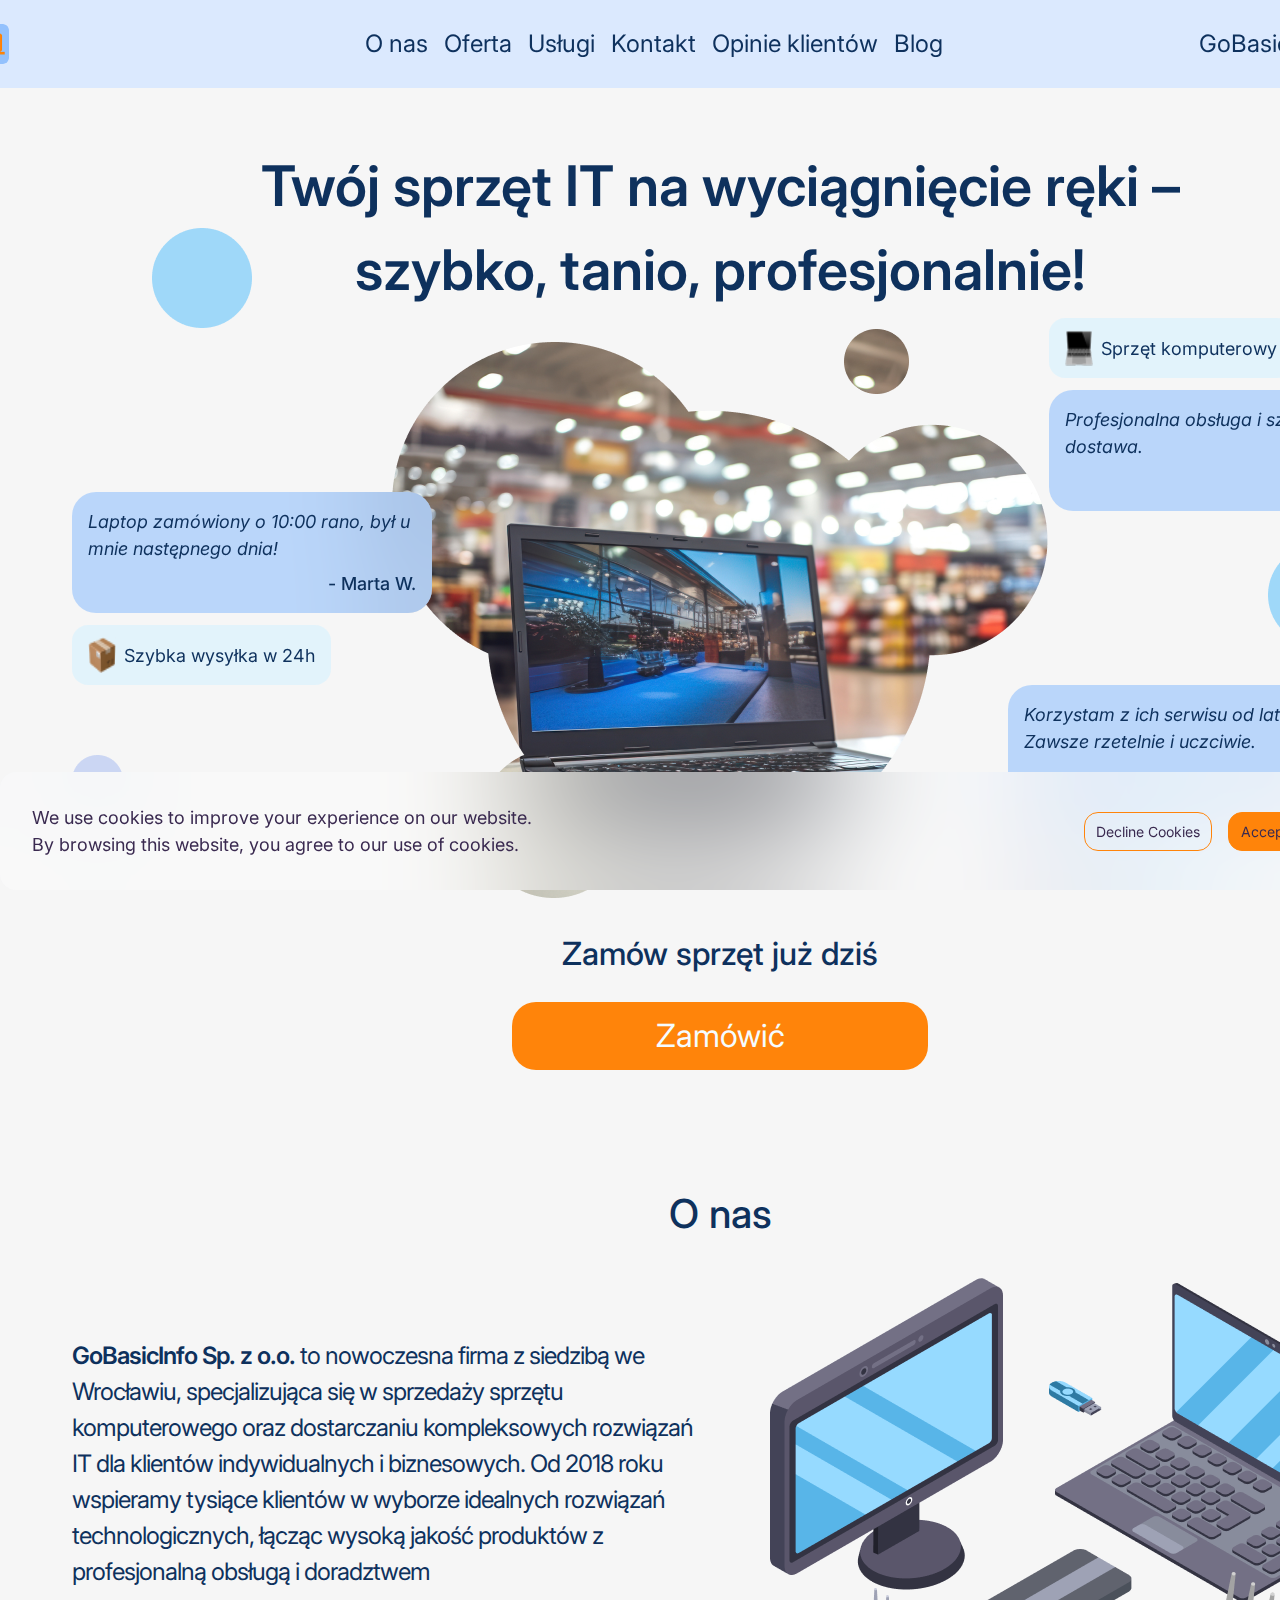
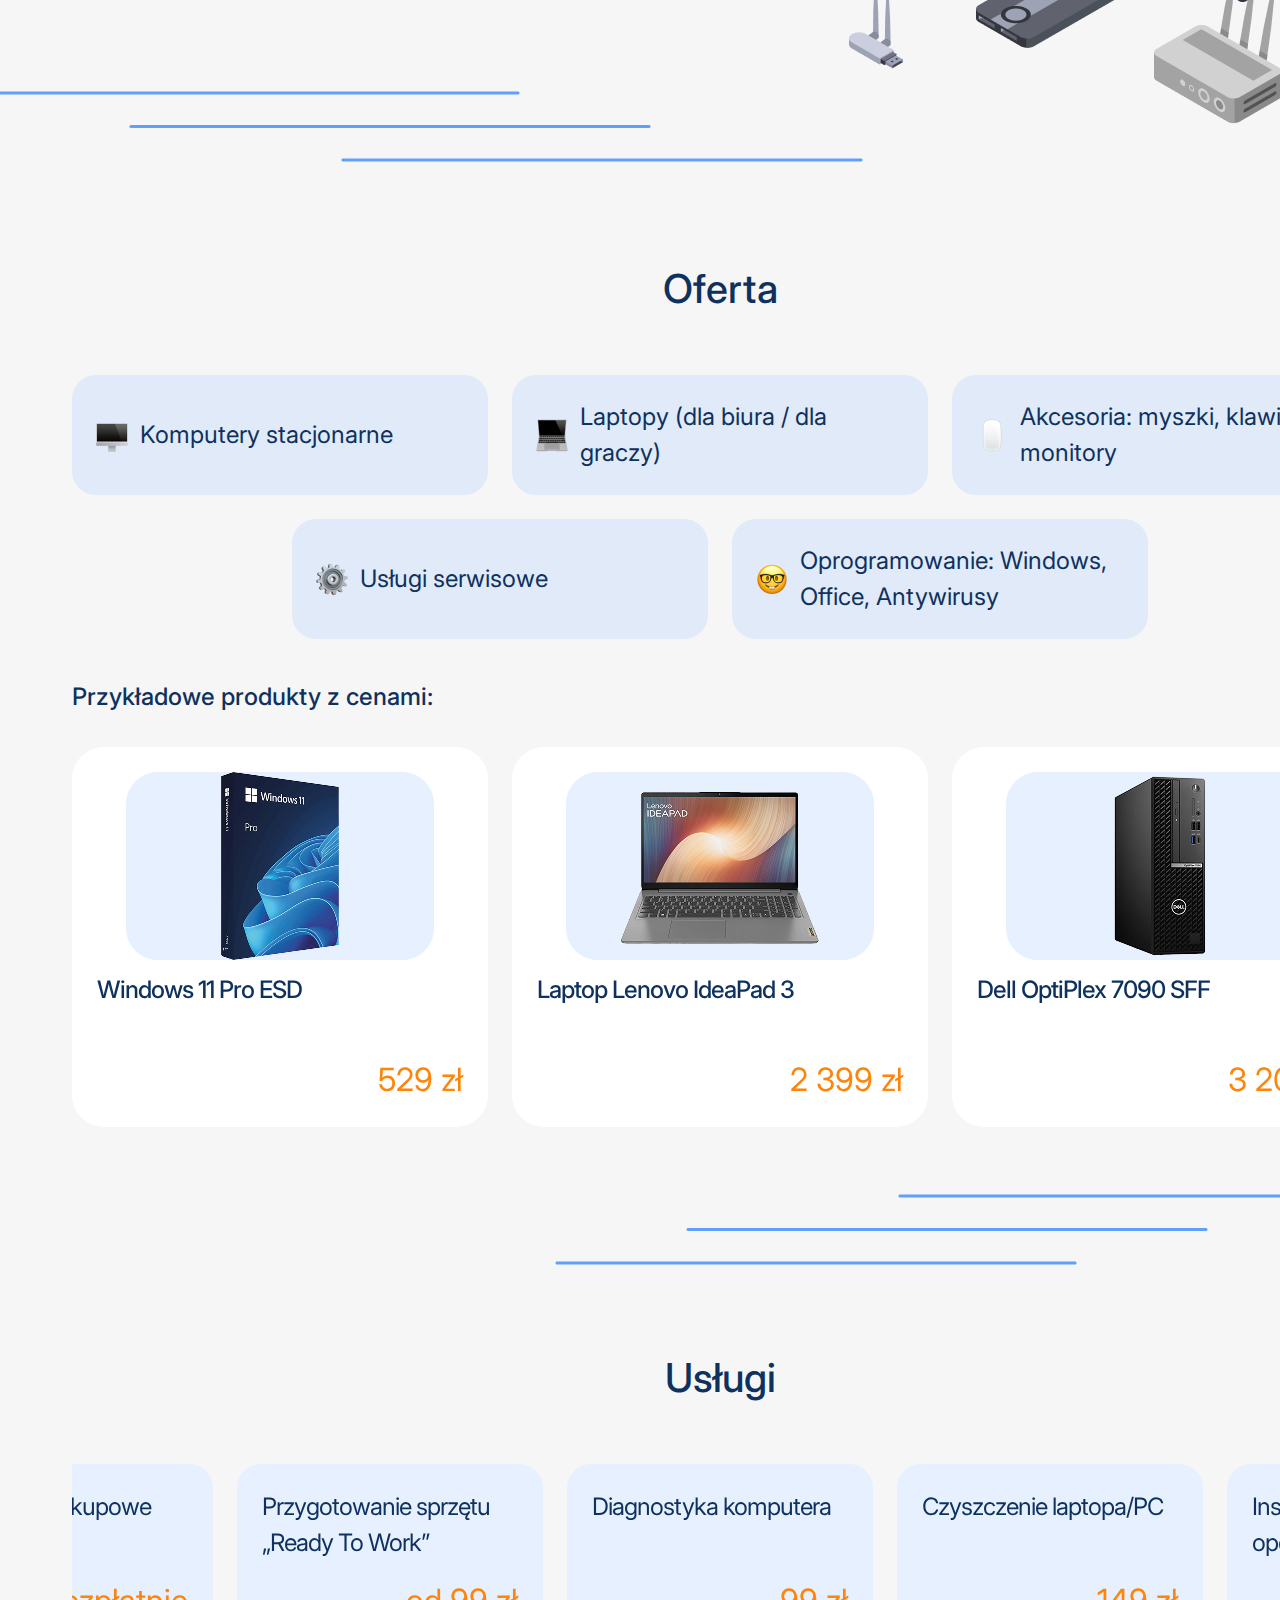
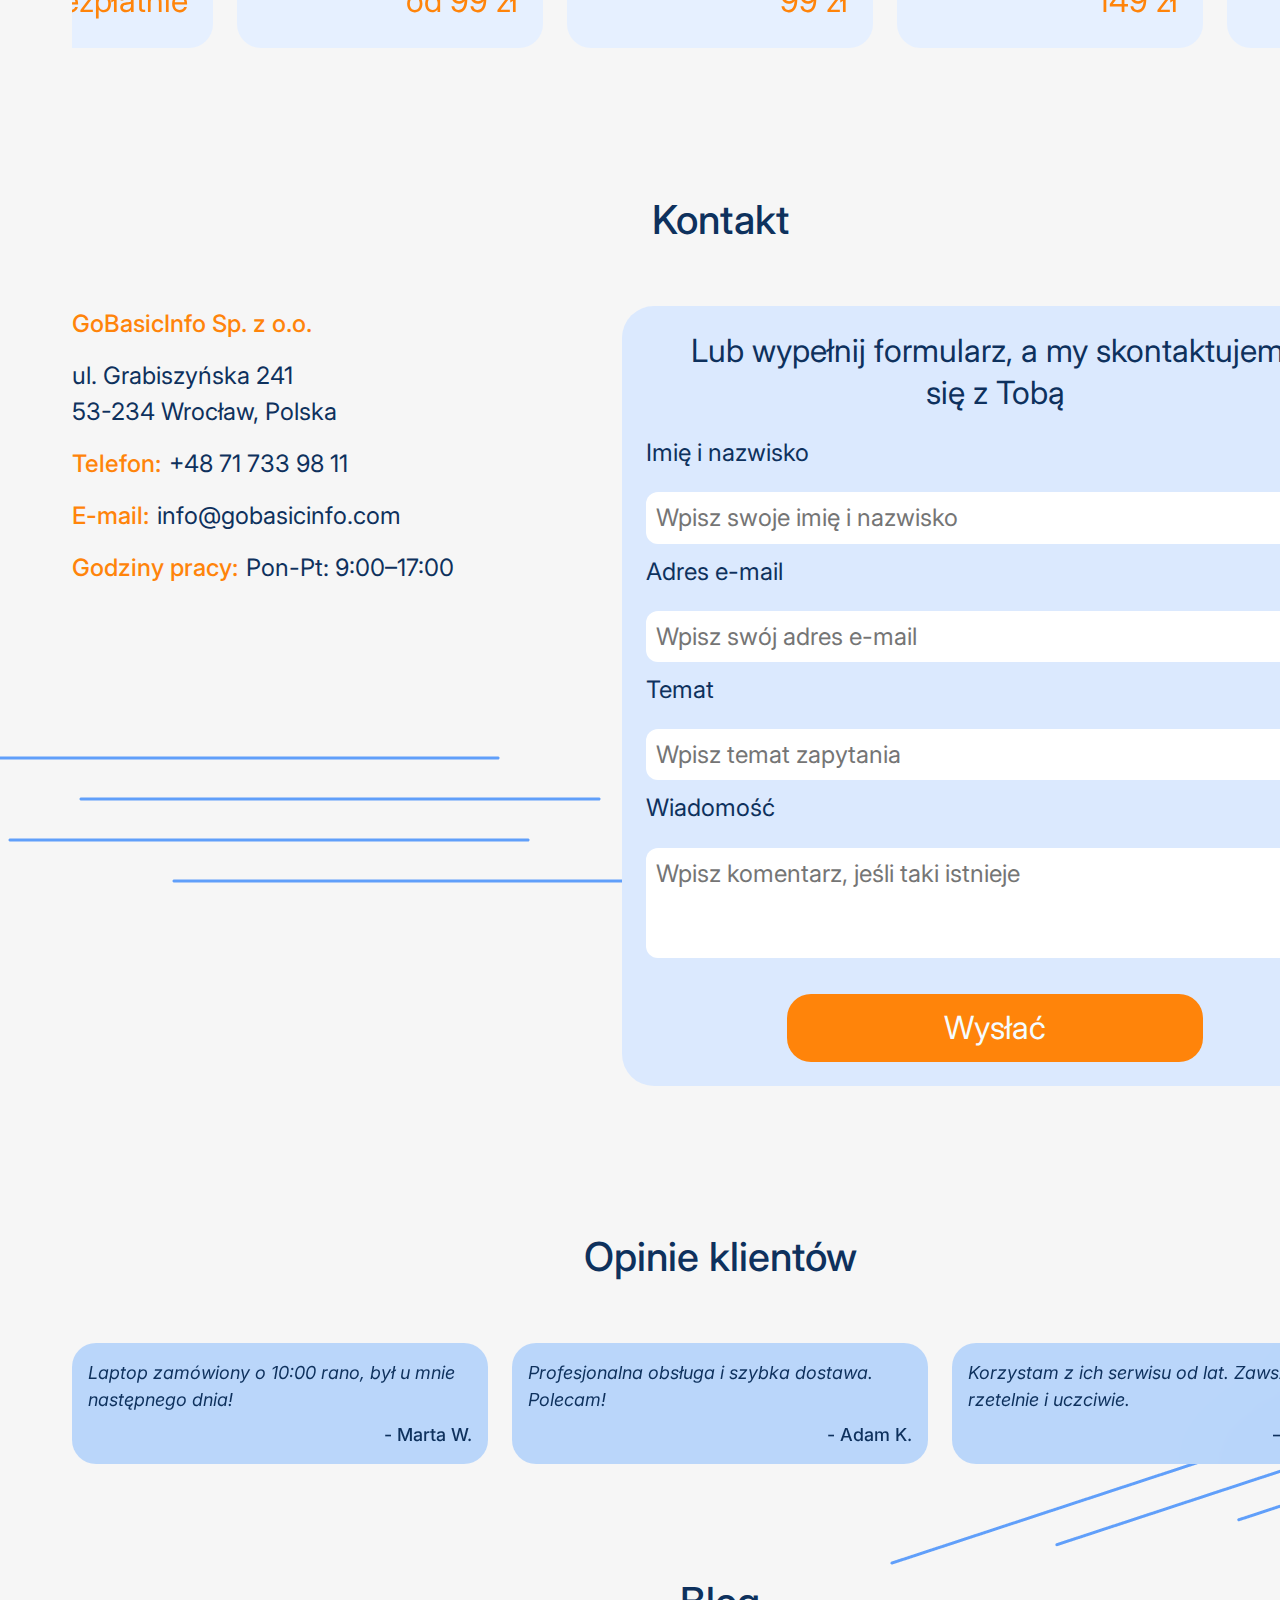
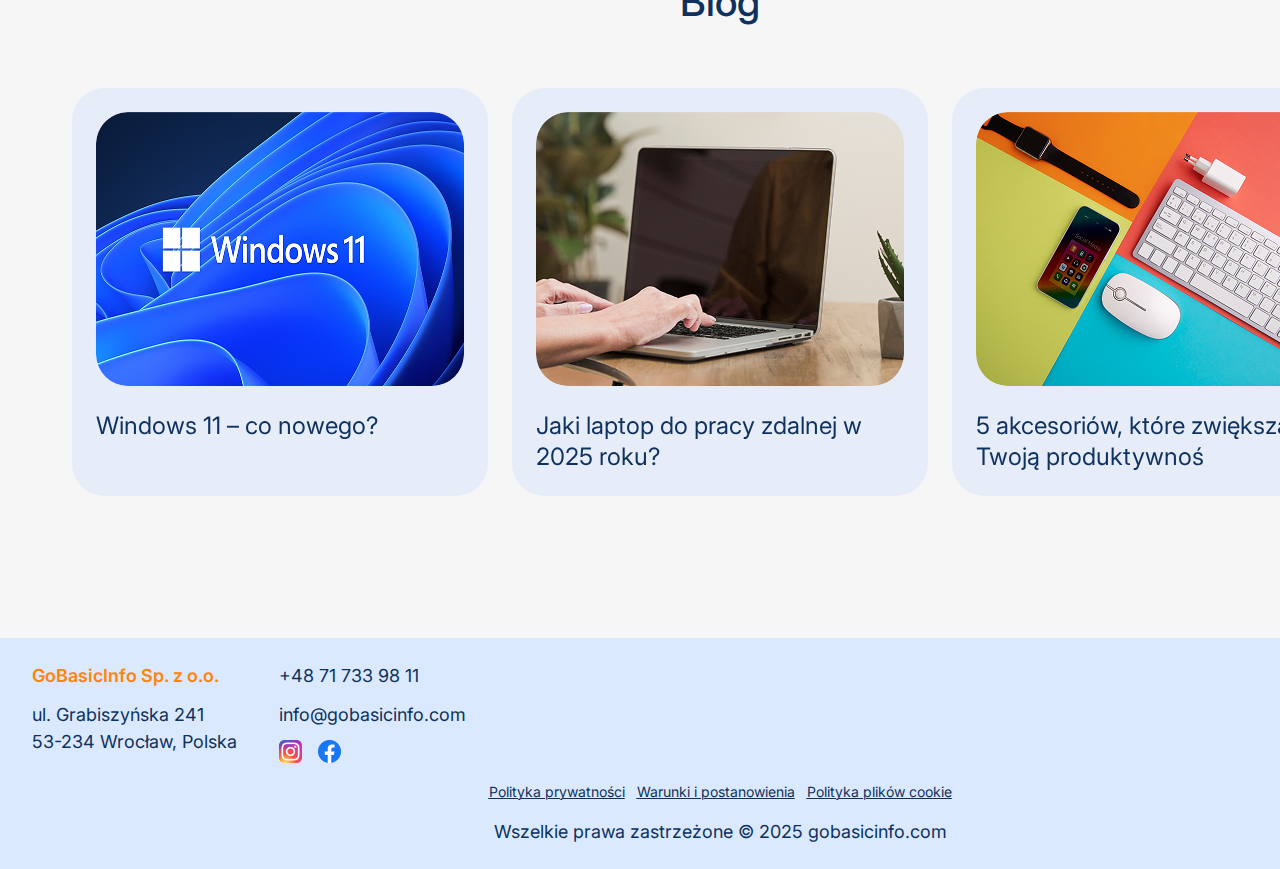
<file: index.html>
<!DOCTYPE html>
<html lang="en">
  <head>
    <meta charset="UTF-8" />
    <meta name="viewport" content="width=device-width, initial-scale=1.0" />
    <meta
      name="description"
      content="GoBasicInfo – Twój sprzęt IT na wyciągnięcie ręki. Komputery, laptopy, akcesoria i usługi serwisowe z szybką wysyłką w 24h. Profesjonalne doradztwo i obsługa."
    />
    <meta
      name="keywords"
      content="sprzęt komputerowy, laptopy, komputery stacjonarne, akcesoria komputerowe, serwis IT, usługi IT, szybka wysyłka, oprogramowanie, Windows, doradztwo IT, sklep komputerowy Wrocław"
    />
    <meta name="author" content="gobasicinfo.com" />
    <meta name="robots" content="index, follow" />
    <link rel="canonical" href="https://gobasicinfo.com" />
    <meta
      property="og:title"
      content="GoBasicInfo – Sprzęt komputerowy i serwis IT"
    />
    <meta
      property="og:description"
      content="Sprzedaż i serwis komputerów, laptopów oraz akcesoriów IT. Wysyłka w 24h, profesjonalne doradztwo i obsługa. Sprawdź ofertę GoBasicInfo."
    />
    <meta property="og:type" content="website" />
    <meta property="og:url" content="https://gobasicinfo.com" />
    <meta
      property="og:image"
      content="https://gobasicinfo.com/assets/og-image.jpg"
    />

    <meta name="twitter:card" content="summary_large_image" />
    <meta
      name="twitter:title"
      content="GoBasicInfo – Komputery, Laptopy, Serwis IT"
    />
    <meta
      name="twitter:description"
      content="Twój zaufany partner w świecie IT. Komputery, akcesoria, oprogramowanie i serwis z ekspresową wysyłką i pełnym wsparciem."
    />
    <meta
      name="twitter:image"
      content="https://gobasicinfo.com/assets/og-image.jpg"
    />
    <title>GoBasicInfo – Komputery, Laptopy i Serwis IT</title>
    <link rel="icon" href="img/Frame 40015 1.png" />

    <link rel="stylesheet" type="text/css" href="slick/slick.css" />
    <link rel="stylesheet" href="css/main.css" />
  </head>

  <body>
    <div id="cookie-popup" class="w-q-cookie-popup">
      <div class="w-q-cookie-popup-container">
        <p class="w-q-cookie-popup-text-two">
          We use cookies to improve your experience on our website. <br />
          By browsing this website, you agree to our use of cookies.
        </p>
        <div class="w-q-cookie-button-container">
          <button id="decline-cookies" class="w-q-cookie-button">
            Decline Cookies
          </button>
          <button id="accept-cookies" class="w-q-cookie-button">
            Accept cookies
          </button>
        </div>
      </div>
    </div>
    <header class="w-q-header">
      <div class="w-q-header-background"></div>
      <nav class="w-q-navigation">
        <ul class="w-q-navigation-list">
          <li class="w-q-navigation-item">
            <a href="/" class="w-q-navigation-link">
              <img
                src="img/header//logo (1).png"
                href="/"
                class="w-q-title-img w-q-navigation-img"
                alt="logo"
              />
            </a>
          </li>
          <li class="w-q-navigation-item">
            <a href="/#about" class="w-q-navigation-link">O nas</a>
          </li>
          <li class="w-q-navigation-item">
            <a href="/#why" class="w-q-navigation-link">Oferta</a>
          </li>
          <li class="w-q-navigation-item">
            <a href="/#reviews" class="w-q-navigation-link">Usługi</a>
          </li>
          <li class="w-q-navigation-item">
            <a href="/#features" class="w-q-navigation-link">Kontakt</a>
          </li>

          <li class="w-q-navigation-item">
            <a href="/#how" class="w-q-navigation-link">Opinie klientów</a>
          </li>
          <li class="w-q-navigation-item">
            <a href="/#characters" class="w-q-navigation-link">Blog</a>
          </li>

          <li class="w-q-navigation-item">
            <a href="/" class="w-q-navigation-link w-q-title-img-two">
              GoBasicInfo
            </a>
          </li>
        </ul>

        <div class="w-q-header-button-wrapper">
          <a href="/" class="w-q-policy-terms-header-icon-menu">
            <img
              href="/"
              class="w-q-title-img"
              alt="logo"
              src="img/header/name.png"
            />
          </a>

          <button type="button" class="w-q-header-icon-button" data-menu-button>
            <img
              class="w-q-header-icon w-q-header-icon-menu"
              src="img/header/Frame 41.png"
              alt="menu "
            />
            <svg
              style="width: 24px; height: 24px; margin: 10px 10px 0 0"
              class="w-q-header-icon w-q-header-icon-close"
              xmlns="http://www.w3.org/2000/svg"
              viewBox="0 0 44 44"
              fill="none"
            >
              <path
                d="M11 11L33 33"
                stroke="#002A61"
                stroke-width="2"
                stroke-linecap="round"
                stroke-linejoin="round"
              />
              <path
                d="M11 33L33 11"
                stroke="#002A61"
                stroke-width="2"
                stroke-linecap="round"
                stroke-linejoin="round"
              />
            </svg>
          </button>
        </div>
      </nav>
    </header>

    <main>
      <section class="w-q-home" id="home">
        <div class="w-q-home-container">
          <div class="w-q-home-container-top">
            <p class="w-q-home-title">
              Twój sprzęt IT na wyciągnięcie ręki – szybko, tanio,
              profesjonalnie!
            </p>
            <ul class="w-q-home-list">
              <li class="w-q-home-item">
                <div class="w-q-home-items">
                  <p class="w-q-home-bold">
                    Profesjonalna obsługa i szybka dostawa.
                  </p>
                  <p class="w-q-home-bold-d">- Adam K.</p>
                </div>
                <div class="w-q-home-itemd">
                  <img src="/img/home/💻.png" alt="laptop" />
                  <p>Sprzęt komputerowy</p>
                </div>
              </li>
              <li class="w-q-home-item">
                <div class="w-q-home-items">
                  <p class="w-q-home-bold">
                    Korzystam z ich serwisu od lat. Zawsze rzetelnie i uczciwie.
                  </p>
                  <p class="w-q-home-bold-d">– Piotr M.</p>
                </div>
                <div class="w-q-home-itemd">
                  <img src="/img/home/🧰.png" alt="bag" />
                  <p>Usługi serwisowe</p>
                </div>
              </li>
              <li class="w-q-home-item">
                <div class="w-q-home-items">
                  <p class="w-q-home-bold">
                    Laptop zamówiony o 10:00 rano, był u mnie następnego dnia!
                  </p>
                  <p class="w-q-home-bold-d">- Marta W.</p>
                </div>
                <div class="w-q-home-itemd">
                  <img src="/img/home/📦.png" alt="box" />
                  <p>Szybka wysyłka w 24h</p>
                </div>
              </li>
            </ul>
            <ul class="w-q-home-lists">
              <li class="w-q-home-item w-q-home-item-q">
                <div class="w-q-home-items">
                  <p class="w-q-home-bold">
                    Profesjonalna obsługa i szybka dostawa.
                  </p>
                  <p class="w-q-home-bold-d">- Adam K.</p>
                </div>
                <div class="w-q-home-itemd">
                  <img src="/img/home/💻.png" alt="laptop" />
                  <p>Sprzęt komputerowy</p>
                </div>
              </li>
              <li class="w-q-home-item w-q-home-item-w">
                <div class="w-q-home-items">
                  <p class="w-q-home-bold">
                    Korzystam z ich serwisu od lat. Zawsze rzetelnie i uczciwie.
                  </p>
                  <p class="w-q-home-bold-d">– Piotr M.</p>
                </div>
                <div class="w-q-home-itemd">
                  <img src="/img/home/🧰.png" alt="bag" />
                  <p>Usługi serwisowe</p>
                </div>
              </li>
              <li class="w-q-home-item w-q-home-item-e">
                <div class="w-q-home-items">
                  <p class="w-q-home-bold">
                    Laptop zamówiony o 10:00 rano, był u mnie następnego dnia!
                  </p>
                  <p class="w-q-home-bold-d">- Marta W.</p>
                </div>
                <div class="w-q-home-itemd">
                  <img src="/img/home/📦.png" alt="box" />
                  <p>Szybka wysyłka w 24h</p>
                </div>
              </li>
            </ul>
            <p class="w-q-home-text">Zamów sprzęt już dziś</p>
            <a class="w-q-home-button" href="#"> Zamówić </a>
          </div>
        </div>
      </section>
      <section class="w-q-about" id="about">
        <div class="w-q-about-container">
          <h2 class="w-q-about-title">O nas</h2>
          <p class="w-q-about-text">
            <span class="w-q-about-textt">GoBasicInfo Sp. z o.o.</span>
            to nowoczesna firma z siedzibą we Wrocławiu, specjalizująca się w
            sprzedaży sprzętu komputerowego oraz dostarczaniu kompleksowych
            rozwiązań IT dla klientów indywidualnych i biznesowych. Od 2018 roku
            wspieramy tysiące klientów w wyborze idealnych rozwiązań
            technologicznych, łącząc wysoką jakość produktów z profesjonalną
            obsługą i doradztwem
          </p>
        </div>
      </section>
      <article class="w-q-why" id="why">
        <span style="display: none"
          >Generated: 2025-04-27, Hash: qk39fzgrfd7tghmx</span
        >

        <div class="w-q-why-container">
          <h2 class="w-q-about-title">Oferta</h2>
          <div class="w-q-uniqueness-list">
            <div>
              <div class="w-q-uniqueness-item">
                <figure>
                  <img src="img/why/🖥️.png" alt="screen" />
                </figure>
                <p>Komputery stacjonarne</p>
              </div>
            </div>
            <div>
              <div class="w-q-uniqueness-item">
                <figure>
                  <img src="img/why/🖥️ (1).png" alt="laptop" />
                </figure>
                <p>Laptopy (dla biura / dla graczy)</p>
              </div>
            </div>
            <div>
              <div class="w-q-uniqueness-item">
                <figure>
                  <img src="img/why/🖥️ (2).png" alt="mirror" />
                </figure>
                <p>Akcesoria: myszki, klawiatury, monitory</p>
              </div>
            </div>
            <div>
              <div class="w-q-uniqueness-item">
                <figure>
                  <img src="img/why/🖥️ (3).png" alt="spare part" />
                </figure>
                <p>Usługi serwisowe</p>
              </div>
            </div>
            <div>
              <div class="w-q-uniqueness-item">
                <figure>
                  <img src="img/why/🖥️ (4).png" alt="person" />
                </figure>
                <p>Oprogramowanie: Windows, Office, Antywirusy</p>
              </div>
            </div>
          </div>
          <div class="w-q-uniqueness-lists">
            <div>
              <div class="w-q-uniqueness-item">
                <figure>
                  <img src="img/why/🖥️.png" alt="screen" />
                </figure>
                <p>Komputery stacjonarne</p>
              </div>
            </div>
            <div>
              <div class="w-q-uniqueness-item">
                <figure>
                  <img src="img/why/🖥️ (1).png" alt="laptop" />
                </figure>
                <p>Laptopy (dla biura / dla graczy)</p>
              </div>
            </div>
            <div>
              <div class="w-q-uniqueness-item">
                <figure>
                  <img src="img/why/🖥️ (2).png" alt="mirror" />
                </figure>
                <p>Akcesoria: myszki, klawiatury, monitory</p>
              </div>
            </div>
            <div>
              <div class="w-q-uniqueness-item">
                <figure>
                  <img src="img/why/🖥️ (3).png" alt="spare part" />
                </figure>
                <p>Usługi serwisowe</p>
              </div>
            </div>
            <div>
              <div class="w-q-uniqueness-item">
                <figure>
                  <img src="img/why/🖥️ (4).png" alt="person" />
                </figure>
                <p>Oprogramowanie: Windows, Office, Antywirusy</p>
              </div>
            </div>
          </div>
          <p class="w-q-uniqueness-text">Przykładowe produkty z cenami:</p>
          <dl class="w-q-why-list">
            <div class="w-q-why-item">
              <div>
                <figure class="w-q-why-img">
                  <img class="w-q-why-img" src="img/why/Rectangle 56 (1).png" />
                </figure>
                <dt class="w-q-why-text-bold">Laptop Lenovo IdeaPad 3</dt>
                <dd class="w-q-why-text">2 399 zł</dd>
              </div>
            </div>
            <div class="w-q-why-item">
              <div>
                <figure class="w-q-why-img">
                  <img class="w-q-why-img" src="img/why/Rectangle 56 (2).png" />
                </figure>
                <dt class="w-q-why-text-bold">Dell OptiPlex 7090 SFF</dt>
                <dd class="w-q-why-text">3 200 zł</dd>
              </div>
            </div>
            <div class="w-q-why-item">
              <div>
                <figure class="w-q-why-img">
                  <img class="w-q-why-img" src="img/why/Rectangle 56 (3).png" />
                </figure>
                <dt class="w-q-why-text-bold">
                  Klawiatura mechaniczna Genesis Thor 300
                </dt>
                <dd class="w-q-why-text">159 zł</dd>
              </div>
            </div>
            <div class="w-q-why-item">
              <div>
                <figure class="w-q-why-img">
                  <img class="w-q-why-img" src="img/why/Rectangle 56 (4).png" />
                </figure>
                <dt class="w-q-why-text-bold">Windows 11 Pro ESD</dt>
                <dd class="w-q-why-text">529 zł</dd>
              </div>
            </div>
          </dl>
          <div class="w-q-gallery-button-container">
            <button class="w-q-gallery-button w-q-why-list-right">
              <img
                class="w-q-gallery-button-icon"
                src="img/why/weui_arrow-outlined.png"
                alt="right button"
              />
            </button>
          </div>
          <img class="w-q-why-image" src="/img/Frame 40089 (2).png" alt="" />
        </div>
      </article>

      <section class="w-q-reviews" id="reviews">
        <div class="w-q-reviews-container">
          <h2 class="w-q-about-title">Usługi</h2>
          <ul class="w-q-reviews-list">
            <li class="w-q-reviews-item">
              <p class="w-q-reviews-text-bold">Diagnostyka komputera</p>

              <p class="w-q-reviews-text">99 zł</p>
            </li>
            <li class="w-q-reviews-item">
              <p class="w-q-reviews-text-bold">Czyszczenie laptopa/PC </p>

              <p class="w-q-reviews-text">149 zł</p>
            </li>
            <li class="w-q-reviews-item">
              <p class="w-q-reviews-text-bold">
                Instalacja systemu operacyjnego
              </p>

              <p class="w-q-reviews-text">149 zł</p>
            </li>
            <li class="w-q-reviews-item">
              <p class="w-q-reviews-text-bold">Doradztwo zakupowe</p>

              <p class="w-q-reviews-text">bezpłatnie</p>
            </li>
            <li class="w-q-reviews-item">
              <p class="w-q-reviews-text-bold">
                Przygotowanie sprzętu „Ready To Work”
              </p>

              <p class="w-q-reviews-text">od 99 zł</p>
            </li>
          </ul>
          <div class="w-q-gallery-button-container">
            <button class="w-q-gallery-button w-q-reviews-list-right">
              <img
                class="w-q-gallery-button-icon"
                src="img/why/weui_arrow-outlined.png"
                alt="right button"
              />
            </button>
          </div>
        </div>
      </section>
      <section class="w-q-features" id="features">
        <div class="w-q-features-container">
          <h2 class="w-q-about-title">Kontakt</h2>
          <div class="w-q-featuress">
            <div class="w-q-features-list">
              <p class="w-q-features-text-bold">GoBasicInfo Sp. z o.o.</p>
              <a class="w-q-features-text-bolds" href="#"
                >ul. Grabiszyńska 241 <br />53-234 Wrocław, Polska</a
              >
              <div class="w-q-features-text-bold">
                <p>Telefon:</p>
                <a class="w-q-features-text-bolds" href="tel:+48717339811"
                  >+48 71 733 98 11</a
                >
              </div>
              <div class="w-q-features-text-bold">
                <p>E-mail:</p>
                <a
                  class="w-q-features-text-bolds"
                  href="mailto:info@gobasicinfo.com"
                  >info@gobasicinfo.com</a
                >
              </div>

              <div class="w-q-features-text-bold">
                <p>Godziny pracy:</p>

                <p class="w-q-features-text-bolds">Pon-Pt: 9:00–17:00</p>
              </div>
            </div>
            <div class="w-q-features-div">
              <p class="w-q-features-div-q">
                Lub wypełnij formularz, a my skontaktujemy się z Tobą
              </p>
              <form
                class="w-q-features-form"
                action="info@gobasicinfo.com"
                method="POST"
                enctype="text/plain"
              >
                <p class="w-q-features-form-w">Imię i nazwisko</p>
                <input
                  class="w-q-features-input"
                  type="text"
                  name="name"
                  placeholder="Wpisz swoje imię i nazwisko"
                />
                <p class="w-q-features-form-w">Adres e-mail</p>
                <input
                  class="w-q-features-input"
                  type="email"
                  name="email"
                  placeholder="Wpisz swój adres e-mail"
                />
                <p class="w-q-features-form-w">Temat</p>
                <input
                  class="w-q-features-input"
                  type="text"
                  name="message"
                  placeholder="Wpisz temat zapytania"
                />
                <p class="w-q-features-form-w">Wiadomość</p>
                <textarea
                  class="w-q-features-input w-q-features-textarea"
                  name="message"
                  placeholder="Wpisz komentarz, jeśli taki istnieje"
                ></textarea>
                <button class="w-q-features-button" type="submit">
                  Wysłać
                </button>
              </form>
            </div>
          </div>
        </div>
      </section>
      <section class="w-q-how" id="how">
        <div class="w-q-how-container">
          <h2 class="w-q-about-title">Opinie klientów</h2>

          <ul class="w-q-how-list">
            <li class="w-q-how-item">
              <p class="w-q-how-text-bold">
                Profesjonalna obsługa i szybka dostawa. Polecam!
              </p>
              <p class="w-q-how-text">- Adam K.</p>
            </li>
            <li class="w-q-how-item">
              <p class="w-q-how-text-bold">
                Korzystam z ich serwisu od lat. Zawsze rzetelnie i uczciwie.
              </p>
              <p class="w-q-how-text">– Piotr M.</p>
            </li>
            <li class="w-q-how-item">
              <p class="w-q-how-text-bold">
                Laptop zamówiony o 10:00 rano, był u mnie następnego dnia!
              </p>
              <p class="w-q-how-text">- Marta W.</p>
            </li>
          </ul>
        </div>
      </section>
      <section class="w-q-characters" id="characters">
        <div class="w-q-characters-container">
          <h2 class="w-q-about-title">Blog</h2>
          <ul class="w-q-characters-list">
            <li class="w-q-characters-item">
              <img
                class="w-q-characters-img"
                src="/img/characters/Rectangle 57 (1).png"
              />
              <p class="w-q-characters-text">
                Jaki laptop do pracy zdalnej w 2025 roku?
              </p>
            </li>
            <li class="w-q-characters-item">
              <img
                class="w-q-characters-img"
                src="/img/characters/Rectangle 57 (2).png"
              />
              <p class="w-q-characters-text">
                5 akcesoriów, które zwiększą Twoją produktywnoś
              </p>
            </li>
            <li class="w-q-characters-item">
              <img
                class="w-q-characters-img"
                src="/img/characters/Rectangle 57 (3).png"
              />
              <p class="w-q-characters-text">Windows 11 – co nowego?</p>
            </li>
          </ul>
        </div>
      </section>
    </main>
    <footer
      class="w-q-footer"
      style="
        margin: auto;
        background: rgba(219, 233, 254, 1);
        backdrop-filter: blur(40px);
      "
    >
      <div class="w-q-footer-container">
        <div class="w-q-footer-div">
          <p class="w-q-footer-div-title">GoBasicInfo Sp. z o.o.</p>
          <a class="w-q-footer-div-t" href="">
            ul. Grabiszyńska 241<br />53-234 Wrocław, Polska
          </a>
          <a class="w-q-footer-div-t" href="tel:+48717339811"
            >+48 71 733 98 11</a
          >
          <a class="w-q-footer-div-t" href="mailto:info@gobasicinfo.com"
            >info@gobasicinfo.com</a
          >
          <div class="w-q-footer-div-div">
            <a class="w-q-footer-div-t" href="#"
              ><img src="/img/skill-icons_instagram.png" alt="instagram"
            /></a>
            <a class="w-q-footer-div-t" href="#">
              <img src="/img/logos_facebook.png" alt="facebook"
            /></a>
          </div>
        </div>
        <div class="w-q-footer-wrapper">
          <a class="w-q-footer-text" href="/policy.html"
            >Polityka prywatności</a
          >
          <a class="w-q-footer-text" href="/terms.html"
            >Warunki i postanowienia
          </a>
          <a class="w-q-footer-text" href="/cookies.html"
            >Polityka plików cookie</a
          >
        </div>

        <p class="w-q-footer-copyright">
          Wszelkie prawa zastrzeżone © 2025 gobasicinfo.com
        </p>
      </div>
    </footer>
    <script src="js/mobile-menu.js"></script>
    <script src="js/jquery-loc-w-q-0.js"></script>
    <script type="text/javascript" src="slick/slick.min.js"></script>
    <script src="js/slick.js"></script>
  </body>
</html>
</file>
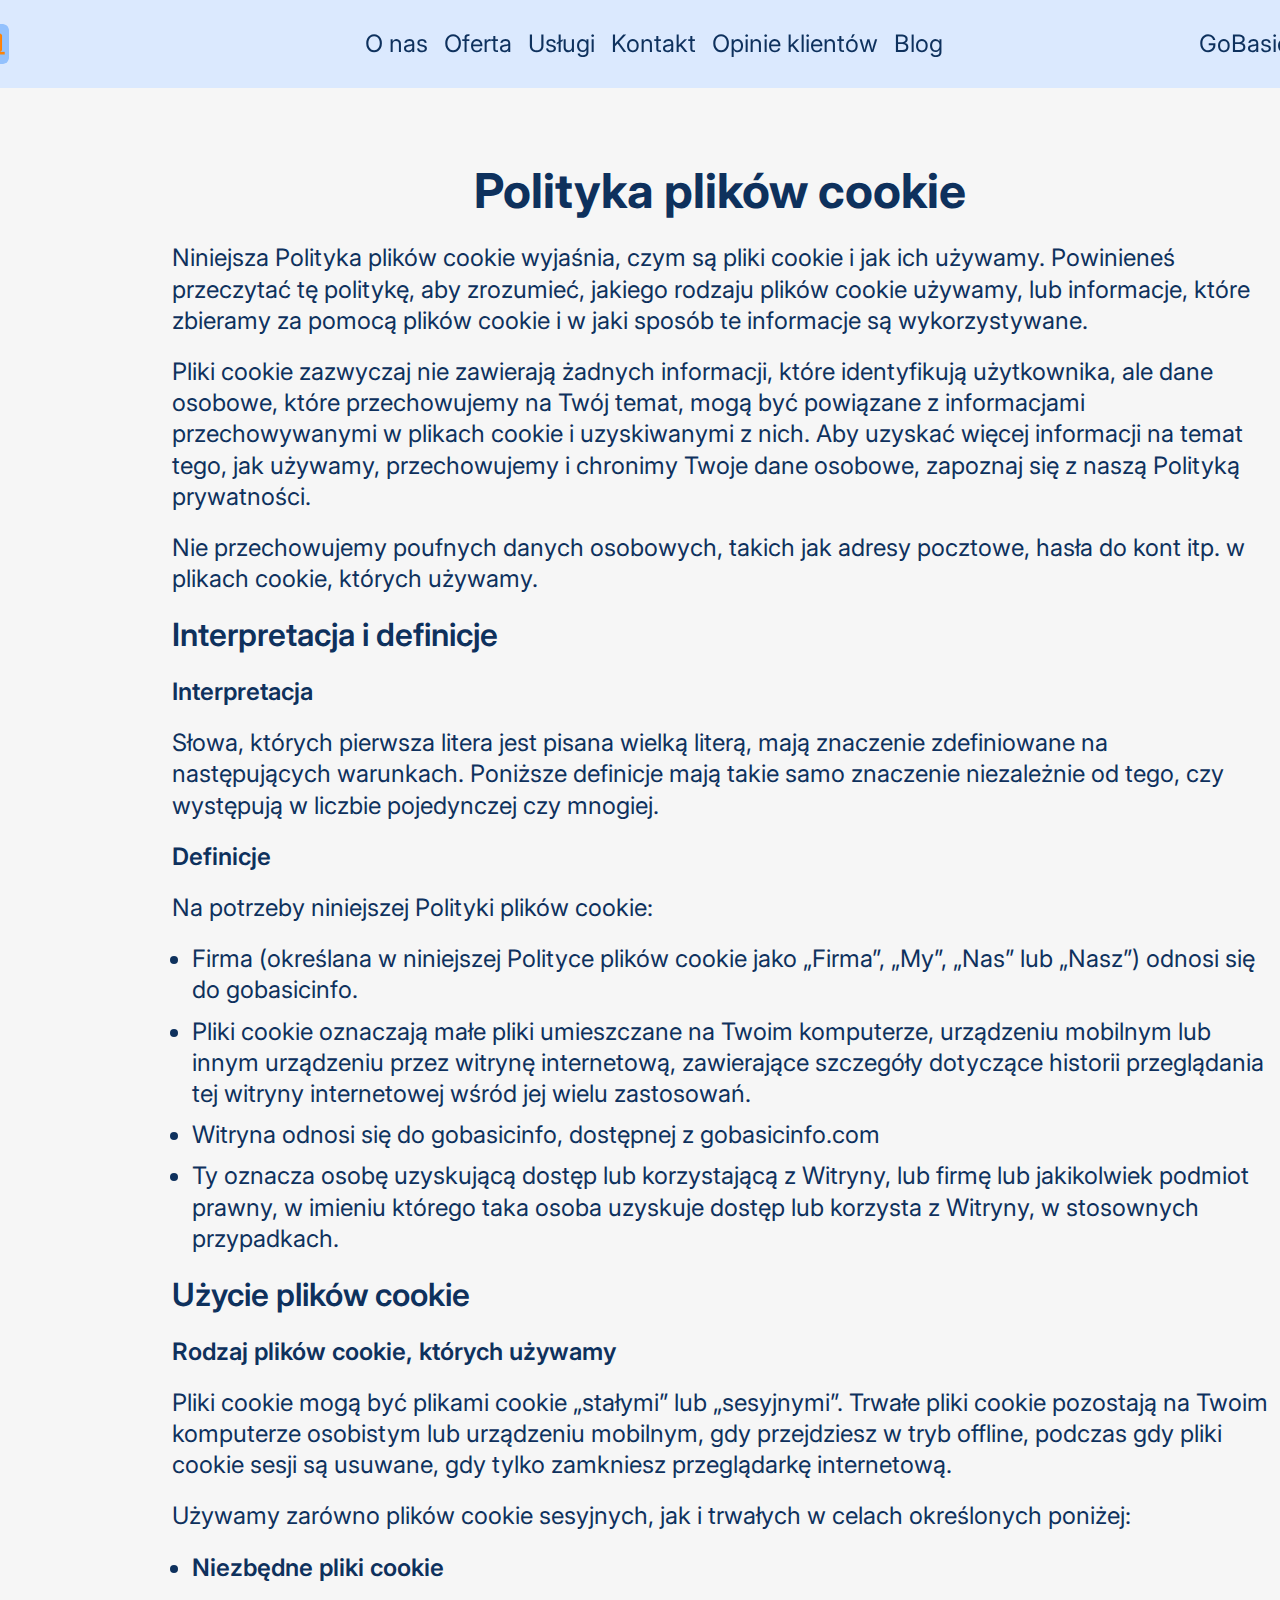
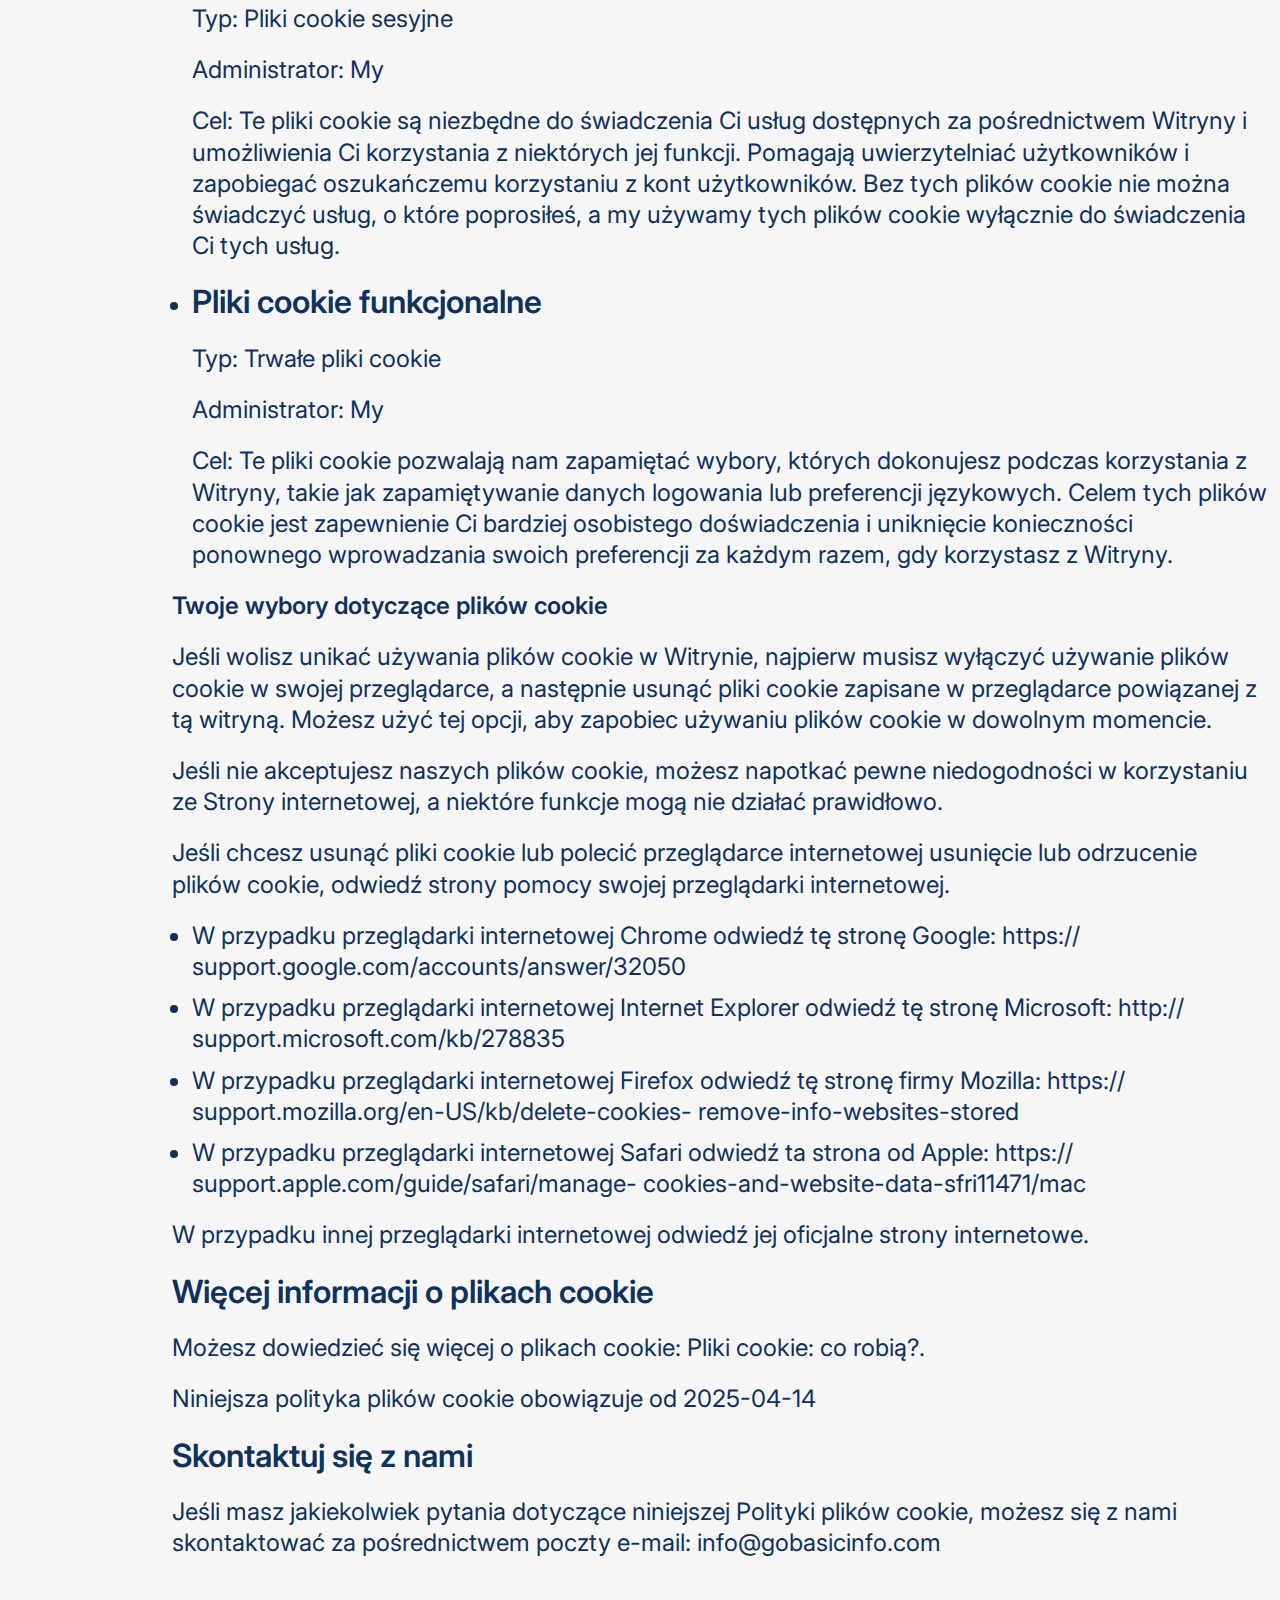
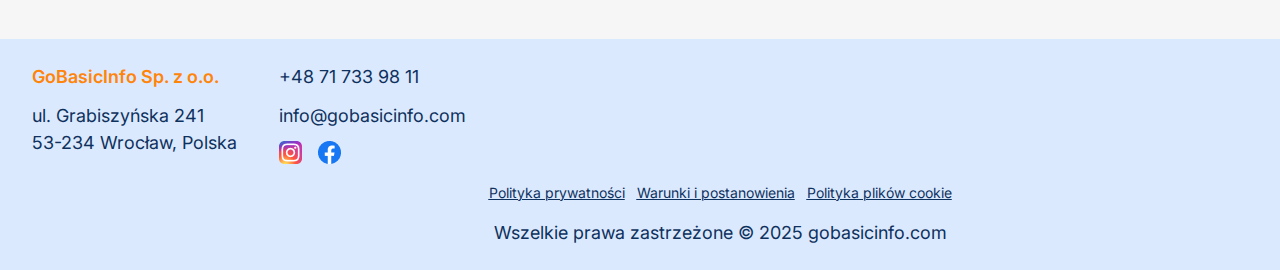
<file: cookies.html>
<!DOCTYPE html>
<html lang="en">
  <head>
    <meta charset="UTF-8" />
    <meta name="viewport" content="width=device-width, initial-scale=1.0" />

    <title>GoBasicInfo – Komputery, Laptopy i Serwis IT</title>
    <link rel="icon" href="img/Frame 40015 1.png" />

    <link rel="stylesheet" type="text/css" href="slick/slick.css" />
    <link rel="stylesheet" href="css/main.css" />
  </head>

  <body>
    <header class="w-q-header">
      <div class="w-q-header-background"></div>
      <nav class="w-q-navigation">
        <ul class="w-q-navigation-list">
          <li class="w-q-navigation-item">
            <a href="/" class="w-q-navigation-link">
              <img
                src="img/header//logo (1).png"
                href="/"
                class="w-q-title-img w-q-navigation-img"
                alt="logo"
              />
            </a>
          </li>
          <li class="w-q-navigation-item">
            <a href="/#about" class="w-q-navigation-link">O nas</a>
          </li>
          <li class="w-q-navigation-item">
            <a href="/#why" class="w-q-navigation-link">Oferta</a>
          </li>
          <li class="w-q-navigation-item">
            <a href="/#reviews" class="w-q-navigation-link">Usługi</a>
          </li>
          <li class="w-q-navigation-item">
            <a href="/#features" class="w-q-navigation-link">Kontakt</a>
          </li>

          <li class="w-q-navigation-item">
            <a href="/#how" class="w-q-navigation-link">Opinie klientów</a>
          </li>
          <li class="w-q-navigation-item">
            <a href="/#characters" class="w-q-navigation-link">Blog</a>
          </li>

          <li class="w-q-navigation-item">
            <a href="/" class="w-q-navigation-link w-q-title-img-two">
              GoBasicInfo
            </a>
          </li>
        </ul>

        <div class="w-q-header-button-wrapper">
          <a href="/" class="w-q-policy-terms-header-icon-menu">
            <img
              href="/"
              class="w-q-title-img"
              alt="logo"
              src="img/header/name.png"
            />
          </a>

          <button type="button" class="w-q-header-icon-button" data-menu-button>
            <img
              class="w-q-header-icon w-q-header-icon-menu"
              src="img/header/Frame 41.png"
              alt="menu "
            />
            <svg
              style="width: 24px; height: 24px; margin: 10px 10px 0 0"
              class="w-q-header-icon w-q-header-icon-close"
              xmlns="http://www.w3.org/2000/svg"
              viewBox="0 0 44 44"
              fill="none"
            >
              <path
                d="M11 11L33 33"
                stroke="#002A61"
                stroke-width="2"
                stroke-linecap="round"
                stroke-linejoin="round"
              />
              <path
                d="M11 33L33 11"
                stroke="#002A61"
                stroke-width="2"
                stroke-linecap="round"
                stroke-linejoin="round"
              />
            </svg>
          </button>
        </div>
      </nav>
    </header>

    <main>
      <section>
        <div class="w-q-container">
          <h1>Polityka plików cookie</h1>

          <p>
            Niniejsza Polityka plików cookie wyjaśnia, czym są pliki cookie i
            jak ich używamy. Powinieneś przeczytać tę politykę, aby zrozumieć,
            jakiego rodzaju plików cookie używamy, lub informacje, które
            zbieramy za pomocą plików cookie i w jaki sposób te informacje są
            wykorzystywane.
          </p>

          <p>
            Pliki cookie zazwyczaj nie zawierają żadnych informacji, które
            identyfikują użytkownika, ale dane osobowe, które przechowujemy na
            Twój temat, mogą być powiązane z informacjami przechowywanymi w
            plikach cookie i uzyskiwanymi z nich. Aby uzyskać więcej informacji
            na temat tego, jak używamy, przechowujemy i chronimy Twoje dane
            osobowe, zapoznaj się z naszą Polityką prywatności.
          </p>

          <p>
            Nie przechowujemy poufnych danych osobowych, takich jak adresy
            pocztowe, hasła do kont itp. w plikach cookie, których używamy.
          </p>

          <h2>Interpretacja i definicje</h2>

          <h3>Interpretacja</h3>
          <p>
            Słowa, których pierwsza litera jest pisana wielką literą, mają
            znaczenie zdefiniowane na następujących warunkach. Poniższe
            definicje mają takie samo znaczenie niezależnie od tego, czy
            występują w liczbie pojedynczej czy mnogiej.
          </p>

          <h3>Definicje</h3>
          <p>Na potrzeby niniejszej Polityki plików cookie:</p>
          <ul>
            <li>
              Firma (określana w niniejszej Polityce plików cookie jako „Firma”,
              „My”, „Nas” lub „Nasz”) odnosi się do gobasicinfo.
            </li>
            <li>
              Pliki cookie oznaczają małe pliki umieszczane na Twoim komputerze,
              urządzeniu mobilnym lub innym urządzeniu przez witrynę
              internetową, zawierające szczegóły dotyczące historii przeglądania
              tej witryny internetowej wśród jej wielu zastosowań.
            </li>
            <li>
              Witryna odnosi się do gobasicinfo, dostępnej z

              <a href="https://gobasicinfo.com">gobasicinfo.com</a>
            </li>
            <li>
              Ty oznacza osobę uzyskującą dostęp lub korzystającą z Witryny, lub
              firmę lub jakikolwiek podmiot prawny, w imieniu którego taka osoba
              uzyskuje dostęp lub korzysta z Witryny, w stosownych przypadkach.
            </li>
          </ul>

          <h2>Użycie plików cookie</h2>

          <h3>Rodzaj plików cookie, których używamy</h3>
          <p>
            Pliki cookie mogą być plikami cookie „stałymi” lub „sesyjnymi”.
            Trwałe pliki cookie pozostają na Twoim komputerze osobistym lub
            urządzeniu mobilnym, gdy przejdziesz w tryb offline, podczas gdy
            pliki cookie sesji są usuwane, gdy tylko zamkniesz przeglądarkę
            internetową.
          </p>
          <p>
            Używamy zarówno plików cookie sesyjnych, jak i trwałych w celach
            określonych poniżej:
          </p>

          <ul>
            <li>
              <h3>Niezbędne pliki cookie</h3>
              <p>Typ: Pliki cookie sesyjne</p>
              <p>Administrator: My</p>

              <p>
                Cel: Te pliki cookie są niezbędne do świadczenia Ci usług
                dostępnych za pośrednictwem Witryny i umożliwienia Ci
                korzystania z niektórych jej funkcji. Pomagają uwierzytelniać
                użytkowników i zapobiegać oszukańczemu korzystaniu z kont
                użytkowników. Bez tych plików cookie nie można świadczyć usług,
                o które poprosiłeś, a my używamy tych plików cookie wyłącznie do
                świadczenia Ci tych usług.
              </p>
            </li>
            <li>
              <h2>Pliki cookie funkcjonalne</h2>
              <p>Typ: Trwałe pliki cookie</p>
              <p>Administrator: My</p>
              <p>
                Cel: Te pliki cookie pozwalają nam zapamiętać wybory, których
                dokonujesz podczas korzystania z Witryny, takie jak
                zapamiętywanie danych logowania lub preferencji językowych.
                Celem tych plików cookie jest zapewnienie Ci bardziej osobistego
                doświadczenia i uniknięcie konieczności ponownego wprowadzania
                swoich preferencji za każdym razem, gdy korzystasz z Witryny.
              </p>
            </li>
          </ul>

          <h3>Twoje wybory dotyczące plików cookie</h3>
          <p>
            Jeśli wolisz unikać używania plików cookie w Witrynie, najpierw
            musisz wyłączyć używanie plików cookie w swojej przeglądarce, a
            następnie usunąć pliki cookie zapisane w przeglądarce powiązanej z
            tą witryną. Możesz użyć tej opcji, aby zapobiec używaniu plików
            cookie w dowolnym momencie.
          </p>
          <p>
            Jeśli nie akceptujesz naszych plików cookie, możesz napotkać pewne
            niedogodności w korzystaniu ze Strony internetowej, a niektóre
            funkcje mogą nie działać prawidłowo.
          </p>
          <p>
            Jeśli chcesz usunąć pliki cookie lub polecić przeglądarce
            internetowej usunięcie lub odrzucenie plików cookie, odwiedź strony
            pomocy swojej przeglądarki internetowej.
          </p>
          <ul>
            <li>
              W przypadku przeglądarki internetowej Chrome odwiedź tę stronę
              Google:
              <a href="https://support.google.com/accounts/answer/32050"
                >https:// support.google.com/accounts/answer/32050
              </a>
            </li>

            <li>
              W przypadku przeglądarki internetowej Internet Explorer odwiedź tę
              stronę Microsoft:

              <a href="http://support.microsoft.com/kb/278835"
                >http:// support.microsoft.com/kb/278835</a
              >
            </li>
            <li>
              W przypadku przeglądarki internetowej Firefox odwiedź tę stronę
              firmy Mozilla:

              <a
                href=" https://support.mozilla.org/en-US/kb/delete-cookies-remove-info-websites-stored"
              >
                https:// support.mozilla.org/en-US/kb/delete-cookies-
                remove-info-websites-stored</a
              >
            </li>
            <li>
              W przypadku przeglądarki internetowej Safari odwiedź ta strona od
              Apple:

              <a
                href=" https://support.apple.com/guide/safari/manage-cookies-and-website-data-sfri11471/mac
"
              >
                https:// support.apple.com/guide/safari/manage-
                cookies-and-website-data-sfri11471/mac
              </a>
            </li>
          </ul>
          <p>
            W przypadku innej przeglądarki internetowej odwiedź jej oficjalne
            strony internetowe.
          </p>

          <h2>Więcej informacji o plikach cookie</h2>
          <p>
            Możesz dowiedzieć się więcej o plikach cookie: Pliki cookie: co
            robią?.
          </p>
          <p>Niniejsza polityka plików cookie obowiązuje od 2025-04-14</p>

          <h2>Skontaktuj się z nami</h2>
          <p>
            Jeśli masz jakiekolwiek pytania dotyczące niniejszej Polityki plików
            cookie, możesz się z nami skontaktować za pośrednictwem poczty
            e-mail:
            <a href="mailto:info@gobasicinfo.com">info@gobasicinfo.com</a>
          </p>
        </div>
      </section>
    </main>
    <footer
      class="w-q-footer"
      style="
        margin: auto;
        background: rgba(219, 233, 254, 1);
        backdrop-filter: blur(40px);
      "
    >
      <div class="w-q-footer-container">
        <div class="w-q-footer-div">
          <p class="w-q-footer-div-title">GoBasicInfo Sp. z o.o.</p>
          <a class="w-q-footer-div-t" href="">
            ul. Grabiszyńska 241<br />53-234 Wrocław, Polska
          </a>
          <a class="w-q-footer-div-t" href="tel:+48717339811"
            >+48 71 733 98 11</a
          >
          <a class="w-q-footer-div-t" href="mailto:info@gobasicinfo.com"
            >info@gobasicinfo.com</a
          >
          <div class="w-q-footer-div-div">
            <a class="w-q-footer-div-t" href="#"
              ><img src="/img/skill-icons_instagram.png" alt="instagram"
            /></a>
            <a class="w-q-footer-div-t" href="#">
              <img src="/img/logos_facebook.png" alt="facebook"
            /></a>
          </div>
        </div>
        <div class="w-q-footer-wrapper">
          <a class="w-q-footer-text" href="/policy.html"
            >Polityka prywatności</a
          >
          <a class="w-q-footer-text" href="/terms.html"
            >Warunki i postanowienia
          </a>
          <a class="w-q-footer-text" href="/cookies.html"
            >Polityka plików cookie</a
          >
        </div>

        <p class="w-q-footer-copyright">
          Wszelkie prawa zastrzeżone © 2025 gobasicinfo.com
        </p>
      </div>
    </footer>
    <script src="js/mobile-menu.js"></script>
  </body>
</html>
</file>
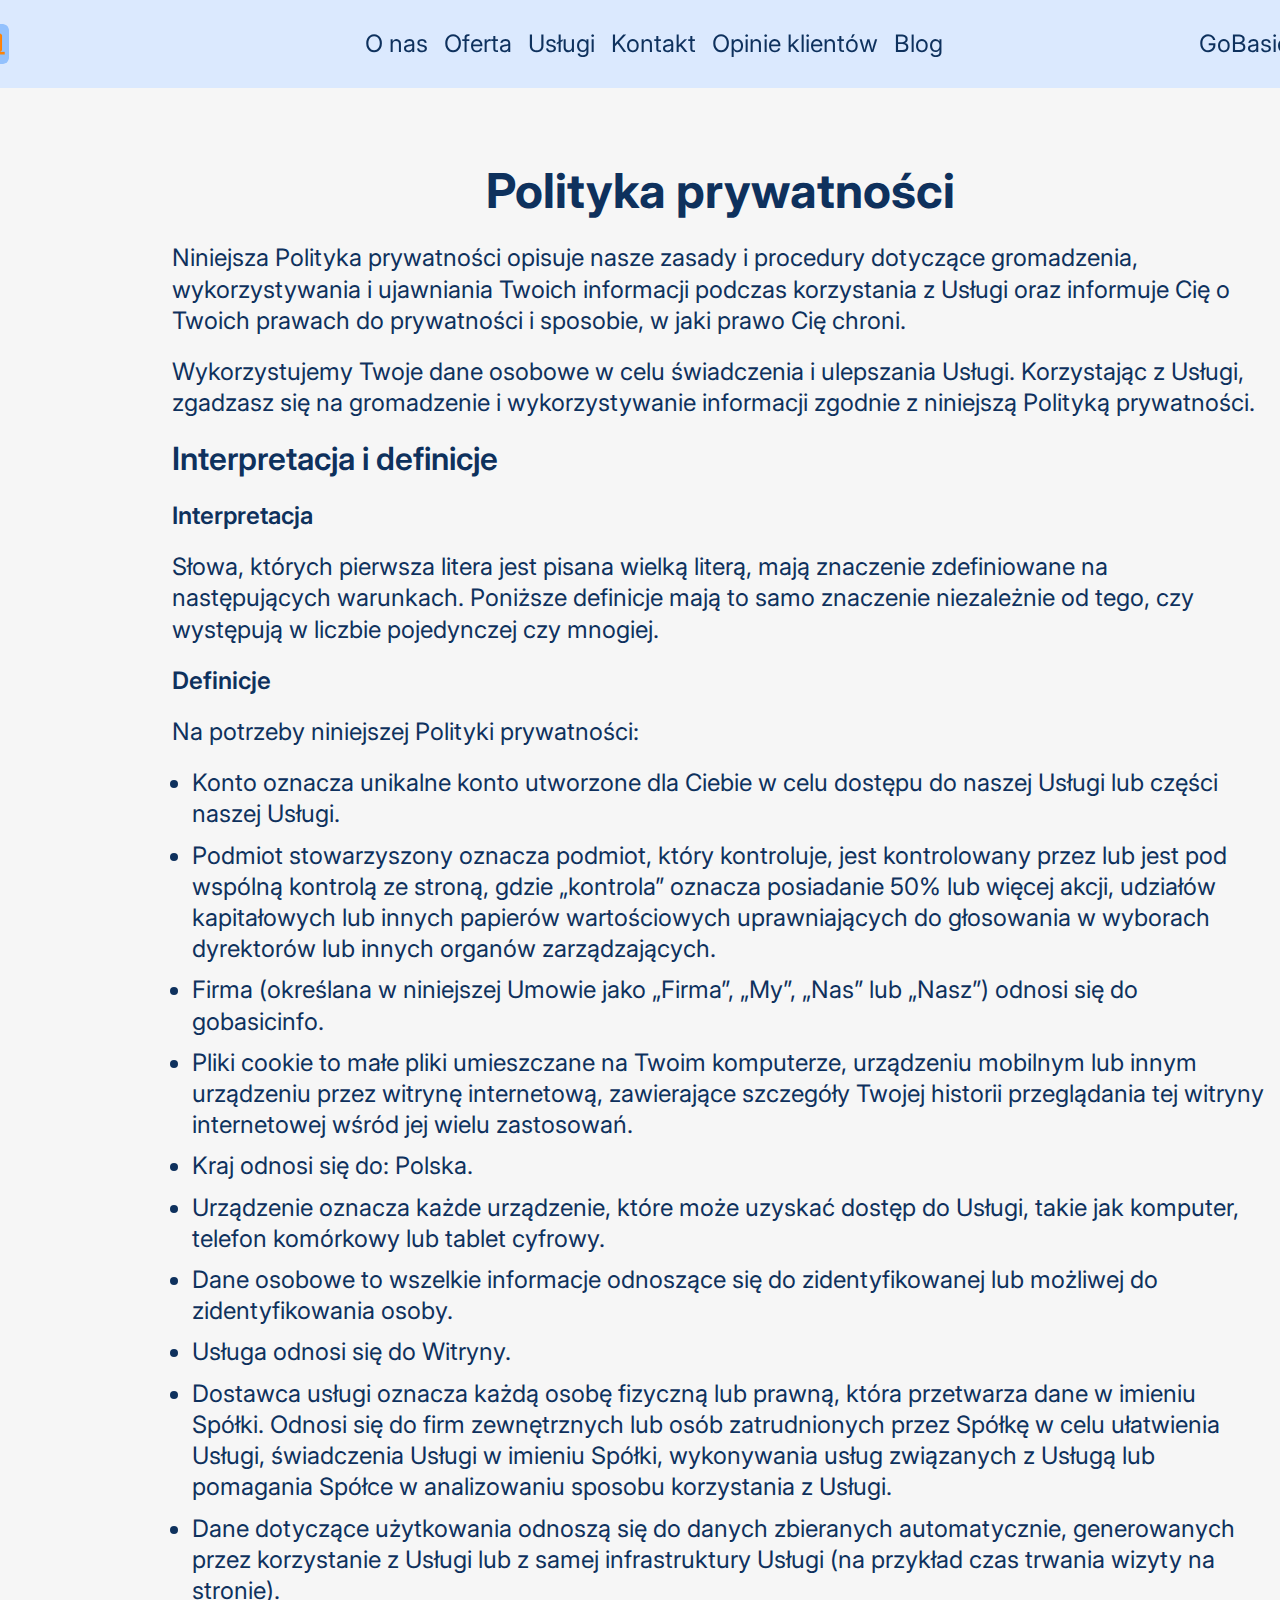
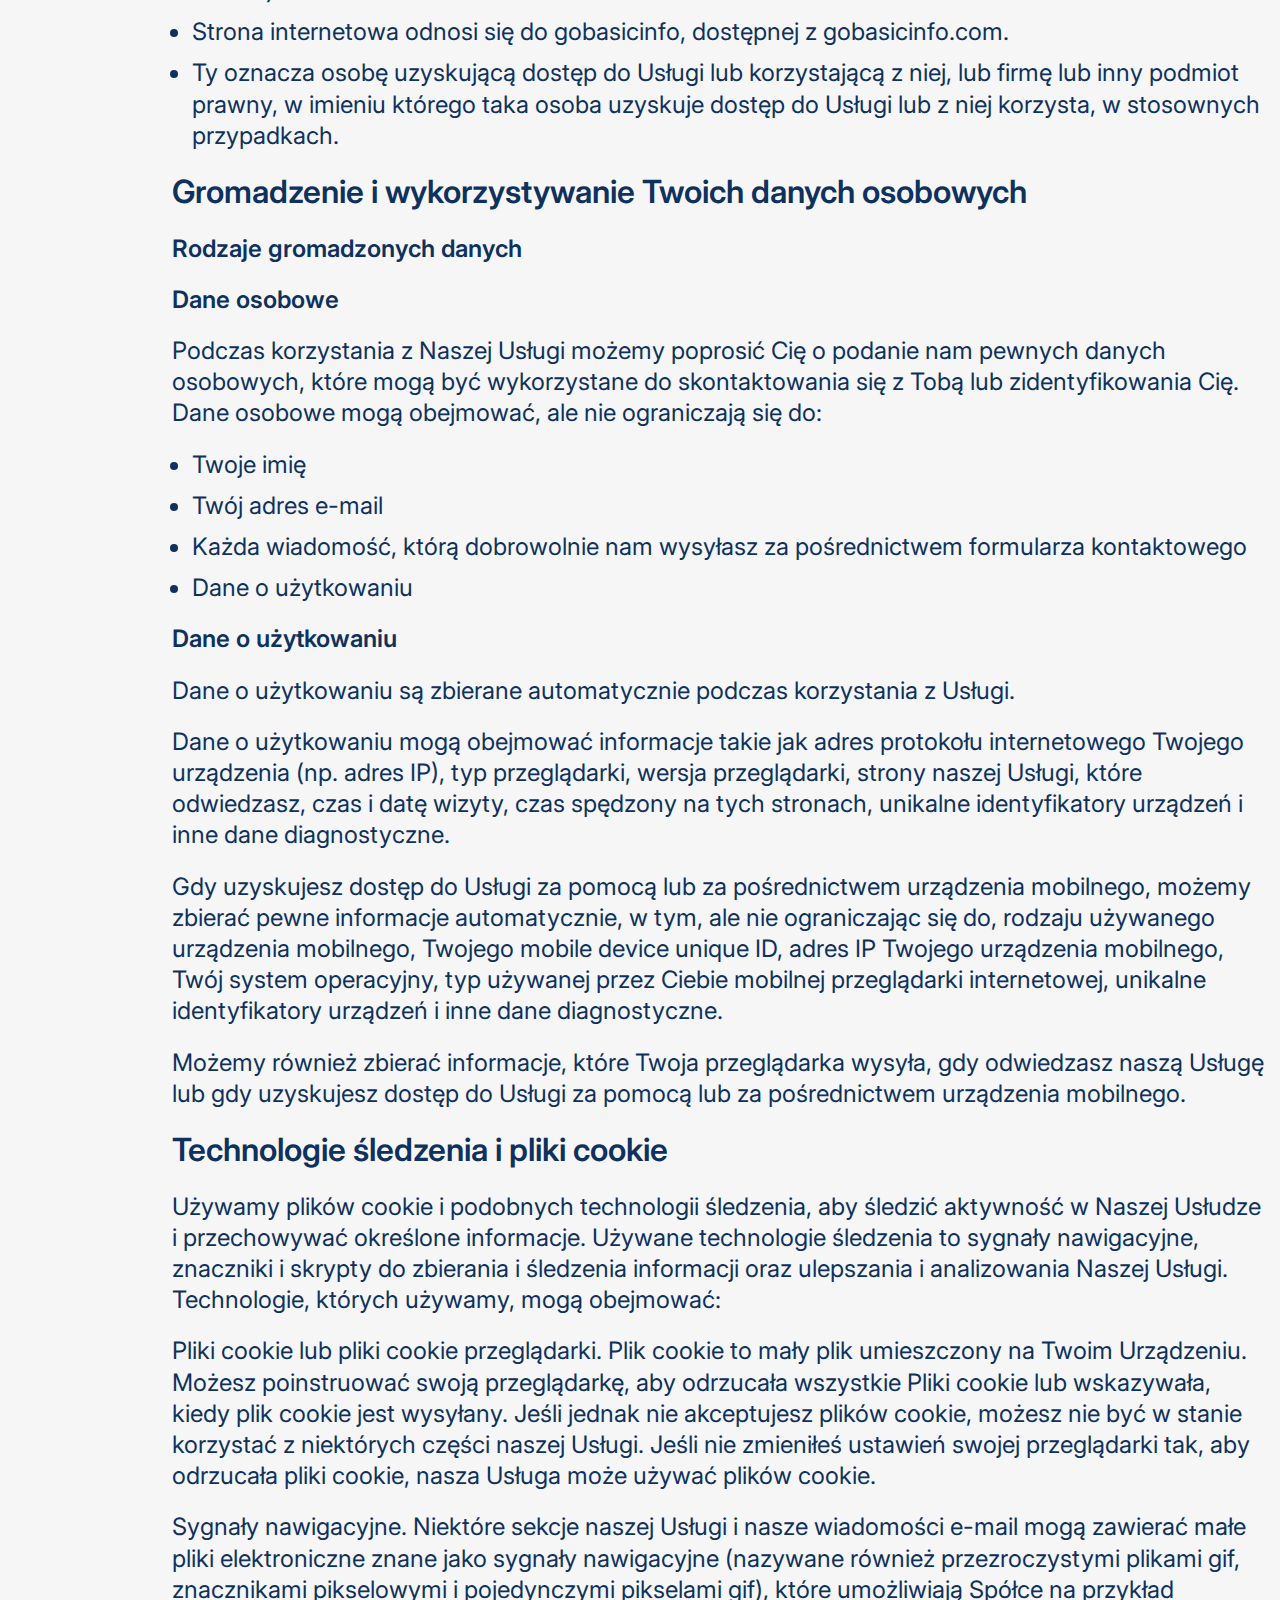
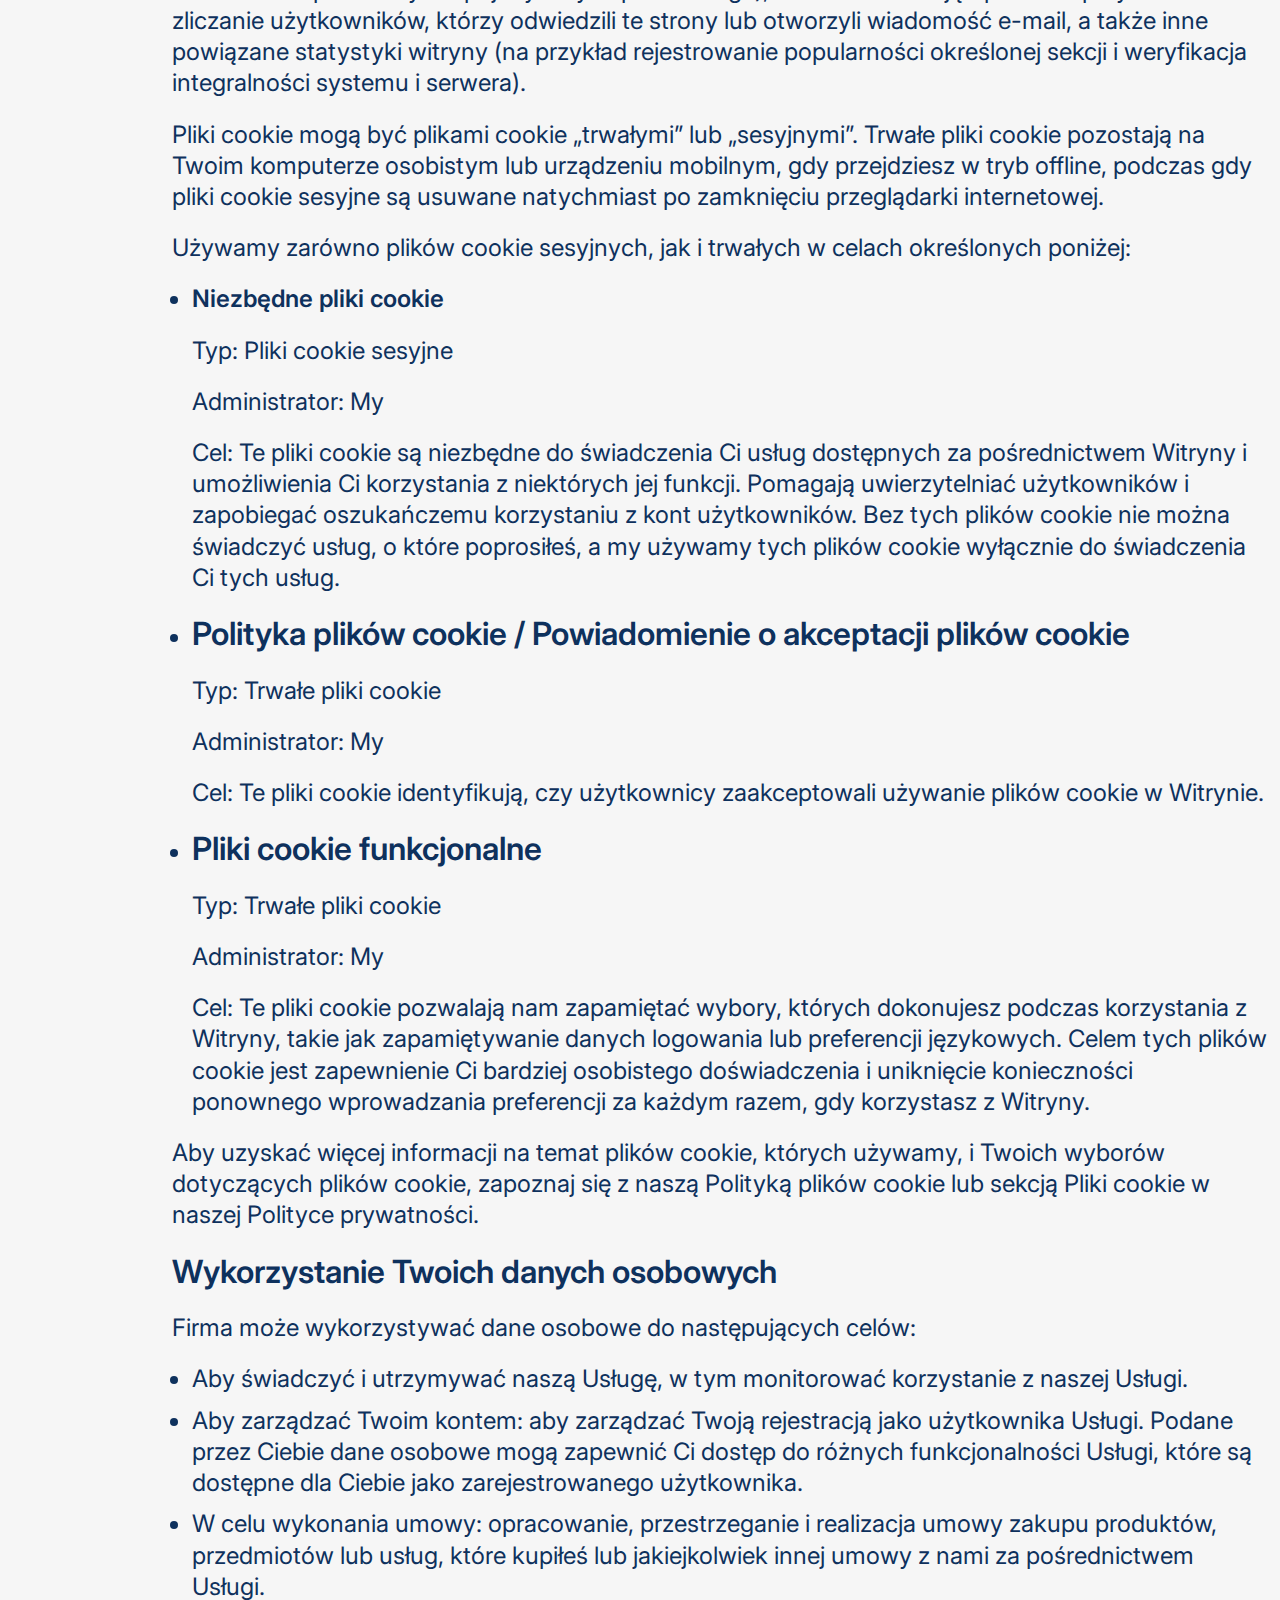
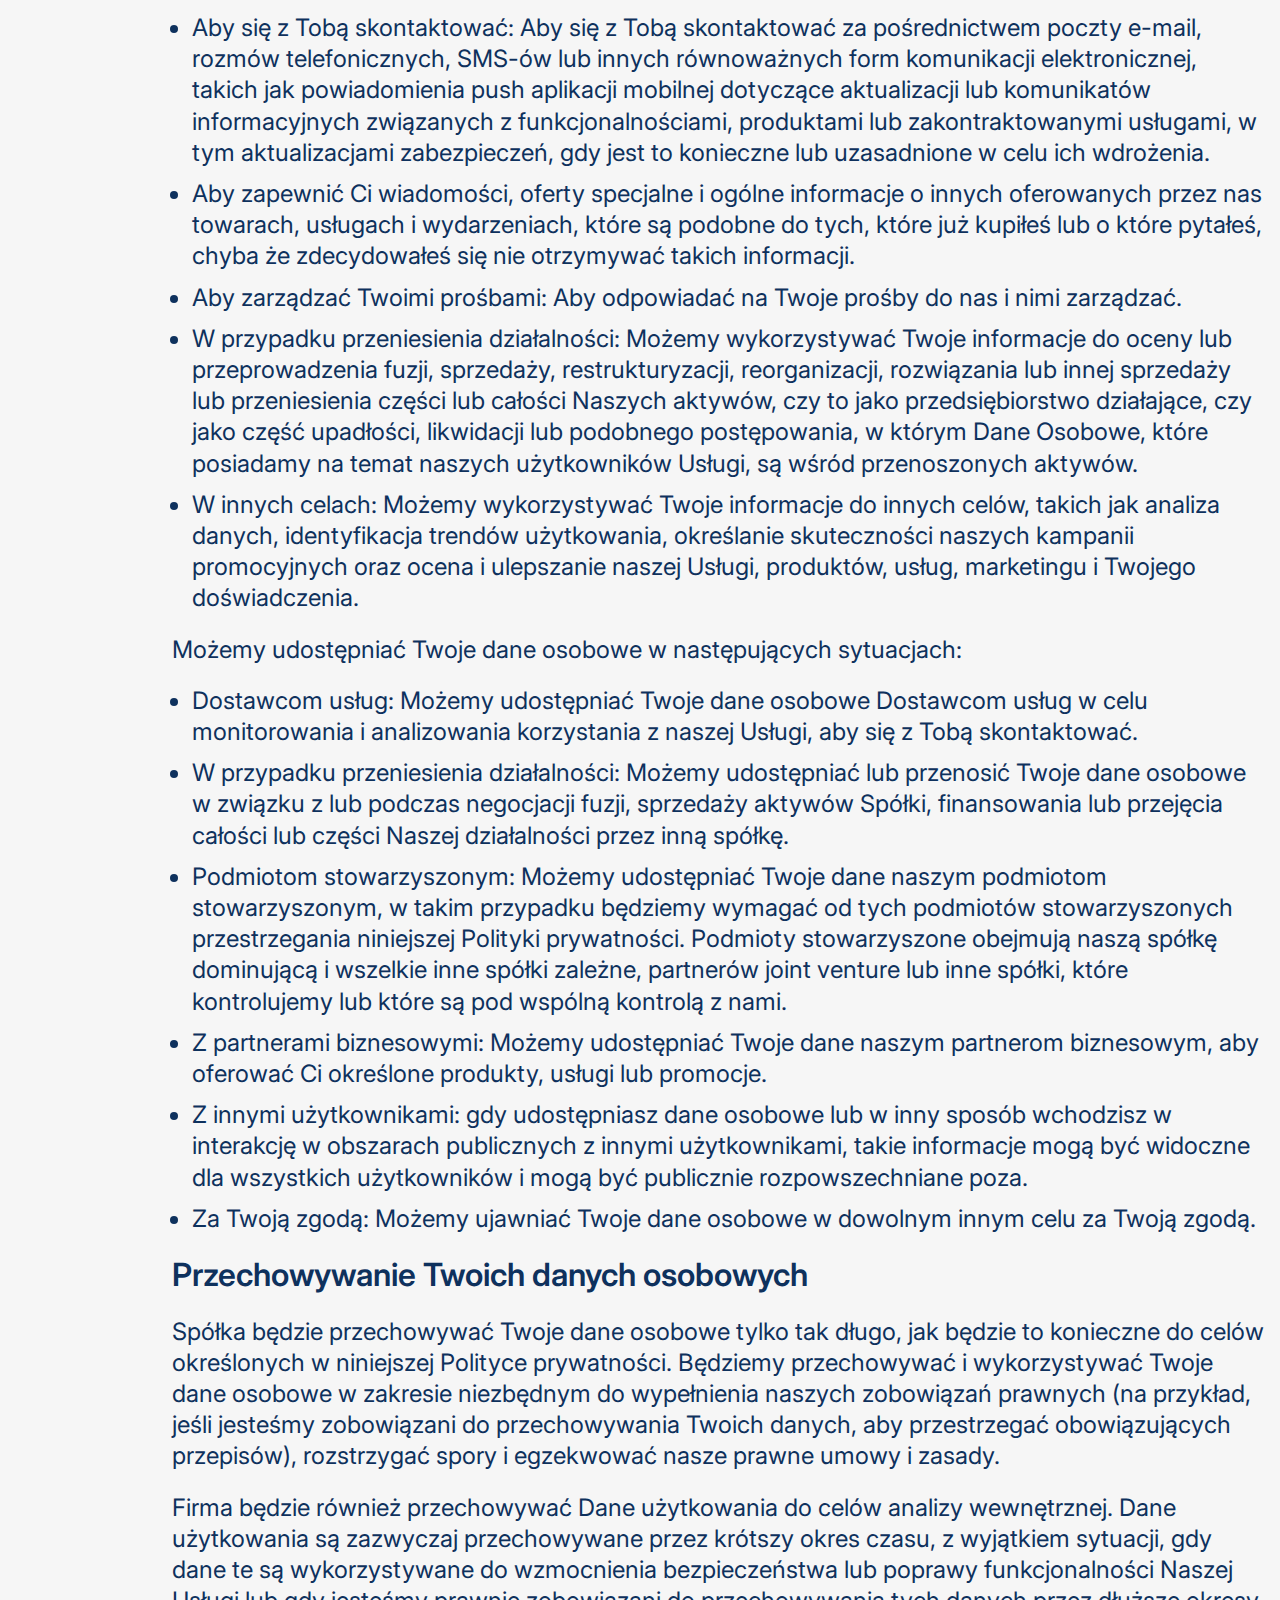
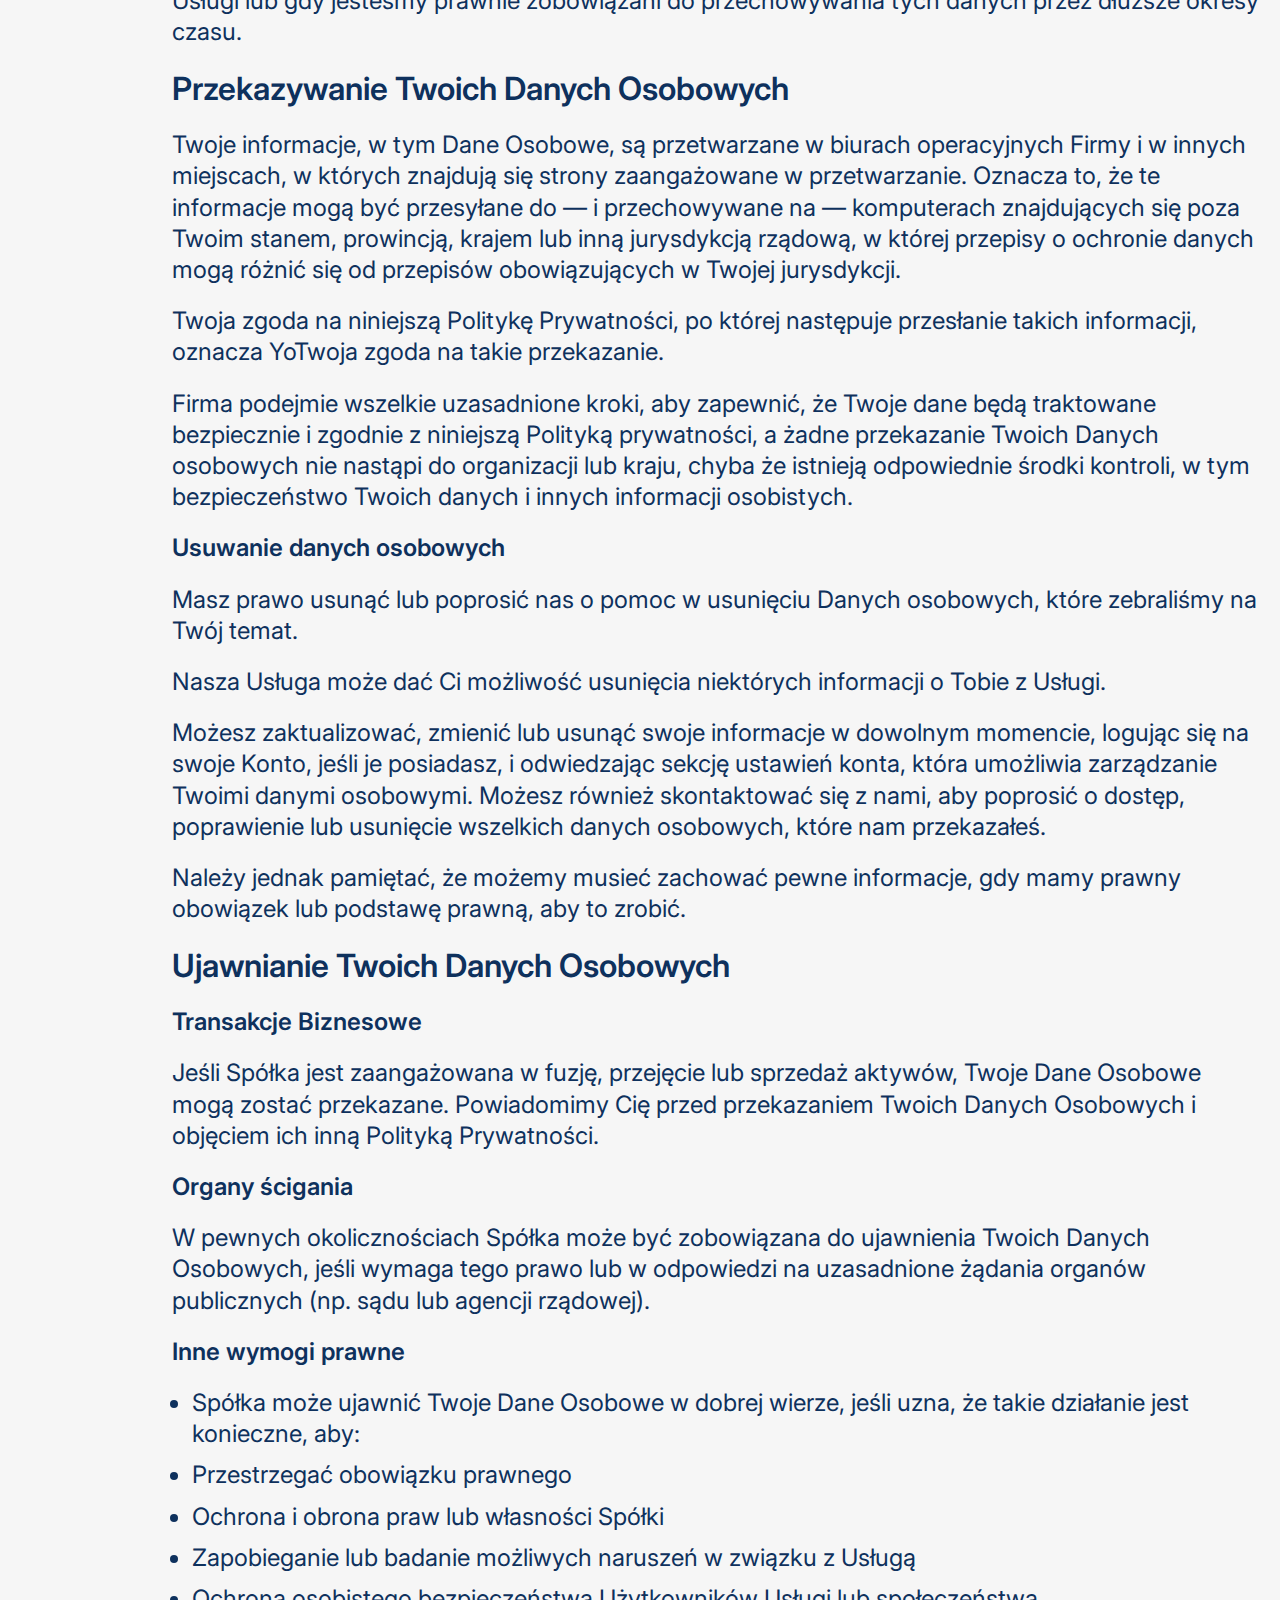
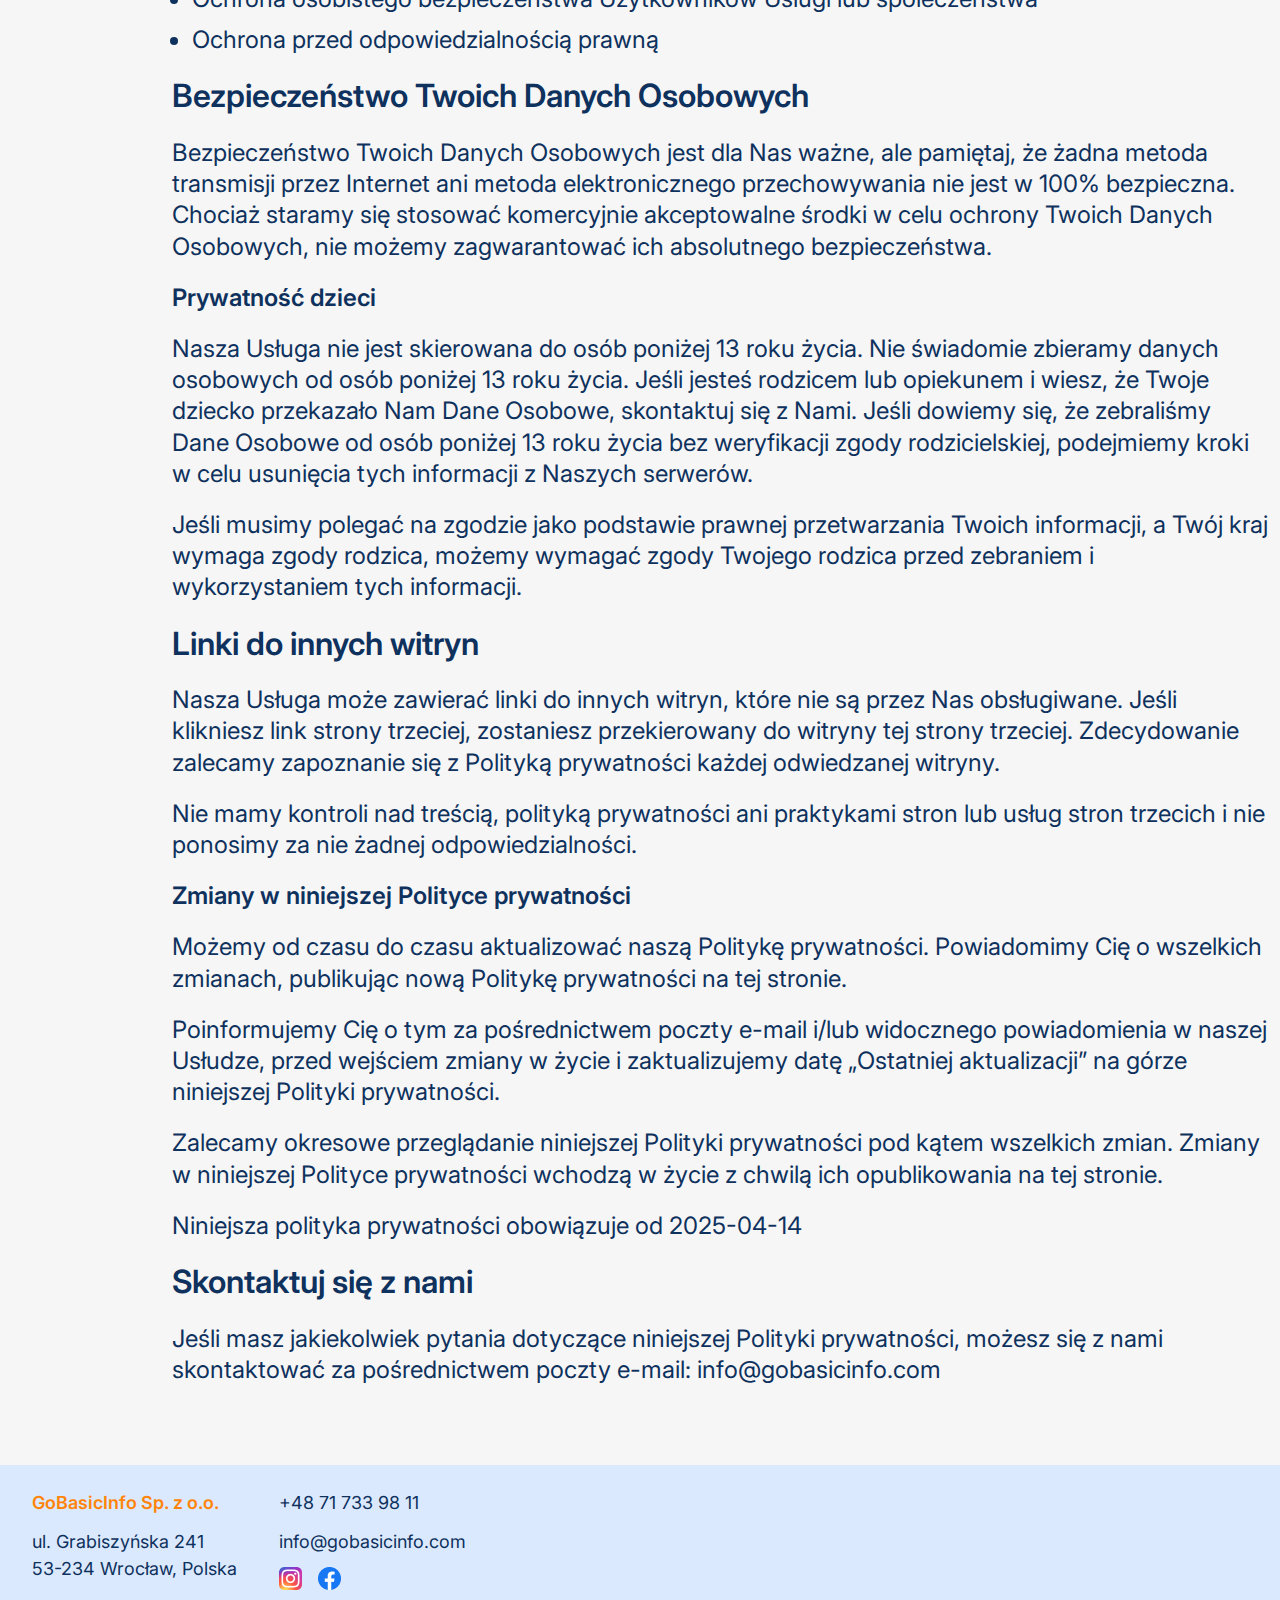
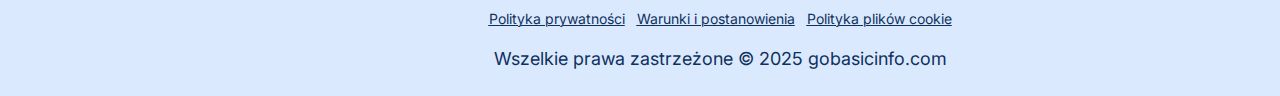
<file: policy.html>
<!DOCTYPE html>
<html lang="en">
  <head>
    <meta charset="UTF-8" />
    <meta name="viewport" content="width=device-width, initial-scale=1.0" />

    <title>GoBasicInfo – Komputery, Laptopy i Serwis IT</title>
    <link rel="icon" href="img/Frame 40015 1.png" />

    <link rel="stylesheet" type="text/css" href="slick/slick.css" />
    <link rel="stylesheet" href="css/main.css" />
  </head>

  <body>
    <header class="w-q-header">
      <div class="w-q-header-background"></div>
      <nav class="w-q-navigation">
        <ul class="w-q-navigation-list">
          <li class="w-q-navigation-item">
            <a href="/" class="w-q-navigation-link">
              <img
                src="img/header//logo (1).png"
                href="/"
                class="w-q-title-img w-q-navigation-img"
                alt="logo"
              />
            </a>
          </li>
          <li class="w-q-navigation-item">
            <a href="/#about" class="w-q-navigation-link">O nas</a>
          </li>
          <li class="w-q-navigation-item">
            <a href="/#why" class="w-q-navigation-link">Oferta</a>
          </li>
          <li class="w-q-navigation-item">
            <a href="/#reviews" class="w-q-navigation-link">Usługi</a>
          </li>
          <li class="w-q-navigation-item">
            <a href="/#features" class="w-q-navigation-link">Kontakt</a>
          </li>

          <li class="w-q-navigation-item">
            <a href="/#how" class="w-q-navigation-link">Opinie klientów</a>
          </li>
          <li class="w-q-navigation-item">
            <a href="/#characters" class="w-q-navigation-link">Blog</a>
          </li>

          <li class="w-q-navigation-item">
            <a href="/" class="w-q-navigation-link w-q-title-img-two">
              GoBasicInfo
            </a>
          </li>
        </ul>

        <div class="w-q-header-button-wrapper">
          <a href="/" class="w-q-policy-terms-header-icon-menu">
            <img
              href="/"
              class="w-q-title-img"
              alt="logo"
              src="img/header/name.png"
            />
          </a>

          <button type="button" class="w-q-header-icon-button" data-menu-button>
            <img
              class="w-q-header-icon w-q-header-icon-menu"
              src="img/header/Frame 41.png"
              alt="menu "
            />
            <svg
              style="width: 24px; height: 24px; margin: 10px 10px 0 0"
              class="w-q-header-icon w-q-header-icon-close"
              xmlns="http://www.w3.org/2000/svg"
              viewBox="0 0 44 44"
              fill="none"
            >
              <path
                d="M11 11L33 33"
                stroke="#002A61"
                stroke-width="2"
                stroke-linecap="round"
                stroke-linejoin="round"
              />
              <path
                d="M11 33L33 11"
                stroke="#002A61"
                stroke-width="2"
                stroke-linecap="round"
                stroke-linejoin="round"
              />
            </svg>
          </button>
        </div>
      </nav>
    </header>

    <main>
      <section>
        <div class="w-q-container">
          <h1>Polityka prywatności</h1>

          <p>
            Niniejsza Polityka prywatności opisuje nasze zasady i procedury
            dotyczące gromadzenia, wykorzystywania i ujawniania Twoich
            informacji podczas korzystania z Usługi oraz informuje Cię o Twoich
            prawach do prywatności i sposobie, w jaki prawo Cię chroni.
          </p>

          <p>
            Wykorzystujemy Twoje dane osobowe w celu świadczenia i ulepszania
            Usługi. Korzystając z Usługi, zgadzasz się na gromadzenie i
            wykorzystywanie informacji zgodnie z niniejszą Polityką prywatności.
          </p>

          <h2>Interpretacja i definicje</h2>

          <h3>Interpretacja</h3>
          <p>
            Słowa, których pierwsza litera jest pisana wielką literą, mają
            znaczenie zdefiniowane na następujących warunkach. Poniższe
            definicje mają to samo znaczenie niezależnie od tego, czy występują
            w liczbie pojedynczej czy mnogiej.
          </p>

          <h3>Definicje</h3>
          <p>Na potrzeby niniejszej Polityki prywatności:</p>
          <ul>
            <li>
              Konto oznacza unikalne konto utworzone dla Ciebie w celu dostępu
              do naszej Usługi lub części naszej Usługi.
            </li>
            <li>
              Podmiot stowarzyszony oznacza podmiot, który kontroluje, jest
              kontrolowany przez lub jest pod wspólną kontrolą ze stroną, gdzie
              „kontrola” oznacza posiadanie 50% lub więcej akcji, udziałów
              kapitałowych lub innych papierów wartościowych uprawniających do
              głosowania w wyborach dyrektorów lub innych organów
              zarządzających.
            </li>
            <li>
              Firma (określana w niniejszej Umowie jako „Firma”, „My”, „Nas” lub
              „Nasz”) odnosi się do gobasicinfo.
            </li>
            <li>
              Pliki cookie to małe pliki umieszczane na Twoim komputerze,
              urządzeniu mobilnym lub innym urządzeniu przez witrynę
              internetową, zawierające szczegóły Twojej historii przeglądania
              tej witryny internetowej wśród jej wielu zastosowań.
            </li>
            <li>Kraj odnosi się do: Polska.</li>
            <li>
              Urządzenie oznacza każde urządzenie, które może uzyskać dostęp do
              Usługi, takie jak komputer, telefon komórkowy lub tablet cyfrowy.
            </li>
            <li>
              Dane osobowe to wszelkie informacje odnoszące się do
              zidentyfikowanej lub możliwej do zidentyfikowania osoby.
            </li>
            <li>Usługa odnosi się do Witryny.</li>
            <li>
              Dostawca usługi oznacza każdą osobę fizyczną lub prawną, która
              przetwarza dane w imieniu Spółki. Odnosi się do firm zewnętrznych
              lub osób zatrudnionych przez Spółkę w celu ułatwienia Usługi,
              świadczenia Usługi w imieniu Spółki, wykonywania usług związanych
              z Usługą lub pomagania Spółce w analizowaniu sposobu korzystania z
              Usługi.
            </li>
            <li>
              Dane dotyczące użytkowania odnoszą się do danych zbieranych
              automatycznie, generowanych przez korzystanie z Usługi lub z samej
              infrastruktury Usługi (na przykład czas trwania wizyty na
              stronie).
            </li>
            <li>
              Strona internetowa odnosi się do gobasicinfo, dostępnej z
              <a href="https://gobasicinfo.com">gobasicinfo.com</a>.
            </li>
            <li>
              Ty oznacza osobę uzyskującą dostęp do Usługi lub korzystającą z
              niej, lub firmę lub inny podmiot prawny, w imieniu którego taka
              osoba uzyskuje dostęp do Usługi lub z niej korzysta, w stosownych
              przypadkach.
            </li>
          </ul>

          <h2>Gromadzenie i wykorzystywanie Twoich danych osobowych</h2>

          <h3>Rodzaje gromadzonych danych</h3>

          <h3>Dane osobowe</h3>
          <p>
            Podczas korzystania z Naszej Usługi możemy poprosić Cię o podanie
            nam pewnych danych osobowych, które mogą być wykorzystane do
            skontaktowania się z Tobą lub zidentyfikowania Cię. Dane osobowe
            mogą obejmować, ale nie ograniczają się do:
          </p>
          <ul>
            <li>Twoje imię</li>
            <li>Twój adres e-mail</li>
            <li>
              Każda wiadomość, którą dobrowolnie nam wysyłasz za pośrednictwem
              formularza kontaktowego 
            </li>
            <li>Dane o użytkowaniu</li>
          </ul>

          <h3>Dane o użytkowaniu</h3>
          <p>
            Dane o użytkowaniu są zbierane automatycznie podczas korzystania z
            Usługi.
          </p>
          <p>
            Dane o użytkowaniu mogą obejmować informacje takie jak adres
            protokołu internetowego Twojego urządzenia (np. adres IP), typ
            przeglądarki, wersja przeglądarki, strony naszej Usługi, które
            odwiedzasz, czas i datę wizyty, czas spędzony na tych stronach,
            unikalne identyfikatory urządzeń i inne dane diagnostyczne.
          </p>
          <p>
            Gdy uzyskujesz dostęp do Usługi za pomocą lub za pośrednictwem
            urządzenia mobilnego, możemy zbierać pewne informacje automatycznie,
            w tym, ale nie ograniczając się do, rodzaju używanego urządzenia
            mobilnego, Twojego mobile device unique ID, adres IP Twojego
            urządzenia mobilnego, Twój system operacyjny, typ używanej przez
            Ciebie mobilnej przeglądarki internetowej, unikalne identyfikatory
            urządzeń i inne dane diagnostyczne.
          </p>
          <p>
            Możemy również zbierać informacje, które Twoja przeglądarka wysyła,
            gdy odwiedzasz naszą Usługę lub gdy uzyskujesz dostęp do Usługi za
            pomocą lub za pośrednictwem urządzenia mobilnego.
          </p>
          <h2>Technologie śledzenia i pliki cookie</h2>

          <p>
            Używamy plików cookie i podobnych technologii śledzenia, aby śledzić
            aktywność w Naszej Usłudze i przechowywać określone informacje.
            Używane technologie śledzenia to sygnały nawigacyjne, znaczniki i
            skrypty do zbierania i śledzenia informacji oraz ulepszania i
            analizowania Naszej Usługi. Technologie, których używamy, mogą
            obejmować:
          </p>
          <p>
            Pliki cookie lub pliki cookie przeglądarki. Plik cookie to mały plik
            umieszczony na Twoim Urządzeniu. Możesz poinstruować swoją
            przeglądarkę, aby odrzucała wszystkie Pliki cookie lub wskazywała,
            kiedy plik cookie jest wysyłany. Jeśli jednak nie akceptujesz plików
            cookie, możesz nie być w stanie korzystać z niektórych części naszej
            Usługi. Jeśli nie zmieniłeś ustawień swojej przeglądarki tak, aby
            odrzucała pliki cookie, nasza Usługa może używać plików cookie.
          </p>
          <p>
            Sygnały nawigacyjne. Niektóre sekcje naszej Usługi i nasze
            wiadomości e-mail mogą zawierać małe pliki elektroniczne znane jako
            sygnały nawigacyjne (nazywane również przezroczystymi plikami gif,
            znacznikami pikselowymi i pojedynczymi pikselami gif), które
            umożliwiają Spółce na przykład zliczanie użytkowników, którzy
            odwiedzili te strony lub otworzyli wiadomość e-mail, a także inne
            powiązane statystyki witryny (na przykład rejestrowanie popularności
            określonej sekcji i weryfikacja integralności systemu i serwera).
          </p>
          <p>
            Pliki cookie mogą być plikami cookie „trwałymi” lub „sesyjnymi”.
            Trwałe pliki cookie pozostają na Twoim komputerze osobistym lub
            urządzeniu mobilnym, gdy przejdziesz w tryb offline, podczas gdy
            pliki cookie sesyjne są usuwane natychmiast po zamknięciu
            przeglądarki internetowej.
          </p>
          <p>
            Używamy zarówno plików cookie sesyjnych, jak i trwałych w celach
            określonych poniżej:
          </p>

          <ul>
            <li>
              <h3>Niezbędne pliki cookie</h3>
              <p>Typ: Pliki cookie sesyjne</p>
              <p>Administrator: My</p>

              <p>
                Cel: Te pliki cookie są niezbędne do świadczenia Ci usług
                dostępnych za pośrednictwem Witryny i umożliwienia Ci
                korzystania z niektórych jej funkcji. Pomagają uwierzytelniać
                użytkowników i zapobiegać oszukańczemu korzystaniu z kont
                użytkowników. Bez tych plików cookie nie można świadczyć usług,
                o które poprosiłeś, a my używamy tych plików cookie wyłącznie do
                świadczenia Ci tych usług.
              </p>
            </li>
            <li>
              <h2>
                Polityka plików cookie / Powiadomienie o akceptacji plików
                cookie
              </h2>
              <p>Typ: Trwałe pliki cookie</p>
              <p>Administrator: My</p>
              <p>
                Cel: Te pliki cookie identyfikują, czy użytkownicy zaakceptowali
                używanie plików cookie w Witrynie.
              </p>
            </li>
            <li>
              <h2>Pliki cookie funkcjonalne</h2>
              <p>Typ: Trwałe pliki cookie</p>
              <p>Administrator: My</p>
              <p>
                Cel: Te pliki cookie pozwalają nam zapamiętać wybory, których
                dokonujesz podczas korzystania z Witryny, takie jak
                zapamiętywanie danych logowania lub preferencji językowych.
                Celem tych plików cookie jest zapewnienie Ci bardziej osobistego
                doświadczenia i uniknięcie konieczności ponownego wprowadzania
                preferencji za każdym razem, gdy korzystasz z Witryny.
              </p>
            </li>
          </ul>

          <p>
            Aby uzyskać więcej informacji na temat plików cookie, których
            używamy, i Twoich wyborów dotyczących plików cookie, zapoznaj się z
            naszą Polityką plików cookie lub sekcją Pliki cookie w naszej
            Polityce prywatności.
          </p>

          <h2>Wykorzystanie Twoich danych osobowych</h2>

          <p>Firma może wykorzystywać dane osobowe do następujących celów:</p>
          <ul>
            <li>
              Aby świadczyć i utrzymywać naszą Usługę, w tym monitorować
              korzystanie z naszej Usługi.
            </li>
            <li>
              Aby zarządzać Twoim kontem: aby zarządzać Twoją rejestracją jako
              użytkownika Usługi. Podane przez Ciebie dane osobowe mogą zapewnić
              Ci dostęp do różnych funkcjonalności Usługi, które są dostępne dla
              Ciebie jako zarejestrowanego użytkownika.
            </li>
            <li>
              W celu wykonania umowy: opracowanie, przestrzeganie i realizacja
              umowy zakupu produktów, przedmiotów lub usług, które kupiłeś lub
              jakiejkolwiek innej umowy z nami za pośrednictwem Usługi.
            </li>
            <li>
              Aby się z Tobą skontaktować: Aby się z Tobą skontaktować za
              pośrednictwem poczty e-mail, rozmów telefonicznych, SMS-ów lub
              innych równoważnych form komunikacji elektronicznej, takich jak
              powiadomienia push aplikacji mobilnej dotyczące aktualizacji lub
              komunikatów informacyjnych związanych z funkcjonalnościami,
              produktami lub zakontraktowanymi usługami, w tym aktualizacjami
              zabezpieczeń, gdy jest to konieczne lub uzasadnione w celu ich
              wdrożenia.
            </li>
            <li>
              Aby zapewnić Ci wiadomości, oferty specjalne i ogólne informacje o
              innych oferowanych przez nas towarach, usługach i wydarzeniach,
              które są podobne do tych, które już kupiłeś lub o które pytałeś,
              chyba że zdecydowałeś się nie otrzymywać takich informacji.
            </li>
            <li>
              Aby zarządzać Twoimi prośbami: Aby odpowiadać na Twoje prośby do
              nas i nimi zarządzać.
            </li>
            <li>
              W przypadku przeniesienia działalności: Możemy wykorzystywać Twoje
              informacje do oceny lub przeprowadzenia fuzji, sprzedaży,
              restrukturyzacji, reorganizacji, rozwiązania lub innej sprzedaży
              lub przeniesienia części lub całości Naszych aktywów, czy to jako
              przedsiębiorstwo działające, czy jako część upadłości, likwidacji
              lub podobnego postępowania, w którym Dane Osobowe, które posiadamy
              na temat naszych użytkowników Usługi, są wśród przenoszonych
              aktywów.
            </li>
            <li>
              W innych celach: Możemy wykorzystywać Twoje informacje do innych
              celów, takich jak analiza danych, identyfikacja trendów
              użytkowania, określanie skuteczności naszych kampanii promocyjnych
              oraz ocena i ulepszanie naszej Usługi, produktów, usług,
              marketingu i Twojego doświadczenia.
            </li>
          </ul>

          <p>
            Możemy udostępniać Twoje dane osobowe w następujących sytuacjach:
          </p>
          <ul>
            <li>
              Dostawcom usług: Możemy udostępniać Twoje dane osobowe Dostawcom
              usług w celu monitorowania i analizowania korzystania z naszej
              Usługi, aby się z Tobą skontaktować.
            </li>
            <li>
              W przypadku przeniesienia działalności: Możemy udostępniać lub
              przenosić Twoje dane osobowe w związku z lub podczas negocjacji
              fuzji, sprzedaży aktywów Spółki, finansowania lub przejęcia
              całości lub części Naszej działalności przez inną spółkę.
            </li>
            <li>
              Podmiotom stowarzyszonym: Możemy udostępniać Twoje dane naszym
              podmiotom stowarzyszonym, w takim przypadku będziemy wymagać od
              tych podmiotów stowarzyszonych przestrzegania niniejszej Polityki
              prywatności. Podmioty stowarzyszone obejmują naszą spółkę
              dominującą i wszelkie inne spółki zależne, partnerów joint venture
              lub inne spółki, które kontrolujemy lub które są pod wspólną
              kontrolą z nami.
            </li>
            <li>
              Z partnerami biznesowymi: Możemy udostępniać Twoje dane naszym
              partnerom biznesowym, aby oferować Ci określone produkty, usługi
              lub promocje.
            </li>
            <li>
              Z innymi użytkownikami: gdy udostępniasz dane osobowe lub w inny
              sposób wchodzisz w interakcję w obszarach publicznych z innymi
              użytkownikami, takie informacje mogą być widoczne dla wszystkich
              użytkowników i mogą być publicznie rozpowszechniane poza.
            </li>
            <li>
              Za Twoją zgodą: Możemy ujawniać Twoje dane osobowe w dowolnym
              innym celu za Twoją zgodą.
            </li>
          </ul>

          <h2>Przechowywanie Twoich danych osobowych</h2>
          <p>
            Spółka będzie przechowywać Twoje dane osobowe tylko tak długo, jak
            będzie to konieczne do celów określonych w niniejszej Polityce
            prywatności. Będziemy przechowywać i wykorzystywać Twoje dane
            osobowe w zakresie niezbędnym do wypełnienia naszych zobowiązań
            prawnych (na przykład, jeśli jesteśmy zobowiązani do przechowywania
            Twoich danych, aby przestrzegać obowiązujących przepisów),
            rozstrzygać spory i egzekwować nasze prawne umowy i zasady.
          </p>
          <p>
            Firma będzie również przechowywać Dane użytkowania do celów analizy
            wewnętrznej. Dane użytkowania są zazwyczaj przechowywane przez
            krótszy okres czasu, z wyjątkiem sytuacji, gdy dane te są
            wykorzystywane do wzmocnienia bezpieczeństwa lub poprawy
            funkcjonalności Naszej Usługi lub gdy jesteśmy prawnie zobowiązani
            do przechowywania tych danych przez dłuższe okresy czasu.
          </p>

          <h2>Przekazywanie Twoich Danych Osobowych</h2>
          <p>
            Twoje informacje, w tym Dane Osobowe, są przetwarzane w biurach
            operacyjnych Firmy i w innych miejscach, w których znajdują się
            strony zaangażowane w przetwarzanie. Oznacza to, że te informacje
            mogą być przesyłane do — i przechowywane na — komputerach
            znajdujących się poza Twoim stanem, prowincją, krajem lub inną
            jurysdykcją rządową, w której przepisy o ochronie danych mogą różnić
            się od przepisów obowiązujących w Twojej jurysdykcji.
          </p>

          <p>
            Twoja zgoda na niniejszą Politykę Prywatności, po której następuje
            przesłanie takich informacji, oznacza YoTwoja zgoda na takie
            przekazanie.
          </p>
          <p>
            Firma podejmie wszelkie uzasadnione kroki, aby zapewnić, że Twoje
            dane będą traktowane bezpiecznie i zgodnie z niniejszą Polityką
            prywatności, a żadne przekazanie Twoich Danych osobowych nie nastąpi
            do organizacji lub kraju, chyba że istnieją odpowiednie środki
            kontroli, w tym bezpieczeństwo Twoich danych i innych informacji
            osobistych.
          </p>
          <h3>Usuwanie danych osobowych</h3>
          <p>
            Masz prawo usunąć lub poprosić nas o pomoc w usunięciu Danych
            osobowych, które zebraliśmy na Twój temat.
          </p>

          <p>
            Nasza Usługa może dać Ci możliwość usunięcia niektórych informacji o
            Tobie z Usługi.
          </p>
          <p>
            Możesz zaktualizować, zmienić lub usunąć swoje informacje w dowolnym
            momencie, logując się na swoje Konto, jeśli je posiadasz, i
            odwiedzając sekcję ustawień konta, która umożliwia zarządzanie
            Twoimi danymi osobowymi. Możesz również skontaktować się z nami, aby
            poprosić o dostęp, poprawienie lub usunięcie wszelkich danych
            osobowych, które nam przekazałeś.
          </p>
          <p>
            Należy jednak pamiętać, że możemy musieć zachować pewne informacje,
            gdy mamy prawny obowiązek lub podstawę prawną, aby to zrobić.
          </p>

          <h2>Ujawnianie Twoich Danych Osobowych</h2>
          <h3>Transakcje Biznesowe</h3>
          <p>
            Jeśli Spółka jest zaangażowana w fuzję, przejęcie lub sprzedaż
            aktywów, Twoje Dane Osobowe mogą zostać przekazane. Powiadomimy Cię
            przed przekazaniem Twoich Danych Osobowych i objęciem ich inną
            Polityką Prywatności.
          </p>
          <h3>Organy ścigania</h3>

          <p>
            W pewnych okolicznościach Spółka może być zobowiązana do ujawnienia
            Twoich Danych Osobowych, jeśli wymaga tego prawo lub w odpowiedzi na
            uzasadnione żądania organów publicznych (np. sądu lub agencji
            rządowej).
          </p>
          <h3>Inne wymogi prawne</h3>
          <ul>
            <li>
              Spółka może ujawnić Twoje Dane Osobowe w dobrej wierze, jeśli
              uzna, że takie działanie jest konieczne, aby:
            </li>
            <li>Przestrzegać obowiązku prawnego</li>
            <li>Ochrona i obrona praw lub własności Spółki</li>
            <li>
              Zapobieganie lub badanie możliwych naruszeń w związku z Usługą
            </li>
            <li>
              Ochrona osobistego bezpieczeństwa Użytkowników Usługi lub
              społeczeństwa
            </li>
            <li>Ochrona przed odpowiedzialnością prawną</li>
          </ul>

          <h2>Bezpieczeństwo Twoich Danych Osobowych</h2>
          <p>
            Bezpieczeństwo Twoich Danych Osobowych jest dla Nas ważne, ale
            pamiętaj, że żadna metoda transmisji przez Internet ani metoda
            elektronicznego przechowywania nie jest w 100% bezpieczna. Chociaż
            staramy się stosować komercyjnie akceptowalne środki w celu ochrony
            Twoich Danych Osobowych, nie możemy zagwarantować ich absolutnego
            bezpieczeństwa.
          </p>

          <h3>Prywatność dzieci</h3>
          <p>
            Nasza Usługa nie jest skierowana do osób poniżej 13 roku życia. Nie
            świadomie zbieramy danych osobowych od osób poniżej 13 roku życia.
            Jeśli jesteś rodzicem lub opiekunem i wiesz, że Twoje dziecko
            przekazało Nam Dane Osobowe, skontaktuj się z Nami. Jeśli dowiemy
            się, że zebraliśmy Dane Osobowe od osób poniżej 13 roku życia bez
            weryfikacji zgody rodzicielskiej, podejmiemy kroki w celu usunięcia
            tych informacji z Naszych serwerów.
          </p>
          <p>
            Jeśli musimy polegać na zgodzie jako podstawie prawnej przetwarzania
            Twoich informacji, a Twój kraj wymaga zgody rodzica, możemy wymagać
            zgody Twojego rodzica przed zebraniem i wykorzystaniem tych
            informacji.
          </p>

          <h2>Linki do innych witryn</h2>
          <p>
            Nasza Usługa może zawierać linki do innych witryn, które nie są
            przez Nas obsługiwane. Jeśli klikniesz link strony trzeciej,
            zostaniesz przekierowany do witryny tej strony trzeciej.
            Zdecydowanie zalecamy zapoznanie się z Polityką prywatności każdej
            odwiedzanej witryny.
          </p>
          <p>
            Nie mamy kontroli nad treścią, polityką prywatności ani praktykami
            stron lub usług stron trzecich i nie ponosimy za nie żadnej
            odpowiedzialności.
          </p>

          <h3>Zmiany w niniejszej Polityce prywatności</h3>
          <p>
            Możemy od czasu do czasu aktualizować naszą Politykę prywatności.
            Powiadomimy Cię o wszelkich zmianach, publikując nową Politykę
            prywatności na tej stronie.
          </p>
          <p>
            Poinformujemy Cię o tym za pośrednictwem poczty e-mail i/lub
            widocznego powiadomienia w naszej Usłudze, przed wejściem zmiany w
            życie i zaktualizujemy datę „Ostatniej aktualizacji” na górze
            niniejszej Polityki prywatności.
          </p>
          <p>
            Zalecamy okresowe przeglądanie niniejszej Polityki prywatności pod
            kątem wszelkich zmian. Zmiany w niniejszej Polityce prywatności
            wchodzą w życie z chwilą ich opublikowania na tej stronie.
          </p>
          <p>Niniejsza polityka prywatności obowiązuje od 2025-04-14</p>

          <h2>Skontaktuj się z nami</h2>
          <p>
            Jeśli masz jakiekolwiek pytania dotyczące niniejszej Polityki
            prywatności, możesz się z nami skontaktować za pośrednictwem poczty
            e-mail:
            <a href="mailto:info@gobasicinfo.com">info@gobasicinfo.com</a>
          </p>
        </div>
      </section>
    </main>

    <footer
      class="w-q-footer"
      style="
        margin: auto;
        background: rgba(219, 233, 254, 1);
        backdrop-filter: blur(40px);
      "
    >
      <div class="w-q-footer-container">
        <div class="w-q-footer-div">
          <p class="w-q-footer-div-title">GoBasicInfo Sp. z o.o.</p>
          <a class="w-q-footer-div-t" href="">
            ul. Grabiszyńska 241<br />53-234 Wrocław, Polska
          </a>
          <a class="w-q-footer-div-t" href="tel:+48717339811"
            >+48 71 733 98 11</a
          >
          <a class="w-q-footer-div-t" href="mailto:info@gobasicinfo.com"
            >info@gobasicinfo.com</a
          >
          <div class="w-q-footer-div-div">
            <a class="w-q-footer-div-t" href="#"
              ><img src="/img/skill-icons_instagram.png" alt="instagram"
            /></a>
            <a class="w-q-footer-div-t" href="#">
              <img src="/img/logos_facebook.png" alt="facebook"
            /></a>
          </div>
        </div>
        <div class="w-q-footer-wrapper">
          <a class="w-q-footer-text" href="/policy.html"
            >Polityka prywatności</a
          >
          <a class="w-q-footer-text" href="/terms.html"
            >Warunki i postanowienia
          </a>
          <a class="w-q-footer-text" href="/cookies.html"
            >Polityka plików cookie</a
          >
        </div>

        <p class="w-q-footer-copyright">
          Wszelkie prawa zastrzeżone © 2025 gobasicinfo.com
        </p>
      </div>
    </footer>
    <script src="js/mobile-menu.js"></script>
  </body>
</html>
</file>
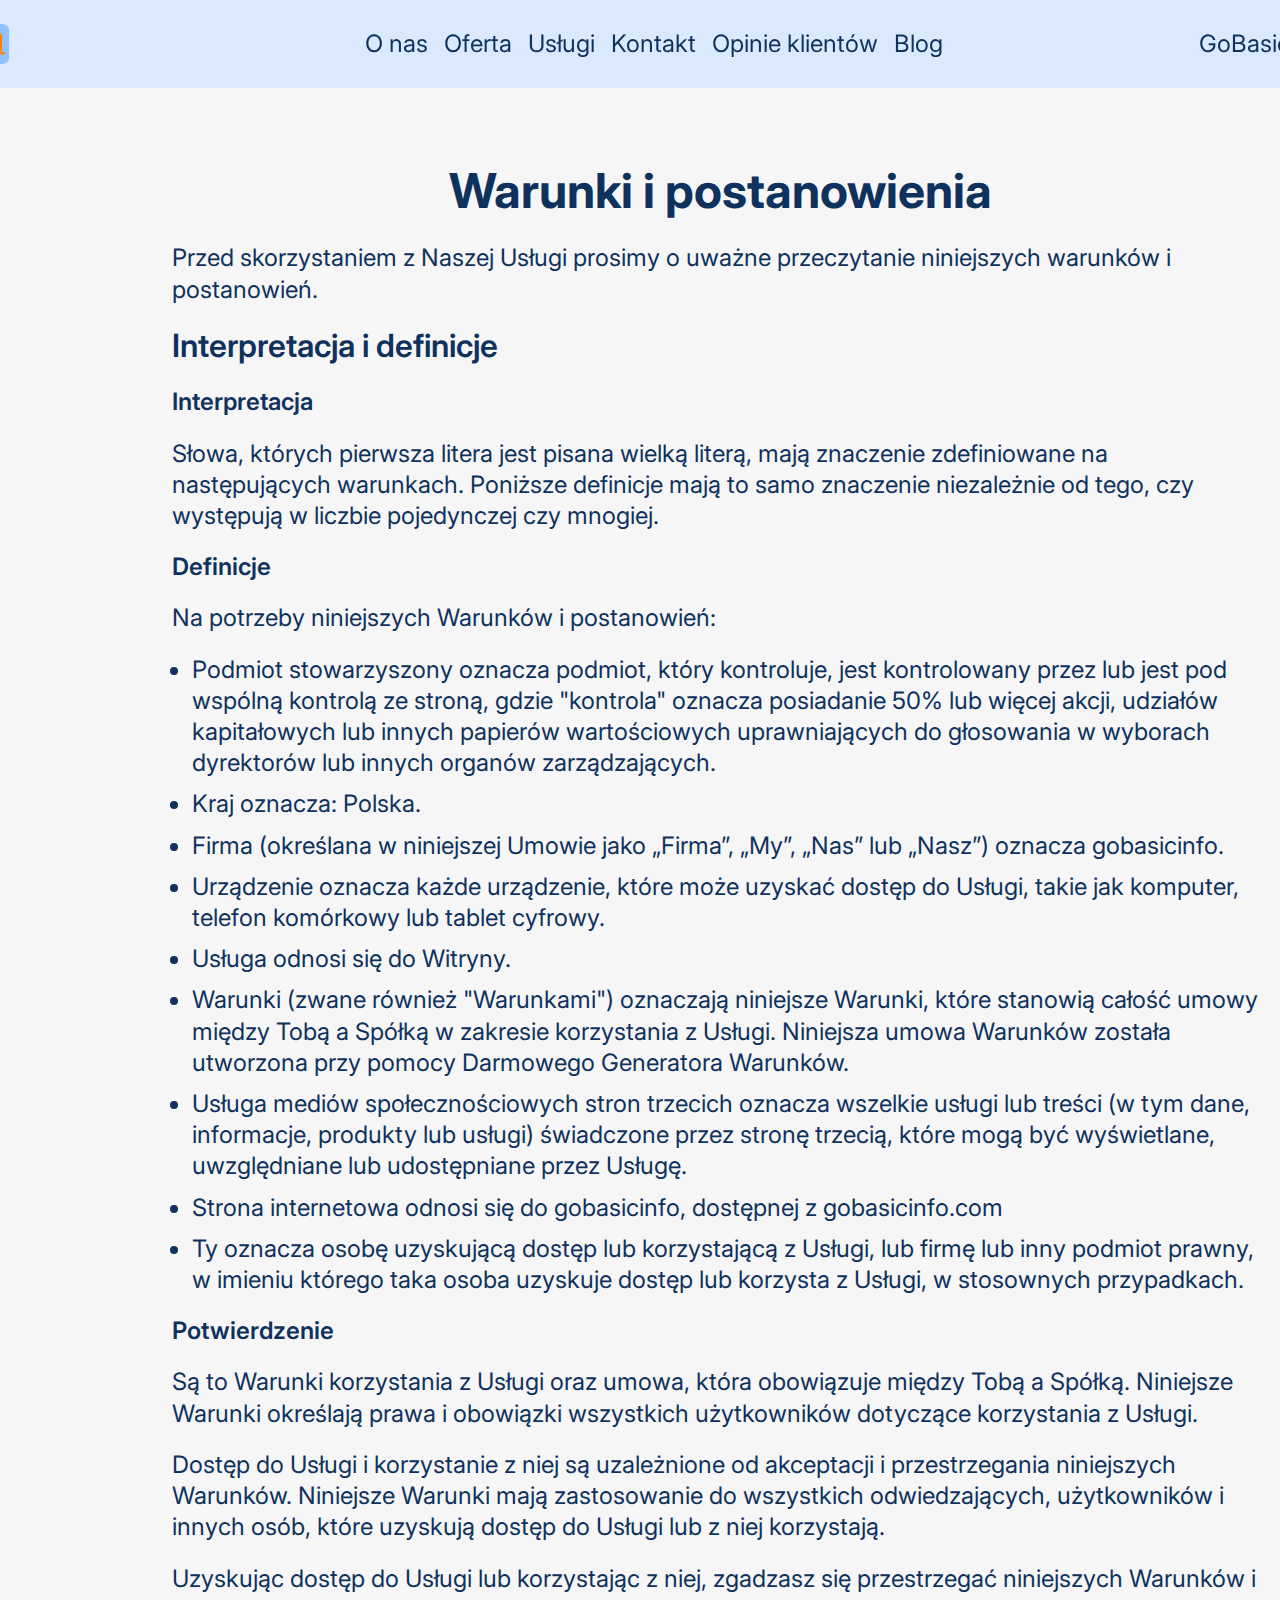
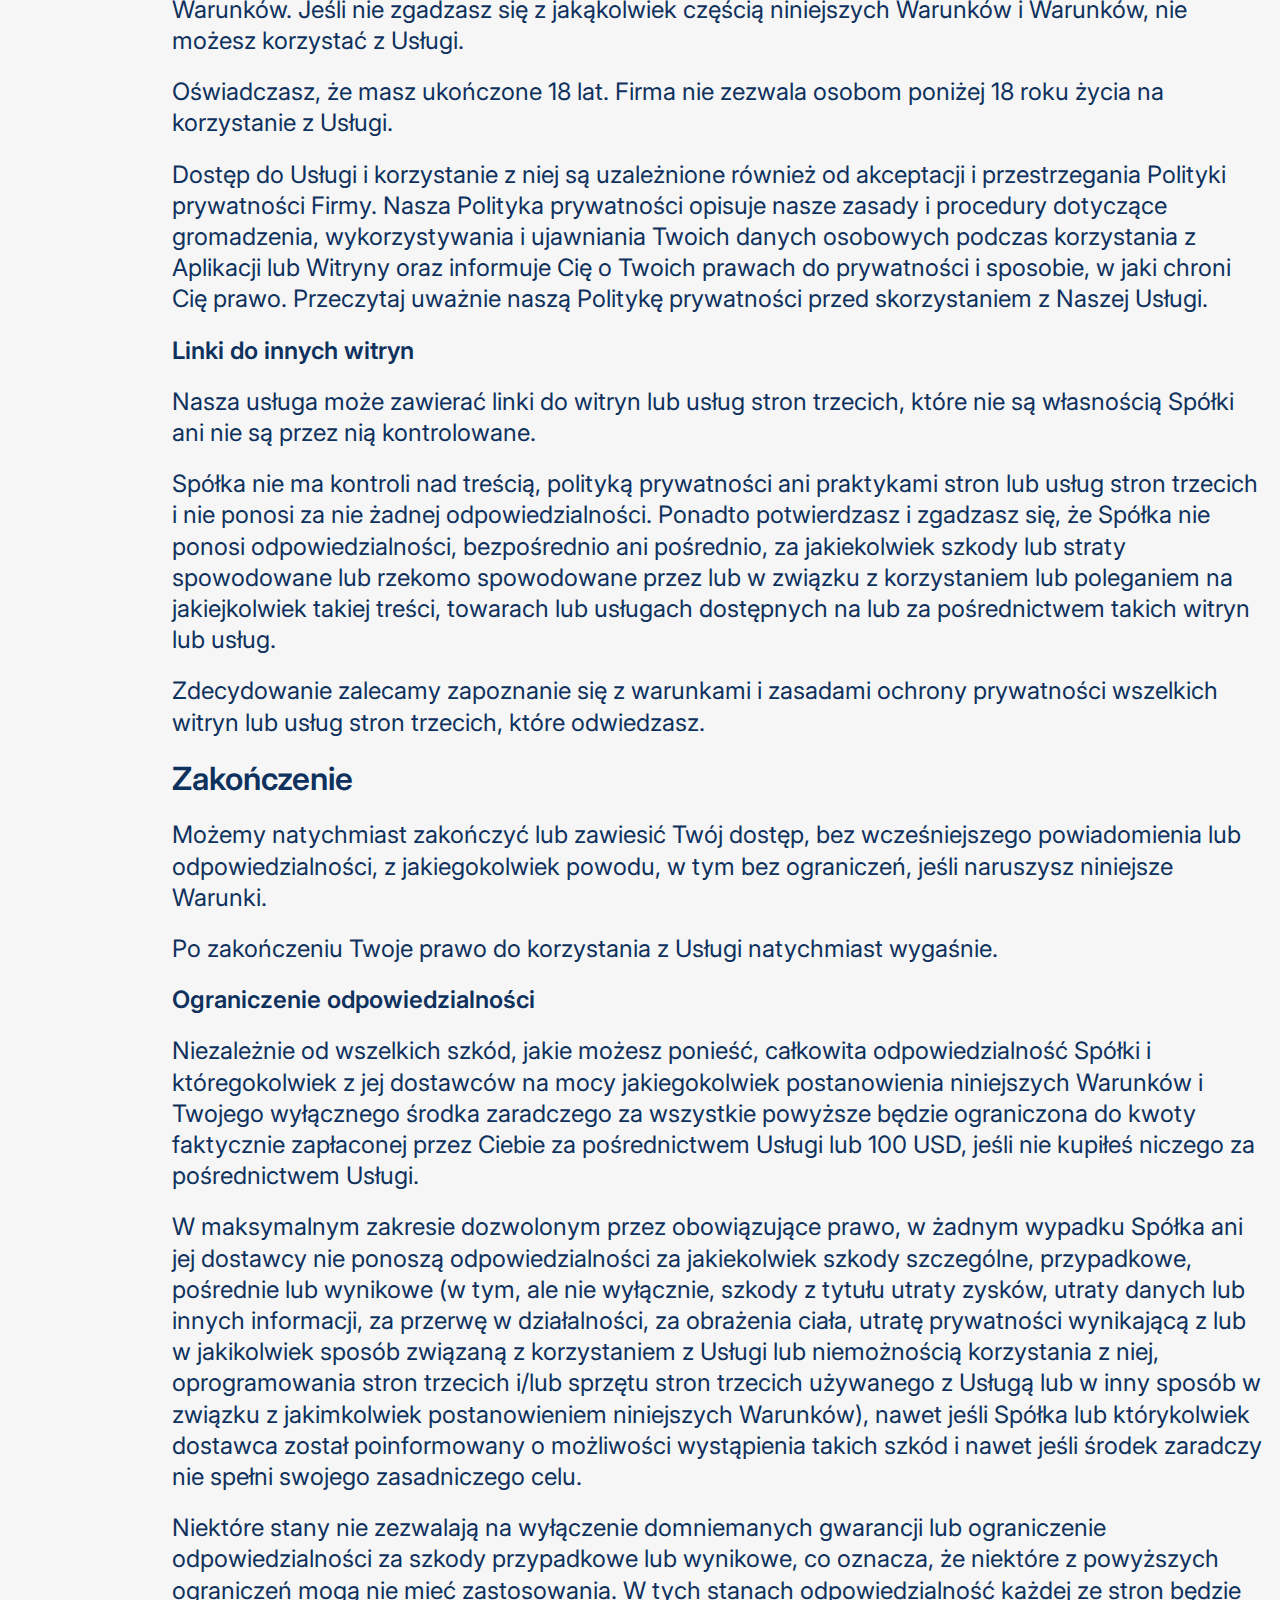
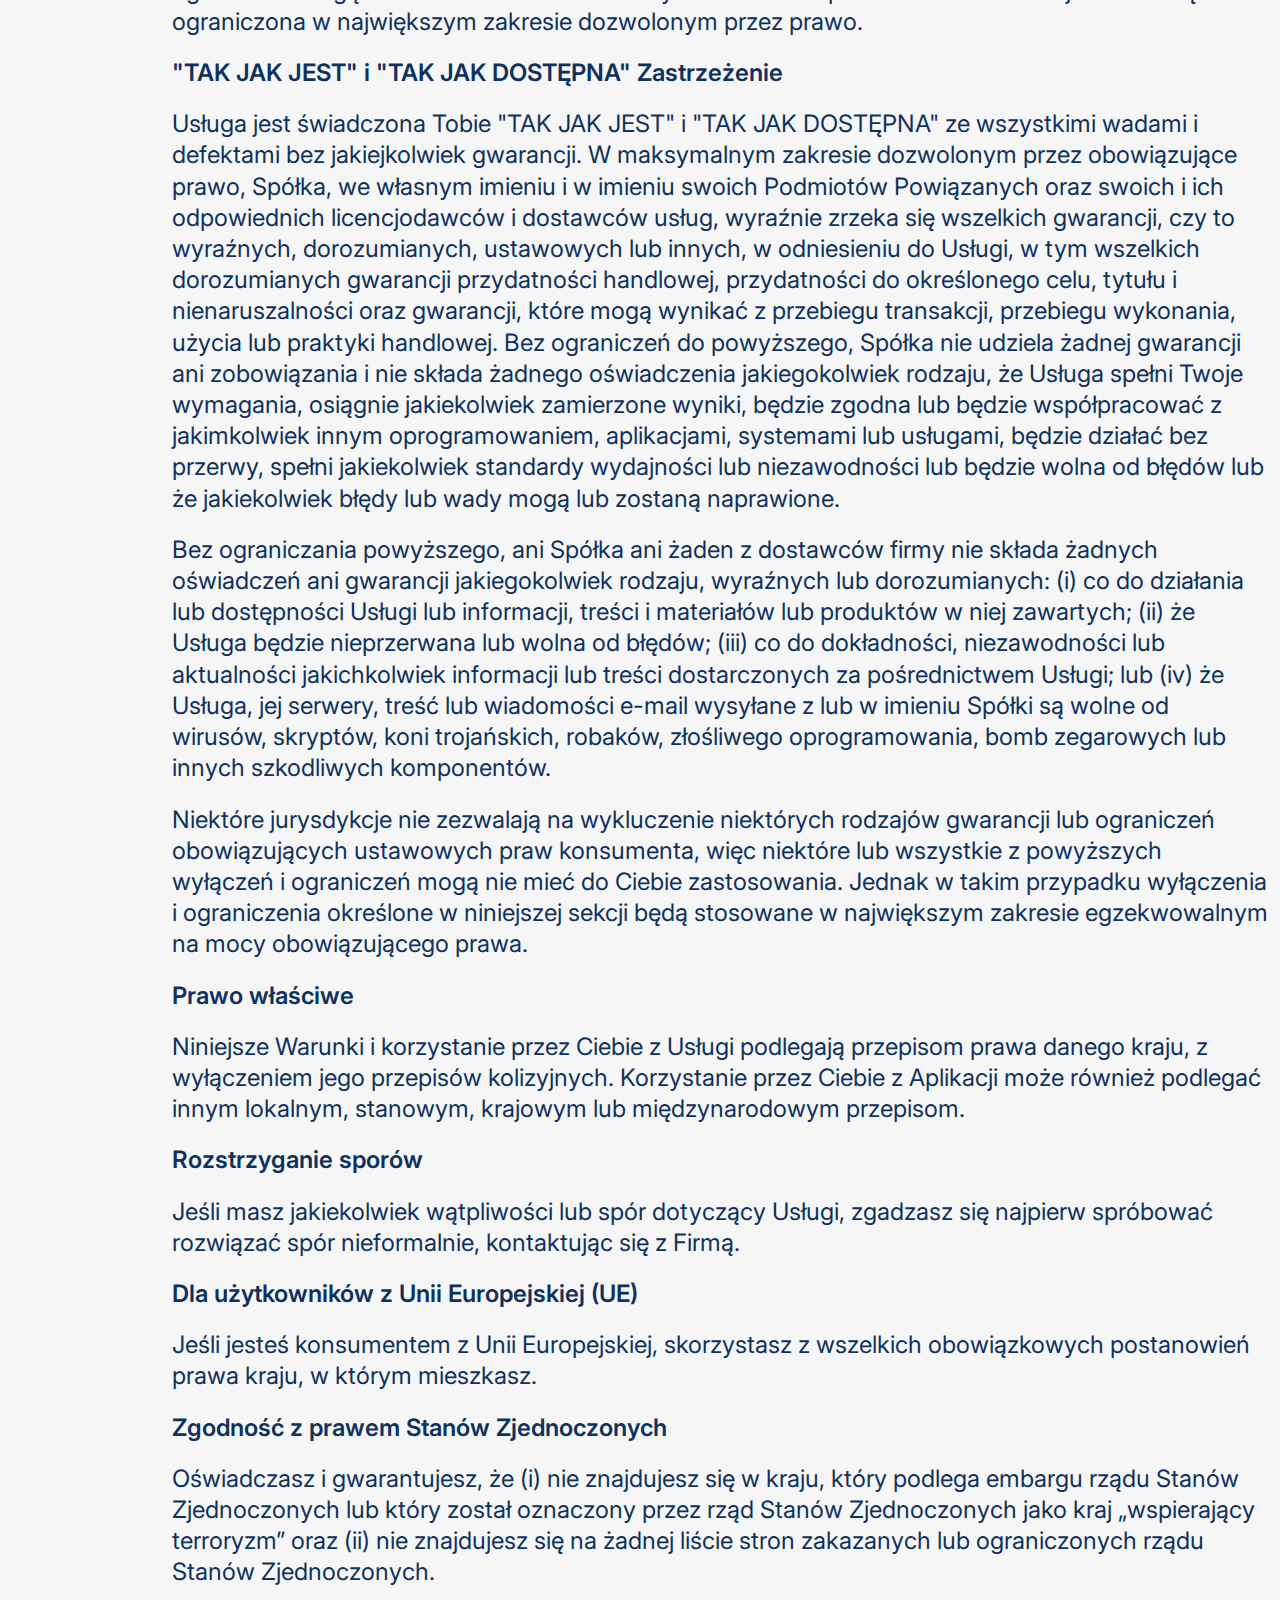
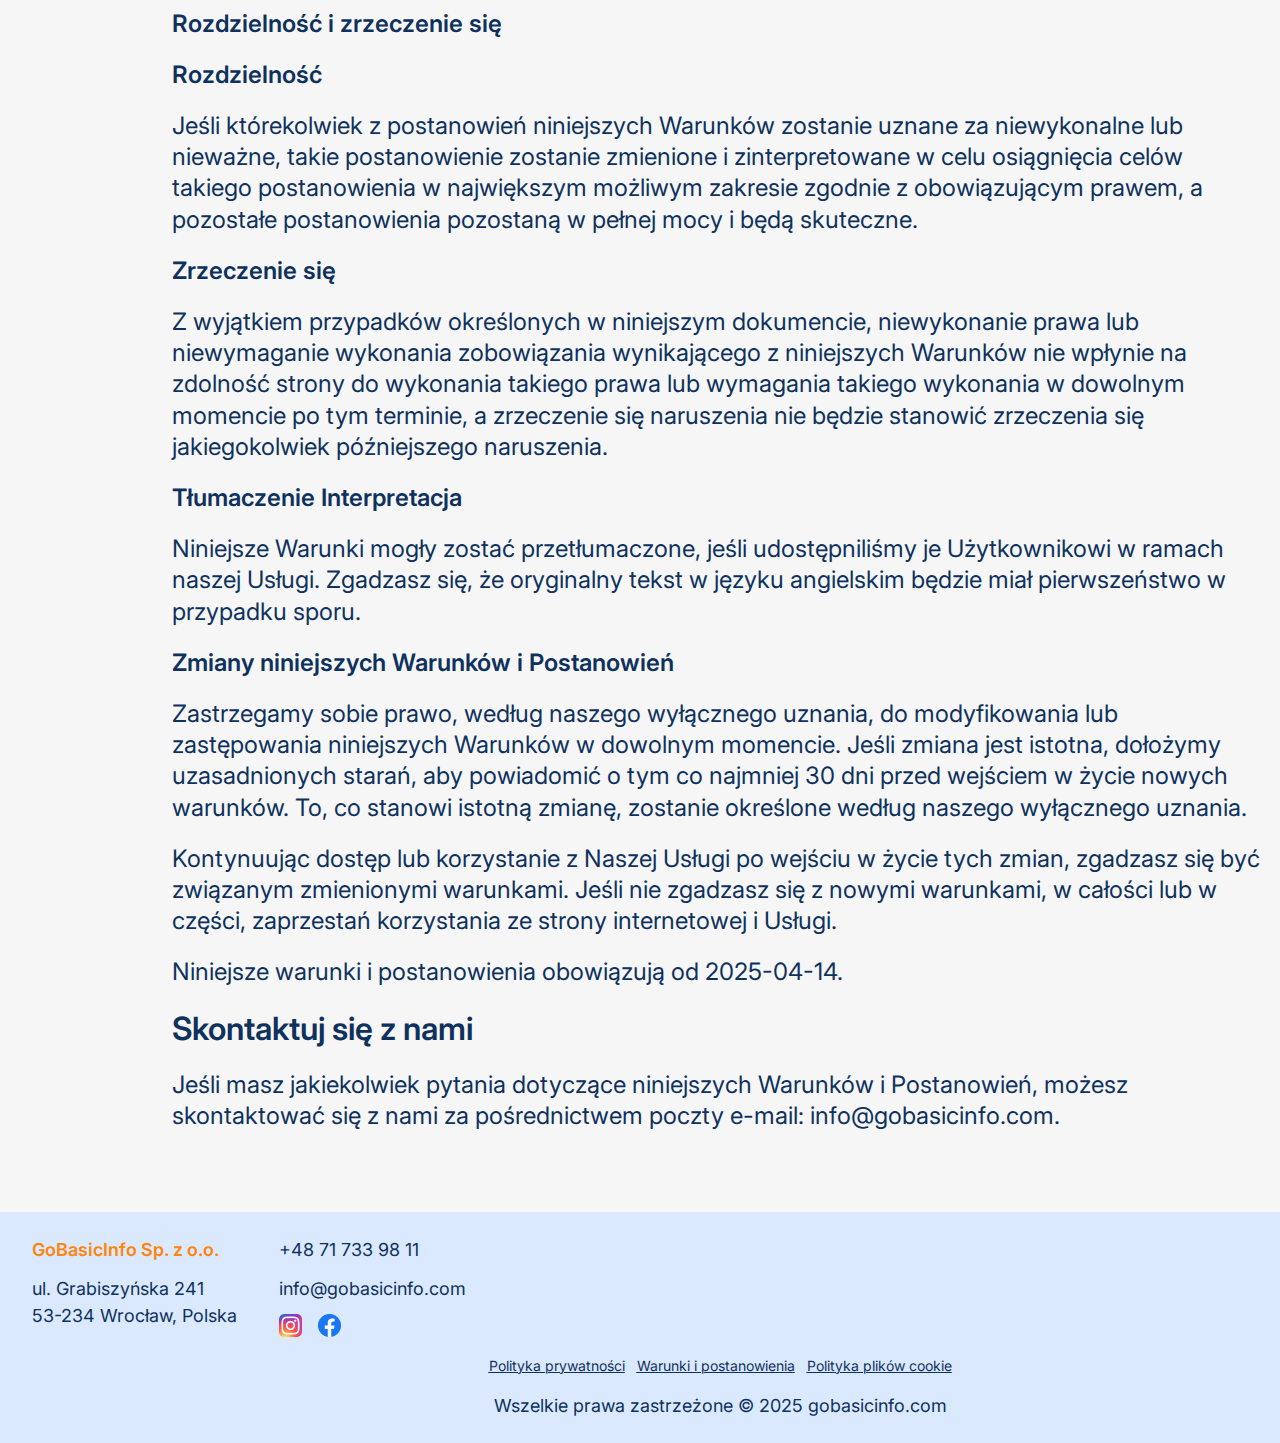
<file: terms.html>
<!DOCTYPE html>
<html lang="en">
  <head>
    <meta charset="UTF-8" />
    <meta name="viewport" content="width=device-width, initial-scale=1.0" />
    <title>GoBasicInfo – Komputery, Laptopy i Serwis IT</title>
    <link rel="icon" href="img/Frame 40015 1.png" />

    <link rel="stylesheet" type="text/css" href="slick/slick.css" />
    <link rel="stylesheet" href="css/main.css" />
  </head>

  <body>
    <header class="w-q-header">
      <div class="w-q-header-background"></div>
      <nav class="w-q-navigation">
        <ul class="w-q-navigation-list">
          <li class="w-q-navigation-item">
            <a href="/" class="w-q-navigation-link">
              <img
                src="img/header//logo (1).png"
                href="/"
                class="w-q-title-img w-q-navigation-img"
                alt="logo"
              />
            </a>
          </li>
          <li class="w-q-navigation-item">
            <a href="/#about" class="w-q-navigation-link">O nas</a>
          </li>
          <li class="w-q-navigation-item">
            <a href="/#why" class="w-q-navigation-link">Oferta</a>
          </li>
          <li class="w-q-navigation-item">
            <a href="/#reviews" class="w-q-navigation-link">Usługi</a>
          </li>
          <li class="w-q-navigation-item">
            <a href="/#features" class="w-q-navigation-link">Kontakt</a>
          </li>

          <li class="w-q-navigation-item">
            <a href="/#how" class="w-q-navigation-link">Opinie klientów</a>
          </li>
          <li class="w-q-navigation-item">
            <a href="/#characters" class="w-q-navigation-link">Blog</a>
          </li>

          <li class="w-q-navigation-item">
            <a href="/" class="w-q-navigation-link w-q-title-img-two">
              GoBasicInfo
            </a>
          </li>
        </ul>

        <div class="w-q-header-button-wrapper">
          <a href="/" class="w-q-policy-terms-header-icon-menu">
            <img
              href="/"
              class="w-q-title-img"
              alt="logo"
              src="img/header/name.png"
            />
          </a>

          <button type="button" class="w-q-header-icon-button" data-menu-button>
            <img
              class="w-q-header-icon w-q-header-icon-menu"
              src="img/header/Frame 41.png"
              alt="menu "
            />
            <svg
              style="width: 24px; height: 24px; margin: 10px 10px 0 0"
              class="w-q-header-icon w-q-header-icon-close"
              xmlns="http://www.w3.org/2000/svg"
              viewBox="0 0 44 44"
              fill="none"
            >
              <path
                d="M11 11L33 33"
                stroke="#002A61"
                stroke-width="2"
                stroke-linecap="round"
                stroke-linejoin="round"
              />
              <path
                d="M11 33L33 11"
                stroke="#002A61"
                stroke-width="2"
                stroke-linecap="round"
                stroke-linejoin="round"
              />
            </svg>
          </button>
        </div>
      </nav>
    </header>

    <main>
      <section>
        <div class="w-q-container">
          <h1>Warunki i postanowienia</h1>

          <p>
            Przed skorzystaniem z Naszej Usługi prosimy o uważne przeczytanie
            niniejszych warunków i postanowień.
          </p>

          <h2>Interpretacja i definicje</h2>

          <h3>Interpretacja</h3>

          <p>
            Słowa, których pierwsza litera jest pisana wielką literą, mają
            znaczenie zdefiniowane na następujących warunkach. Poniższe
            definicje mają to samo znaczenie niezależnie od tego, czy występują
            w liczbie pojedynczej czy mnogiej.
          </p>

          <h3>Definicje</h3>

          <p>Na potrzeby niniejszych Warunków i postanowień:</p>

          <ul>
            <li>
              Podmiot stowarzyszony oznacza podmiot, który kontroluje, jest
              kontrolowany przez lub jest pod wspólną kontrolą ze stroną, gdzie
              "kontrola" oznacza posiadanie 50% lub więcej akcji, udziałów
              kapitałowych lub innych papierów wartościowych uprawniających do
              głosowania w wyborach dyrektorów lub innych organów
              zarządzających.
            </li>
            <li>Kraj oznacza: Polska.</li>
            <li>
              Firma (określana w niniejszej Umowie jako „Firma”, „My”, „Nas” lub
              „Nasz”) oznacza gobasicinfo.
            </li>
            <li>
              Urządzenie oznacza każde urządzenie, które może uzyskać dostęp do
              Usługi, takie jak komputer, telefon komórkowy lub tablet cyfrowy.
            </li>
            <li>Usługa odnosi się do Witryny.</li>
            <li>
              Warunki (zwane również "Warunkami") oznaczają niniejsze Warunki,
              które stanowią całość umowy między Tobą a Spółką w zakresie
              korzystania z Usługi. Niniejsza umowa Warunków została utworzona
              przy pomocy Darmowego Generatora Warunków.
            </li>
            <li>
              Usługa mediów społecznościowych stron trzecich oznacza wszelkie
              usługi lub treści (w tym dane, informacje, produkty lub usługi)
              świadczone przez stronę trzecią, które mogą być wyświetlane,
              uwzględniane lub udostępniane przez Usługę.
            </li>
            <li>
              Strona internetowa odnosi się do gobasicinfo, dostępnej z
              gobasicinfo.com
            </li>
            <li>
              Ty oznacza osobę uzyskującą dostęp lub korzystającą z Usługi, lub
              firmę lub inny podmiot prawny, w imieniu którego taka osoba
              uzyskuje dostęp lub korzysta z Usługi, w stosownych przypadkach.
            </li>
          </ul>

          <h3>Potwierdzenie</h3>

          <p>
            Są to Warunki korzystania z Usługi oraz umowa, która obowiązuje
            między Tobą a Spółką. Niniejsze Warunki określają prawa i obowiązki
            wszystkich użytkowników dotyczące korzystania z Usługi.
          </p>

          <p>
            Dostęp do Usługi i korzystanie z niej są uzależnione od akceptacji i
            przestrzegania niniejszych Warunków. Niniejsze Warunki mają
            zastosowanie do wszystkich odwiedzających, użytkowników i innych
            osób, które uzyskują dostęp do Usługi lub z niej korzystają.
          </p>

          <p>
            Uzyskując dostęp do Usługi lub korzystając z niej, zgadzasz się
            przestrzegać niniejszych Warunków i Warunków. Jeśli nie zgadzasz się
            z jakąkolwiek częścią niniejszych Warunków i Warunków, nie możesz
            korzystać z Usługi.
          </p>

          <p>
            Oświadczasz, że masz ukończone 18 lat. Firma nie zezwala osobom
            poniżej 18 roku życia na korzystanie z Usługi.
          </p>

          <p>
            Dostęp do Usługi i korzystanie z niej są uzależnione również od
            akceptacji i przestrzegania Polityki prywatności Firmy. Nasza
            Polityka prywatności opisuje nasze zasady i procedury dotyczące
            gromadzenia, wykorzystywania i ujawniania Twoich danych osobowych
            podczas korzystania z Aplikacji lub Witryny oraz informuje Cię o
            Twoich prawach do prywatności i sposobie, w jaki chroni Cię prawo.
            Przeczytaj uważnie naszą Politykę prywatności przed skorzystaniem z
            Naszej Usługi.
          </p>

          <h3>Linki do innych witryn</h3>

          <p>
            Nasza usługa może zawierać linki do witryn lub usług stron trzecich,
            które nie są własnością Spółki ani nie są przez nią kontrolowane.
          </p>

          <p>
            Spółka nie ma kontroli nad treścią, polityką prywatności ani
            praktykami stron lub usług stron trzecich i nie ponosi za nie żadnej
            odpowiedzialności. Ponadto potwierdzasz i zgadzasz się, że Spółka
            nie ponosi odpowiedzialności, bezpośrednio ani pośrednio, za
            jakiekolwiek szkody lub straty spowodowane lub rzekomo spowodowane
            przez lub w związku z korzystaniem lub poleganiem na jakiejkolwiek
            takiej treści, towarach lub usługach dostępnych na lub za
            pośrednictwem takich witryn lub usług.
          </p>

          <p>
            Zdecydowanie zalecamy zapoznanie się z warunkami i zasadami ochrony
            prywatności wszelkich witryn lub usług stron trzecich, które
            odwiedzasz.
          </p>

          <h2>Zakończenie</h2>

          <p>
            Możemy natychmiast zakończyć lub zawiesić Twój dostęp, bez
            wcześniejszego powiadomienia lub odpowiedzialności, z jakiegokolwiek
            powodu, w tym bez ograniczeń, jeśli naruszysz niniejsze Warunki.
          </p>

          <p>
            Po zakończeniu Twoje prawo do korzystania z Usługi natychmiast
            wygaśnie.
          </p>

          <h3>Ograniczenie odpowiedzialności</h3>

          <p>
            Niezależnie od wszelkich szkód, jakie możesz ponieść, całkowita
            odpowiedzialność Spółki i któregokolwiek z jej dostawców na mocy
            jakiegokolwiek postanowienia niniejszych Warunków i Twojego
            wyłącznego środka zaradczego za wszystkie powyższe będzie
            ograniczona do kwoty faktycznie zapłaconej przez Ciebie za
            pośrednictwem Usługi lub 100 USD, jeśli nie kupiłeś niczego za
            pośrednictwem Usługi.
          </p>
          <p>
            W maksymalnym zakresie dozwolonym przez obowiązujące prawo, w żadnym
            wypadku Spółka ani jej dostawcy nie ponoszą odpowiedzialności za
            jakiekolwiek szkody szczególne, przypadkowe, pośrednie lub wynikowe
            (w tym, ale nie wyłącznie, szkody z tytułu utraty zysków, utraty
            danych lub innych informacji, za przerwę w działalności, za
            obrażenia ciała, utratę prywatności wynikającą z lub w jakikolwiek
            sposób związaną z korzystaniem z Usługi lub niemożnością korzystania
            z niej, oprogramowania stron trzecich i/lub sprzętu stron trzecich
            używanego z Usługą lub w inny sposób w związku z jakimkolwiek
            postanowieniem niniejszych Warunków), nawet jeśli Spółka lub
            którykolwiek dostawca został poinformowany o możliwości wystąpienia
            takich szkód i nawet jeśli środek zaradczy nie spełni swojego
            zasadniczego celu.
          </p>
          <p>
            Niektóre stany nie zezwalają na wyłączenie domniemanych gwarancji
            lub ograniczenie odpowiedzialności za szkody przypadkowe lub
            wynikowe, co oznacza, że niektóre z powyższych ograniczeń mogą nie
            mieć zastosowania. W tych stanach odpowiedzialność każdej ze stron
            będzie ograniczona w największym zakresie dozwolonym przez prawo.
          </p>

          <h3>"TAK JAK JEST" i "TAK JAK DOSTĘPNA" Zastrzeżenie</h3>

          <p>
            Usługa jest świadczona Tobie "TAK JAK JEST" i "TAK JAK DOSTĘPNA" ze
            wszystkimi wadami i defektami bez jakiejkolwiek gwarancji. W
            maksymalnym zakresie dozwolonym przez obowiązujące prawo, Spółka, we
            własnym imieniu i w imieniu swoich Podmiotów Powiązanych oraz swoich
            i ich odpowiednich licencjodawców i dostawców usług, wyraźnie zrzeka
            się wszelkich gwarancji, czy to wyraźnych, dorozumianych, ustawowych
            lub innych, w odniesieniu do Usługi, w tym wszelkich dorozumianych
            gwarancji przydatności handlowej, przydatności do określonego celu,
            tytułu i nienaruszalności oraz gwarancji, które mogą wynikać z
            przebiegu transakcji, przebiegu wykonania, użycia lub praktyki
            handlowej. Bez ograniczeń do powyższego, Spółka nie udziela żadnej
            gwarancji ani zobowiązania i nie składa żadnego oświadczenia
            jakiegokolwiek rodzaju, że Usługa spełni Twoje wymagania, osiągnie
            jakiekolwiek zamierzone wyniki, będzie zgodna lub będzie
            współpracować z jakimkolwiek innym oprogramowaniem, aplikacjami,
            systemami lub usługami, będzie działać bez przerwy, spełni
            jakiekolwiek standardy wydajności lub niezawodności lub będzie wolna
            od błędów lub że jakiekolwiek błędy lub wady mogą lub zostaną
            naprawione.
          </p>

          <p>
            Bez ograniczania powyższego, ani Spółka ani żaden z dostawców firmy
            nie składa żadnych oświadczeń ani gwarancji jakiegokolwiek rodzaju,
            wyraźnych lub dorozumianych: (i) co do działania lub dostępności
            Usługi lub informacji, treści i materiałów lub produktów w niej
            zawartych; (ii) że Usługa będzie nieprzerwana lub wolna od błędów;
            (iii) co do dokładności, niezawodności lub aktualności jakichkolwiek
            informacji lub treści dostarczonych za pośrednictwem Usługi; lub
            (iv) że Usługa, jej serwery, treść lub wiadomości e-mail wysyłane z
            lub w imieniu Spółki są wolne od wirusów, skryptów, koni
            trojańskich, robaków, złośliwego oprogramowania, bomb zegarowych lub
            innych szkodliwych komponentów.
          </p>

          <p>
            Niektóre jurysdykcje nie zezwalają na wykluczenie niektórych
            rodzajów gwarancji lub ograniczeń obowiązujących ustawowych praw
            konsumenta, więc niektóre lub wszystkie z powyższych wyłączeń i
            ograniczeń mogą nie mieć do Ciebie zastosowania. Jednak w takim
            przypadku wyłączenia i ograniczenia określone w niniejszej sekcji
            będą stosowane w największym zakresie egzekwowalnym na mocy
            obowiązującego prawa.
          </p>

          <h3>Prawo właściwe</h3>
          <p>
            Niniejsze Warunki i korzystanie przez Ciebie z Usługi podlegają
            przepisom prawa danego kraju, z wyłączeniem jego przepisów
            kolizyjnych. Korzystanie przez Ciebie z Aplikacji może również
            podlegać innym lokalnym, stanowym, krajowym lub międzynarodowym
            przepisom.
          </p>

          <h3>Rozstrzyganie sporów</h3>
          <p>
            Jeśli masz jakiekolwiek wątpliwości lub spór dotyczący Usługi,
            zgadzasz się najpierw spróbować rozwiązać spór nieformalnie,
            kontaktując się z Firmą.
          </p>

          <h3>Dla użytkowników z Unii Europejskiej (UE)</h3>
          <p>
            Jeśli jesteś konsumentem z Unii Europejskiej, skorzystasz z
            wszelkich obowiązkowych postanowień prawa kraju, w którym mieszkasz.
          </p>

          <h3>Zgodność z prawem Stanów Zjednoczonych</h3>
          <p>
            Oświadczasz i gwarantujesz, że (i) nie znajdujesz się w kraju, który
            podlega embargu rządu Stanów Zjednoczonych lub który został
            oznaczony przez rząd Stanów Zjednoczonych jako kraj „wspierający
            terroryzm” oraz (ii) nie znajdujesz się na żadnej liście stron
            zakazanych lub ograniczonych rządu Stanów Zjednoczonych.
          </p>

          <h3>Rozdzielność i zrzeczenie się</h3>

          <h3>Rozdzielność</h3>
          <p>
            Jeśli którekolwiek z postanowień niniejszych Warunków zostanie
            uznane za niewykonalne lub nieważne, takie postanowienie zostanie
            zmienione i zinterpretowane w celu osiągnięcia celów takiego
            postanowienia w największym możliwym zakresie zgodnie z
            obowiązującym prawem, a pozostałe postanowienia pozostaną w pełnej
            mocy i będą skuteczne.
          </p>

          <h3>Zrzeczenie się</h3>
          <p>
            Z wyjątkiem przypadków określonych w niniejszym dokumencie,
            niewykonanie prawa lub niewymaganie wykonania zobowiązania
            wynikającego z niniejszych Warunków nie wpłynie na zdolność strony
            do wykonania takiego prawa lub wymagania takiego wykonania w
            dowolnym momencie po tym terminie, a zrzeczenie się naruszenia nie
            będzie stanowić zrzeczenia się jakiegokolwiek późniejszego
            naruszenia.
          </p>

          <h3>Tłumaczenie Interpretacja</h3>
          <p>
            Niniejsze Warunki mogły zostać przetłumaczone, jeśli udostępniliśmy
            je Użytkownikowi w ramach naszej Usługi. Zgadzasz się, że oryginalny
            tekst w języku angielskim będzie miał pierwszeństwo w przypadku
            sporu.
          </p>

          <h3>Zmiany niniejszych Warunków i Postanowień</h3>
          <p>
            Zastrzegamy sobie prawo, według naszego wyłącznego uznania, do
            modyfikowania lub zastępowania niniejszych Warunków w dowolnym
            momencie. Jeśli zmiana jest istotna, dołożymy uzasadnionych starań,
            aby powiadomić o tym co najmniej 30 dni przed wejściem w życie
            nowych warunków. To, co stanowi istotną zmianę, zostanie określone
            według naszego wyłącznego uznania.
          </p>
          <p>
            Kontynuując dostęp lub korzystanie z Naszej Usługi po wejściu w
            życie tych zmian, zgadzasz się być związanym zmienionymi warunkami.
            Jeśli nie zgadzasz się z nowymi warunkami, w całości lub w części,
            zaprzestań korzystania ze strony internetowej i Usługi.
          </p>
          <p>Niniejsze warunki i postanowienia obowiązują od 2025-04-14.</p>

          <h2>Skontaktuj się z nami</h2>
          <p>
            Jeśli masz jakiekolwiek pytania dotyczące niniejszych Warunków i
            Postanowień, możesz skontaktować się z nami za pośrednictwem poczty
            e-mail:
            <a href="mailto:info@gobasicinfo.com">info@gobasicinfo.com</a>.
          </p>
        </div>
      </section>
    </main>
    <footer
      class="w-q-footer"
      style="
        margin: auto;
        background: rgba(219, 233, 254, 1);
        backdrop-filter: blur(40px);
      "
    >
      <div class="w-q-footer-container">
        <div class="w-q-footer-div">
          <p class="w-q-footer-div-title">GoBasicInfo Sp. z o.o.</p>
          <a class="w-q-footer-div-t" href="">
            ul. Grabiszyńska 241<br />53-234 Wrocław, Polska
          </a>
          <a class="w-q-footer-div-t" href="tel:+48717339811"
            >+48 71 733 98 11</a
          >
          <a class="w-q-footer-div-t" href="mailto:info@gobasicinfo.com"
            >info@gobasicinfo.com</a
          >
          <div class="w-q-footer-div-div">
            <a class="w-q-footer-div-t" href="#"
              ><img src="/img/skill-icons_instagram.png" alt="instagram"
            /></a>
            <a class="w-q-footer-div-t" href="#">
              <img src="/img/logos_facebook.png" alt="facebook"
            /></a>
          </div>
        </div>
        <div class="w-q-footer-wrapper">
          <a class="w-q-footer-text" href="/policy.html"
            >Polityka prywatności</a
          >
          <a class="w-q-footer-text" href="/terms.html"
            >Warunki i postanowienia
          </a>
          <a class="w-q-footer-text" href="/cookies.html"
            >Polityka plików cookie</a
          >
        </div>

        <p class="w-q-footer-copyright">
          Wszelkie prawa zastrzeżone © 2025 gobasicinfo.com
        </p>
      </div>
    </footer>
    <script src="js/mobile-menu.js"></script>
  </body>
</html>
</file>
<file: css/main.css>
@import url("https://fonts.googleapis.com/css2?family=Inter:ital,opsz,wght@0,14..32,100..900;1,14..32,100..900&display=swap");

* {
  -webkit-box-sizing: border-box;
  box-sizing: border-box;
}

html {
  scroll-behavior: smooth;
  background: rgba(246, 246, 246, 1);
  color: rgba(14, 49, 93, 1);
}

body {
  margin: 0;
}

h1,
h2,
h3,
h4,
h5,
h6,
p {
  margin: 0;
}

ul,
ol {
  margin: 0;
  padding: 0;
  list-style: none;
}
dl,
dt,
dd {
  margin: 0;
  padding: 0;
}
img {
  display: block;
  height: auto;
}
figure {
  margin: 0;
  padding: 0;
  border: 0;
}
.list {
  list-style: none;
}

button,
a {
  cursor: pointer;
}

.button:hover {
  scale: 120%;
}

.w-q-header.is-open .w-q-header-background {
  left: 0;
}
.w-q-header-button-wrapper {
  margin-left: auto;
}
.w-q-header-icon {
  display: none;
}

.w-q-header-icon-button {
  display: -webkit-box;
  display: -ms-flexbox;
  display: flex;
  background-color: transparent;
  border: none;
  border-radius: 50%;
}
.w-q-navigation-list.is-open {
  right: 0;
}
.w-q-header-icon-menu {
  display: block;
}

.w-q-header-icon-button.is-open .w-q-header-icon-menu {
  display: none;
}

.w-q-header-icon-button.is-open .w-q-header-icon-close {
  display: block;
}
.w-q-title-img {
  width: 122px;
  height: 27px;
  gap: 4px;
}
.w-q-header {
  position: fixed;
  width: 100%;
  z-index: 5;
  transition: background-color 0.3s ease;
  background: transparent;
  display: flex;
  height: 76px;
  background: rgba(219, 233, 254, 1);
}

.w-q-header-background {
  position: absolute;
  top: 0;
  right: 0;
  bottom: 0;
  left: 100%;
  z-index: -1;
  transition: left 0.3s ease;
  background: rgba(219, 233, 254, 1);
}
.w-q-header.is-open .w-q-header-background {
  left: 0;
}
.w-q-header-button-wrapper {
  margin-right: auto;
  display: flex;
  align-items: center;
  justify-content: space-between;
}

.w-q-header-icon-menu {
  display: block;
}

.w-q-header-icon-button.is-open .w-q-header-icon-menu {
  display: none;
}

.w-q-header-icon-button.is-open .w-q-header-icon-close {
  display: block;
}

.w-q-navigation {
  display: -ms-flexbox;
  -webkit-box-orient: vertical;
  -webkit-box-direction: normal;
  -ms-flex-direction: column;
  flex-direction: column;
  -webkit-box-align: center;
  -ms-flex-align: center;
  align-items: center;
  -webkit-box-flex: 1;
  -ms-flex: 1;
  flex: 1;
  padding: 16px 16px;
  position: relative;
}

.w-q-navigation-list {
  display: flex;
  flex-direction: column;
  align-items: end;
  position: absolute;
  top: 100%;
  right: -100%;
  width: 100%;
  height: 557px;
  transition: 0.3s;
  z-index: 999;
  padding: 0px 32px;
  gap: 28px;
  background: rgba(219, 233, 254, 1);
}

.w-q-navigation-list.is-open {
  right: 0;
}

.w-q-navigation-link {
  font-family: Inter;
  font-weight: 400;
  font-size: 18px;
  line-height: 150%;
  letter-spacing: -4%;
  text-align: right;

  transition: all 0.3s ease-in-out;
  text-decoration: none;
  color: rgba(14, 49, 93, 1);
}

.w-q-navigation-link:hover,
.w-q-navigatioт-link:focus {
  color: rgba(255, 132, 10, 1);
}

.w-q-header.is-open {
  background-color: transparent;
}

.w-q-navigation-img {
  display: none;
}
.w-q-title-img-two {
  display: none;
}
@media screen and (min-width: 1197px) {
  .w-q-navigation-img {
    display: flex;
    width: 40px;
    height: 40px;
    border-radius: 6px;
    margin-right: 340px;
  }
  .w-q-title-img-two {
    display: flex;
    font-family: Inter;
    font-weight: 500;
    font-size: 24px;
    line-height: 150%;
    margin-left: 240px;
    letter-spacing: -4%;
  }
  .w-q-policy-terms-header-icon-menu {
    display: none;
  }

  .w-q-header {
    width: 100%;
    height: 88px;
    padding: 10px 0px 10px 20px;
    display: flex;
    align-items: center;
    justify-content: center;
    z-index: 1000;
  }

  .w-q-header-background {
  }
  .w-q-header-icon-button {
    display: none;
  }
  .w-q-navigation {
    display: flex;
    flex-direction: row;
    flex: 1;
    padding: 0;
    width: 1440px;
    margin: auto;
  }

  .w-q-navigation-list {
    background-color: transparent;
    flex-direction: row;
    display: flex;
    position: static;
    width: 1440px;
    margin: auto;
    padding-block: 0;
    flex: 1;
    gap: 16px;
    height: 0px;
    display: flex;
    justify-content: center;
    align-items: center;
    justify-content: center;
  }

  .w-q-navigation-link {
    font-family: Inter;
    font-weight: 400;
    font-size: 24px;
    line-height: 150%;
    letter-spacing: -4%;

    text-decoration: none;
  }

  .w-q-navigation-item-desk {
    display: none;
  }
}
.w-q-home {
  width: 375px;
  height: 705px;
  background-repeat: no-repeat;
  background-size: cover;
  background-position: center;
  background-image: url("/img/home/Frame\ 40088.png");
  margin: auto;
}
.w-q-home-container {
  width: 375px;
  padding: 104px 16px 0px;
  margin: auto;
}

.w-q-home-container-top {
  display: flex;
  flex-direction: column;
  align-items: center;
}

.w-q-home-title {
  font-family: Inter;
  font-weight: 600;
  font-size: 24px;
  line-height: 150%;
  letter-spacing: -4%;
  text-align: center;
}
.w-q-home-list {
  padding-top: 242px;
  width: 343px;
}
.w-q-home-lists {
  display: none;
}
.w-q-home-item {
  width: 164px;
  margin: 0 6px;
}
.w-q-home-items {
  width: 164px;
  height: 92px;
  border-radius: 16px;
  padding: 8px;
  background: rgba(147, 193, 253, 0.6);
  backdrop-filter: blur(60px);
}
.w-q-home-bold {
  font-family: Inter;
  font-weight: 400;
  font-style: italic;
  font-size: 12px;
  line-height: 150%;
  letter-spacing: -4%;
  height: 54px;
}
.w-q-home-bold-d {
  font-family: Inter;
  font-weight: 500;
  font-size: 12px;
  line-height: 150%;
  letter-spacing: -4%;
  text-align: right;
  padding-top: 4px;
}
.w-q-home-text {
  font-family: Inter;
  font-weight: 500;
  font-size: 16px;
  line-height: 150%;
  letter-spacing: -4%;
  text-align: center;
  padding: 18px 0 16px;
}
.w-q-home-itemd {
  background: rgba(214, 242, 255, 0.6);
  backdrop-filter: blur(50px);
  width: 164px;
  height: 40px;
  border-radius: 12px;
  padding: 8px;
  margin-top: 8px;
  display: flex;
  align-items: center;
  gap: 4px;
  font-family: Inter;
  font-weight: 400;
  font-size: 12px;
  line-height: 150%;
  letter-spacing: -4%;
}
.w-q-home-itemd img {
  width: 20px;
  height: 24px;
}
.w-q-home-button {
  background: rgba(255, 132, 10, 1);
  width: 343px;
  height: 44px;
  gap: 10px;
  border-radius: 16px;
  padding: 5px;
  font-family: Inter;
  font-weight: 400;
  font-size: 22px;
  line-height: 150%;
  letter-spacing: -4%;
  text-decoration: none;
  text-align: center;
  color: rgba(245, 252, 255, 1);
}

.w-q-home-button:hover {
  transform: scale(1.1);
  background: rgba(251, 166, 83, 1);

  transition: transform 0.3s ease-in-out;
}

@media screen and (min-width: 1197px) {
  .w-q-home {
    width: 1440px;
    height: 1084px;
    background-image: url("/img/home/Frame\ 40089.png");
  }
  .w-q-home-container {
    width: 1440px;
    padding: 144px 0px 0px;
    position: relative;
  }

  .w-q-home-title {
    font-family: Inter;
    font-weight: 600;
    font-size: 56px;
    line-height: 150%;
    letter-spacing: -4%;
    text-align: center;
    width: 1100px;
  }

  .w-q-home-list {
    display: none;
  }
  .w-q-home-lists {
    display: flex;
    width: auto;
  }
  .w-q-home-item {
    width: 360px;
    margin: 0;
    position: absolute;

    top: 306px;
    left: 1049px;
  }
  .w-q-home-item-q {
    display: flex;
    flex-direction: column-reverse;
    gap: 12px;
  }
  .w-q-home-item-w {
    top: 685px;
    left: 1008px;
  }
  .w-q-home-item-e {
    top: 492px;
    left: 72px;
  }
  .w-q-home-items {
    width: 360px;
    height: 121px;
    border-radius: 24px;
    padding: 16px;
  }
  .w-q-home-bold {
    font-family: Inter;
    font-weight: 400;
    font-style: italic;
    font-size: 18px;
    line-height: 150%;
    letter-spacing: -4%;

    height: 54px;
  }
  .w-q-home-bold-d {
    font-family: Inter;
    font-weight: 500;
    font-size: 18px;
    line-height: 150%;
    letter-spacing: -4%;
    text-align: right;

    padding-top: 8px;
  }

  .w-q-home-itemd {
    width: fit-content;
    height: 60px;
    border-radius: 16px;
    padding-top: 12px;
    padding-right: 16px;
    padding-bottom: 12px;
    padding-left: 16px;

    margin-top: 12px;
    display: flex;
    align-items: center;
    gap: 8px;
    font-family: Inter;
    font-weight: 400;
    font-size: 18px;
    line-height: 150%;
    letter-spacing: -4%;
  }
  .w-q-home-itemd img {
    width: 28px;
    height: 36px;
  }
  .w-q-home-text {
    font-family: Inter;
    font-weight: 500;
    font-size: 32px;
    line-height: 150%;
    letter-spacing: -4%;
    text-align: center;

    padding: 618px 0 24px;
  }
  .w-q-home-button {
    width: 416px;
    height: 68px;
    gap: 10px;
    border-radius: 24px;
    padding: 10px;
    font-family: Inter;
    font-weight: 400;
    font-size: 32px;
    line-height: 150%;
    letter-spacing: -4%;
    text-align: center;
  }
}

.w-q-why-container {
  width: 375px;
  margin: auto;
  padding: 23px 15px;
}
.w-q-uniqueness-list {
  padding: 40px 0 32px;
}
.w-q-uniqueness-lists {
  display: none;
}
.w-q-uniqueness-item {
  margin: 0 6px;
  display: flex;
  align-items: center;
  gap: 4px;
  background: rgba(224, 234, 249, 1);
  width: 343px;
  height: 72px;
  border-radius: 24px;
  padding-top: 12px;
  padding-right: 16px;
  padding-bottom: 12px;
  padding-left: 16px;
  font-family: Inter;
  font-weight: 400;
  font-size: 16px;
  line-height: 150%;
  letter-spacing: -4%;
  vertical-align: middle;
}
.w-q-uniqueness-text {
  padding-top: 32px;
  font-family: Inter;
  font-weight: 500;
  font-size: 18px;
  line-height: 150%;
  letter-spacing: -4%;
  vertical-align: middle;
}
.w-q-why-list {
  padding: 24px 0 32px;
}
.w-q-why-item {
  width: 344px;
  height: 296px;
  gap: 16px;
  margin: 0 6px;
  border-radius: 32px;
  padding: 16px;
  background: rgba(255, 255, 255, 1);
  transition: all 0.3s ease-in-out;
  border: 1px solid transparent;
}
.w-q-why-item:hover {
  border: 1px solid rgba(255, 107, 0, 1);
}
.w-q-why-text-bold {
  font-family: Inter;
  font-weight: 500;
  font-size: 16px;
  line-height: 150%;
  letter-spacing: -1px;
  padding: 8px 0;
}
.w-q-why-text {
  font-family: Inter;
  font-weight: 400;
  font-size: 24px;
  line-height: 150%;
  letter-spacing: -4%;
  text-align: right;
  vertical-align: middle;
  color: rgba(255, 132, 10, 1);
}
.w-q-why-image {
  width: 344px;
}
.slick-dots {
  margin-top: 32px;
  display: flex;
  justify-content: center;
  gap: 10px;
}

.slick-dots li {
  list-style: none;
  width: 18px;
  height: 18px;
}

.slick-dots li button {
  width: 100%;
  height: 100%;
  border: none;
  background: url("/img/why/Ellipse\ 11.png") no-repeat center/cover;
  padding: 0;
  font-size: 0;
}

.slick-dots li button:before {
  display: none;
}

.slick-dots li.slick-active button {
  background: url("/img/why/Ellipse\ 10.png") no-repeat center/cover;
}
@media screen and (min-width: 1197px) {
  .w-q-why-container {
    width: 1440px;
    padding: 80px 72px 0;
    position: relative;
  }
  .w-q-uniqueness-list {
    display: none;
  }
  .w-q-uniqueness-lists {
    display: flex;
    flex-wrap: wrap;
    justify-content: center;
    gap: 24px;
    padding-top: 56px;
  }
  .w-q-uniqueness-item {
    margin: 0px;
    width: 416px;
    height: 120px;
    gap: 12px;
    border-radius: 24px;
    padding: 24px;
    font-family: Inter;
    font-weight: 400;
    font-size: 24px;
    line-height: 150%;
    letter-spacing: -4%;
    vertical-align: middle;
  }
  .w-q-uniqueness-text {
    padding-top: 40px;
    font-family: Inter;
    font-weight: 500;
    font-size: 24px;
    line-height: 150%;
    letter-spacing: -4%;
    vertical-align: middle;
  }
  .w-q-why-list {
    padding: 32px 0 0px;
  }
  .w-q-why-list-right {
    position: absolute;
    bottom: 300px;
    right: 32px;
  }
  .w-q-why-item {
    width: 416px;
    height: 380px;
    border-radius: 32px;
    padding: 24px;
    margin: 0 12px;
  }
  .w-q-why-img {
    margin: auto;
  }
  .w-q-why-text-bold {
    font-family: Inter;
    font-weight: 500;
    font-size: 24px;
    line-height: 150%;
    letter-spacing: -4%;
    height: 72px;
    padding: 0;
    margin: 12px 0;
  }
  .w-q-why-text {
    font-family: Inter;
    font-weight: 400;
    font-size: 32px;
    line-height: 150%;
    letter-spacing: -4%;
    text-align: right;
    vertical-align: middle;
  }
  .w-q-why-image {
    width: 885px;
    margin: 20px 0 0 460px;
  }

  .slick-dots li {
    display: none;
  }
}

.w-q-about {
  margin: auto;
  width: 375px;
  height: 698px;
  background-repeat: no-repeat;
  background-size: cover;
  background-position: center;
  background-image: url("/img/Frame\ 40088\ \(1\).png");
}
.w-q-about-container {
  width: 375px;
  padding: 60px 16px 0px;
  margin: auto;
}
.w-q-about-title {
  font-family: Inter;
  font-weight: 500;
  font-size: 32px;
  line-height: 150%;
  letter-spacing: -4%;
  text-align: center;
}
.w-q-about-text {
  font-family: Inter;
  font-weight: 400;
  font-size: 16px;
  line-height: 150%;
  letter-spacing: -1px;
  padding-top: 300px;
  color: rgba(14, 49, 93, 1);
}
.w-q-about-textt {
  font-family: Inter;
  font-weight: 600;
  font-size: 16px;
  line-height: 150%;
  letter-spacing: -4%;
}
@media screen and (min-width: 1197px) {
  .w-q-about {
    width: 1440px;
    height: 695px;
    background-image: url("/img/Frame\ 40088\ \(2\).png");
  }
  .w-q-about-textt {
    font-family: Inter;
    font-weight: 600;
    font-size: 24px;
    line-height: 150%;
    letter-spacing: -4%;
  }
  .w-q-about-container {
    width: 1440px;
    padding: 100px 72px;
  }
  .w-q-about-title {
    font-family: Inter;
    font-weight: 500;
    font-size: 40px;
    line-height: 150%;
    letter-spacing: -4%;
    text-align: center;

    text-align: center;
  }
  .w-q-about-text {
    font-family: Inter;
    font-weight: 400;
    font-size: 24px;
    line-height: 150%;
    width: 636px;
    padding-top: 94px;
  }
}
.w-q-how {
  margin: auto;
  width: 375px;
  height: 308px;
  background-repeat: no-repeat;
  background-size: cover;
  background-position: center;
  background-image: url("/img/Frame\ 40090.png");
}
.w-q-how-container {
  margin: auto;
  width: 375px;
  padding: 40px 16px 0;
}
.w-q-how-list {
  padding-top: 40px;
}

.w-q-how-item {
  margin: 0 6px;
  width: 344px;
  height: 108px;
  border-radius: 16px;
  padding: 16px;
  background: rgba(147, 193, 253, 0.6);
  backdrop-filter: blur(60px);
}

.w-q-how-text-bold {
  font-family: Inter;
  font-weight: 400;
  font-style: italic;
  font-size: 16px;
  line-height: 150%;
  letter-spacing: -4%;
}

.w-q-how-text {
  font-family: Inter;
  font-weight: 500;
  font-size: 16px;
  line-height: 150%;
  letter-spacing: -4%;
  text-align: right;
  padding-top: 4px;
}

@media screen and (min-width: 1197px) {
  .w-q-how {
    width: 1440px;
    height: 455px;
    background-image: url("/img/Frame\ 40091.png");
  }
  .w-q-how-container {
    margin: auto;
    width: 1440px;
    padding: 110px 72px;
  }
  .w-q-how-list {
    padding-top: 56px;
  }

  .w-q-how-item {
    margin: 0 12px;
    width: 416px;
    height: 121px;
    border-radius: 24px;
    padding: 16px;
  }

  .w-q-how-text-bold {
    font-family: Inter;
    font-weight: 400;
    font-style: italic;
    font-size: 18px;
    line-height: 150%;
    letter-spacing: -4%;
  }

  .w-q-how-text {
    font-family: Inter;
    font-weight: 500;
    font-size: 18px;
    line-height: 150%;
    letter-spacing: -4%;
    text-align: right;

    padding-top: 8px;
  }
}

.w-q-characters-container {
  padding: 40px 15px 80px;
  margin: auto;
  width: 375px;
}
.w-q-characters-list {
  padding-top: 40px;
}
.w-q-characters-item {
  margin: 0 6px;
  width: 343px;
  height: 364px;

  border-radius: 32px;
  padding: 16px;
  background: rgba(230, 237, 249, 1);
}
.w-q-characters-img {
  width: 311px;
  height: 274px;
  border-radius: 16px;

  object-fit: cover;
  object-position: center;
}

.w-q-characters-text {
  font-family: Inter;
  font-weight: 500;
  font-size: 18px;
  line-height: 130%;
  letter-spacing: 0%;
  vertical-align: middle;
  padding-top: 12px;
}

@media screen and (min-width: 1197px) {
  .w-q-characters-container {
    padding: 0px 72px 110px;
    margin: auto;
    width: 1440px;
  }
  .w-q-characters-list {
    padding-top: 56px;
  }
  .w-q-characters-item {
    margin: 0 12px;
    width: 416px;
    height: 408px;
    border-radius: 32px;
    padding: 24px;
  }
  .w-q-characters-img {
    width: 368px;
    height: 274px;
    border-radius: 32px;
  }

  .w-q-characters-text {
    font-family: Inter;
    font-weight: 400;
    font-size: 24px;
    line-height: 130%;
    letter-spacing: 0%;
    vertical-align: middle;

    padding-top: 24px;
  }
}

.w-q-reviews-container {
  margin: auto;
  padding: 20px 16px 0;
  width: 375px;
}
.w-q-reviews-list {
  padding: 40px 0 32px;
}

.w-q-reviews-item {
  margin: 0 5px;
  width: 253px;
  height: 124px;
  border-radius: 16px;
  padding: 16px;
  background: rgba(230, 240, 255, 1);
  transition: all 0.3s ease-in-out;
  border: 1px solid transparent;
}
.w-q-reviews-item:hover {
  border: 1px solid rgba(255, 107, 0, 1);
}
.w-q-reviews-item-top {
  display: flex;
  gap: px;
  align-items: center;
}

.w-q-reviews-text-bold {
  font-family: Inter;
  font-weight: 400;
  font-size: 16px;
  line-height: 150%;
  letter-spacing: -1px;
  height: 48px;
}

.w-q-reviews-text {
  font-family: Inter;
  font-weight: 400;
  font-size: 24px;
  line-height: 150%;
  letter-spacing: -4%;
  text-align: right;
  vertical-align: middle;
  color: rgba(255, 132, 10, 1);
  padding-top: 8px;
}

@media screen and (min-width: 1197px) {
  .w-q-reviews-container {
    margin: auto;
    padding: 60px 72px 0;
    width: 1440px;
    position: relative;
  }
  .w-q-reviews-list-right {
    position: absolute;
    bottom: 50px;
    right: 32px;
  }
  .w-q-reviews-list {
    padding: 56px 0 0px;
  }

  .w-q-reviews-item {
    margin: 0 12px;
    width: 306px;
    height: 184px;
    gap: 16px;
    border-radius: 24px;
    padding: 24px;
  }

  .w-q-reviews-text-bold {
    font-family: Inter;
    font-weight: 400;
    font-size: 24px;
    line-height: 150%;
    letter-spacing: -4%;

    height: 72px;
  }

  .w-q-reviews-text {
    font-family: Inter;
    font-weight: 400;
    font-size: 32px;
    line-height: 150%;
    letter-spacing: -4%;
    text-align: right;
    vertical-align: middle;

    padding-top: 16px;
  }
}

.w-q-gallery-button-container {
  display: none;
}
@media screen and (min-width: 1197px) {
  .w-q-gallery-button-container {
    display: flex;
    align-items: center;
    justify-content: center;
    gap: 32px;
  }

  .w-q-gallery-button {
    background-color: transparent;
    border: none;
    padding: 0;
    -webkit-transition: scale 0.3s ease;
    transition: scale 0.3s ease;
  }

  .w-q-gallery-button:hover {
    scale: 120%;
  }
}

.w-q-features {
  margin: auto;
  width: 375px;
  height: 1001px;
  background-repeat: no-repeat;
  background-size: cover;
  background-position: center;
  background-image: url("/img/Frame\ 40088\ \(3\).png");
}

.w-q-features-container {
  width: 375px;
  margin: auto;
  padding: 80px 16px 0;
}
.w-q-features-list {
  display: flex;
  flex-direction: column;
  gap: 12px;
  padding-top: 40px;
}
.w-q-features-text-bold {
  display: flex;
  align-items: center;
  gap: 4px;
  font-family: Inter;
  font-weight: 500;
  font-size: 16px;
  line-height: 150%;
  letter-spacing: 0%;
  vertical-align: middle;
  color: rgba(255, 132, 10, 1);
}
.w-q-features-text-bolds {
  font-family: Inter;
  font-weight: 400;
  font-size: 16px;
  line-height: 150%;
  letter-spacing: 0%;
  color: rgba(14, 49, 93, 1);
  text-decoration: none;
}
.w-q-features-div {
  display: flex;
  flex-direction: column;
  gap: 12px;
  background: rgba(219, 233, 254, 1);
  border-radius: 24px;
  padding: 16px;
  margin-top: 24px;
}
.w-q-features-div-q {
  font-family: Inter;
  font-weight: 500;
  font-size: 16px;
  line-height: 130%;
  letter-spacing: 0%;
  text-align: center;
  vertical-align: middle;
  padding: 0 20px;
}
.w-q-features-form {
  display: flex;
  flex-direction: column;
  gap: 8px;
}
.w-q-features-form-w {
  font-family: Inter;
  font-weight: 400;
  font-size: 16px;
  line-height: 130%;
  letter-spacing: 0%;
  vertical-align: middle;
}
.w-q-features-input {
  border: none;

  border-radius: 12px;
  padding: 10px;
  font-family: Inter;
  font-weight: 400;
  font-size: 14px;
  line-height: 130%;
  letter-spacing: 0%;
  vertical-align: middle;
  color: rgba(191, 217, 254, 1);
  background: rgba(255, 255, 255, 1);
}
.w-q-features-textarea {
  height: 110px;
}
.w-q-features-button {
  border: none;
  width: 312px;
  height: 44px;
  border-radius: 16px;
  padding: 5px;
  background: rgba(255, 132, 10, 1);
  font-family: Inter;
  font-weight: 400;
  font-size: 22px;
  line-height: 150%;
  letter-spacing: -4%;
  text-align: center;
  color: rgba(245, 252, 255, 1);
}
@media screen and (min-width: 1197px) {
  .w-q-features {
    width: 1440px;
    margin: auto;
    height: 1037px;
    background-image: url("/img/Frame\ 40089\ \(3\).png");
  }
  .w-q-features-container {
    width: 1440px;
    margin: auto;
    padding: 110px 72px 0;
  }
  .w-q-featuress {
    display: flex;
    gap: 24px;
    padding-top: 56px;
  }
  .w-q-features-list {
    display: flex;
    flex-direction: column;
    gap: 16px;
    padding-top: 0px;
    width: 526px;
  }
  .w-q-features-text-bold {
    display: flex;
    align-items: center;
    gap: 8px;
    font-family: Inter;
    font-weight: 500;
    font-size: 24px;
    line-height: 150%;
    letter-spacing: 0%;
    vertical-align: middle;
  }
  .w-q-features-text-bolds {
    font-family: Inter;
    font-weight: 400;
    font-size: 24px;
    line-height: 150%;
    letter-spacing: 0%;
  }
  .w-q-features-div {
    display: flex;
    flex-direction: column;
    gap: 24px;
    width: 746px;

    border-radius: 32px;
    padding: 24px;

    margin-top: 0px;
  }
  .w-q-features-div-q {
    font-family: Inter;
    font-weight: 400;
    font-size: 32px;
    line-height: 130%;
    letter-spacing: 0%;
    text-align: center;
    vertical-align: middle;

    padding: 0 25px;
  }
  .w-q-features-form {
    display: flex;
    flex-direction: column;
    gap: 12px;
  }
  .w-q-features-form-w {
    font-family: Inter;
    font-weight: 400;
    font-size: 24px;
    line-height: 130%;
    letter-spacing: 0%;
    vertical-align: middle;
  }
  .w-q-features-input {
    border: none;
    margin-top: 12px;
    border-radius: 12px;
    padding: 10px;
    font-family: Inter;
    font-weight: 400;
    font-size: 24px;
    line-height: 130%;
    letter-spacing: 0%;
    vertical-align: middle;
  }
  .w-q-features-textarea {
    height: 110px;
  }
  .w-q-features-button {
    border: none;
    width: 416px;

    height: 68px;

    border-radius: 24px;
    padding: 10px;
    font-family: Inter;
    font-weight: 400;
    font-size: 32px;
    line-height: 150%;
    letter-spacing: -4%;
    text-align: center;
    margin: 24px auto 0;
  }
}

.w-q-container {
  padding: 120px 16px 40px;
  width: 375px;
  margin: auto;
  font-family: Inter;
  font-weight: 400;
  font-size: 14px;
  line-height: 130%;
  letter-spacing: 0%;
}

.w-q-container h1 {
  font-family: Inter;
  font-weight: 700;
  font-size: 28px;
  line-height: 150%;
  letter-spacing: 0%;
  text-align: center;
}

.w-q-container h2 {
  margin-top: 10px;
  font-family: Inter;
  font-weight: 600;
  font-size: 18px;
  line-height: 130%;
  letter-spacing: 0%;
}

.w-q-container h3 {
  margin-top: 10px;
  font-family: Inter;
  font-weight: 600;
  font-size: 14px;
  line-height: 130%;
  letter-spacing: 0%;
}

.w-q-container ul {
  margin-top: 10px;
  list-style-type: disc;
  margin-left: 20px;
}

.w-q-container ul li {
  margin-bottom: 10px;
}
.w-q-container p {
  margin-top: 10px;
}
.w-q-container a {
  text-decoration: none;
  color: inherit;
  transition: all 0.3s ease-in-out;
}

.w-q-container a:hover {
  text-decoration: underline;
}

strong {
  color: #000;
}
@media screen and (min-width: 1197px) {
  .w-q-container {
    padding: 160px 172px 80px;
    width: 1440px;
    margin: auto;
    font-family: Inter;
    font-weight: 400;
    font-size: 24px;
    line-height: 130%;
    letter-spacing: 0%;
  }

  .w-q-container h1 {
    font-family: Inter;
    font-weight: 700;
    font-size: 48px;
    line-height: 130%;
    letter-spacing: 0%;
    text-align: center;
  }

  .w-q-container h2 {
    margin-top: 20px;
    font-family: Inter;
    font-weight: 600;
    font-size: 32px;
    line-height: 130%;
    letter-spacing: 0%;
  }

  .w-q-container h3 {
    margin-top: 20px;
    font-family: Inter;
    font-weight: 600;
    font-size: 24px;
    line-height: 130%;
    letter-spacing: 0%;
  }

  .w-q-container ul {
    margin-top: 20px;
  }

  .w-q-container ul li {
    margin-bottom: 10px;
  }
  .w-q-container p {
    margin-top: 20px;
  }
}

.w-q-footer-container {
  width: 375px;
  margin: auto;
  padding: 32px;
  display: flex;
  flex-direction: column;

  gap: 12px;
}

.w-q-footer-wrapper {
  display: flex;
  flex-direction: row;
  flex-wrap: wrap;
  justify-content: center;
  align-items: center;
  gap: 12px;
  font-family: Inter;
  font-weight: 400;
  font-size: 14px;
  line-height: 150%;
  letter-spacing: 0%;
  text-decoration: underline;
  text-decoration-style: solid;
  text-decoration-offset: 0%;
  text-decoration-thickness: 0%;
  text-decoration-skip-ink: auto;
}

.w-q-footer-text {
  text-decoration: none;
  color: inherit;
}

.w-q-footer-copyright {
  font-family: Inter;
  font-weight: 400;
  font-size: 14px;
  line-height: 150%;
  letter-spacing: 0%;
  text-align: center;
}
.w-q-footer-div {
  display: flex;
  flex-direction: column;
  justify-content: start;
  align-items: start;
  gap: 12px;
}
.w-q-footer-div-title {
  font-family: Inter;
  font-weight: 600;
  font-size: 14px;
  line-height: 150%;
  letter-spacing: 0%;
  color: rgba(255, 132, 10, 1);
}
.w-q-footer-div-t {
  font-family: Inter;
  font-weight: 400;
  font-size: 14px;
  line-height: 150%;
  text-decoration: none;
  letter-spacing: 0%;
  color: rgba(14, 49, 93, 1);
}
.w-q-footer-div-div {
  display: flex;
  gap: 16px;
}
@media screen and (min-width: 1197px) {
  .w-q-footer-container {
    width: 1440px;
    padding: 24px 32px;
    display: flex;
    margin: auto;
    gap: 16px;
  }

  .w-q-footer-wrapper {
    display: flex;
    flex-direction: row;
    justify-content: center;

    gap: 12px;
  }

  .w-q-footer-text {
    font-family: Inter;
    font-weight: 400;
    font-size: 14px;
    line-height: 150%;
    letter-spacing: 0%;
    text-decoration: underline;
    text-decoration-style: solid;
    text-decoration-offset: 0%;
    text-decoration-thickness: 0%;
    text-decoration-skip-ink: auto;
  }

  .w-q-footer-copyright {
    font-family: Inter;
    font-weight: 400;
    font-size: 18px;
    line-height: 150%;
    letter-spacing: 0%;
    text-align: center;
  }
  .w-q-footer-div {
    display: flex;
    flex-direction: column;
    flex-wrap: wrap;
    justify-content: start;
    align-items: start;
    gap: 12px;
    height: 103px;
    width: 436px;
    column-gap: 40px;
  }
  .w-q-footer-div-title {
    font-family: Inter;
    font-weight: 600;
    font-size: 18px;
    line-height: 150%;
    letter-spacing: 0%;
  }
  .w-q-footer-div-t {
    font-family: Inter;
    font-weight: 400;
    font-size: 18px;
    line-height: 150%;
    letter-spacing: 0%;
  }
  .w-q-footer-div-div {
    display: flex;
    gap: 16px;
  }
}

.w-q-cookie-popup {
  position: fixed;
  bottom: 10px;
  width: 375px;
  padding: 20px;
  border-radius: 16px;
  background: rgba(255, 255, 255, 0.4);
  backdrop-filter: blur(60px);

  z-index: 1000;
  display: none;
}

.w-q-cookie-popup-text-two {
  font-family: Inter;
  font-weight: 400;
  font-size: 14px;
  line-height: 150%;
  letter-spacing: 0%;

  color: rgba(58, 42, 80, 1);
}

.w-q-cookie-button-container {
  margin: auto;
  display: flex;
  flex-direction: column;
  align-items: center;
  justify-content: center;
  gap: 16px;
}

.w-q-cookie-button {
  border: none;
  background-color: transparent;
  border: 1px solid rgba(255, 132, 10, 1);
  width: 128px;
  border-radius: 14px;
  padding-top: 8px;
  padding-bottom: 8px;
  font-family: Inter;
  font-weight: 400;
  font-size: 14px;
  line-height: 150%;
  letter-spacing: 0%;
  vertical-align: middle;
  color: rgba(58, 42, 80, 1);
}

#accept-cookies {
  background: rgba(255, 132, 10, 1);
}

.w-q-close-popup {
  position: absolute;
  top: 10px;
  right: 10px;
  font-size: 20px;
  cursor: pointer;
}
.w-q-cookie-popup-container {
  display: flex;
  align-items: center;
  justify-content: center;
  gap: 8px;
}
@media screen and (min-width: 1197px) {
  .w-q-cookie-popup-container {
    display: flex;
    align-items: center;
    justify-content: center;
    gap: 500px;
  }

  .w-q-cookie-popup-text-two {
    font-family: Inter;
    font-weight: 400;
    font-size: 18px;
    line-height: 150%;
  }

  .w-q-cookie-button-container {
    padding: 0;
    margin: auto;
    display: flex;
    flex-direction: row;
  }

  .w-q-cookie-popup {
    position: fixed;
    bottom: 10px;
    width: 1440px;
    padding: 32px;
    display: none;
  }
}
</file>
